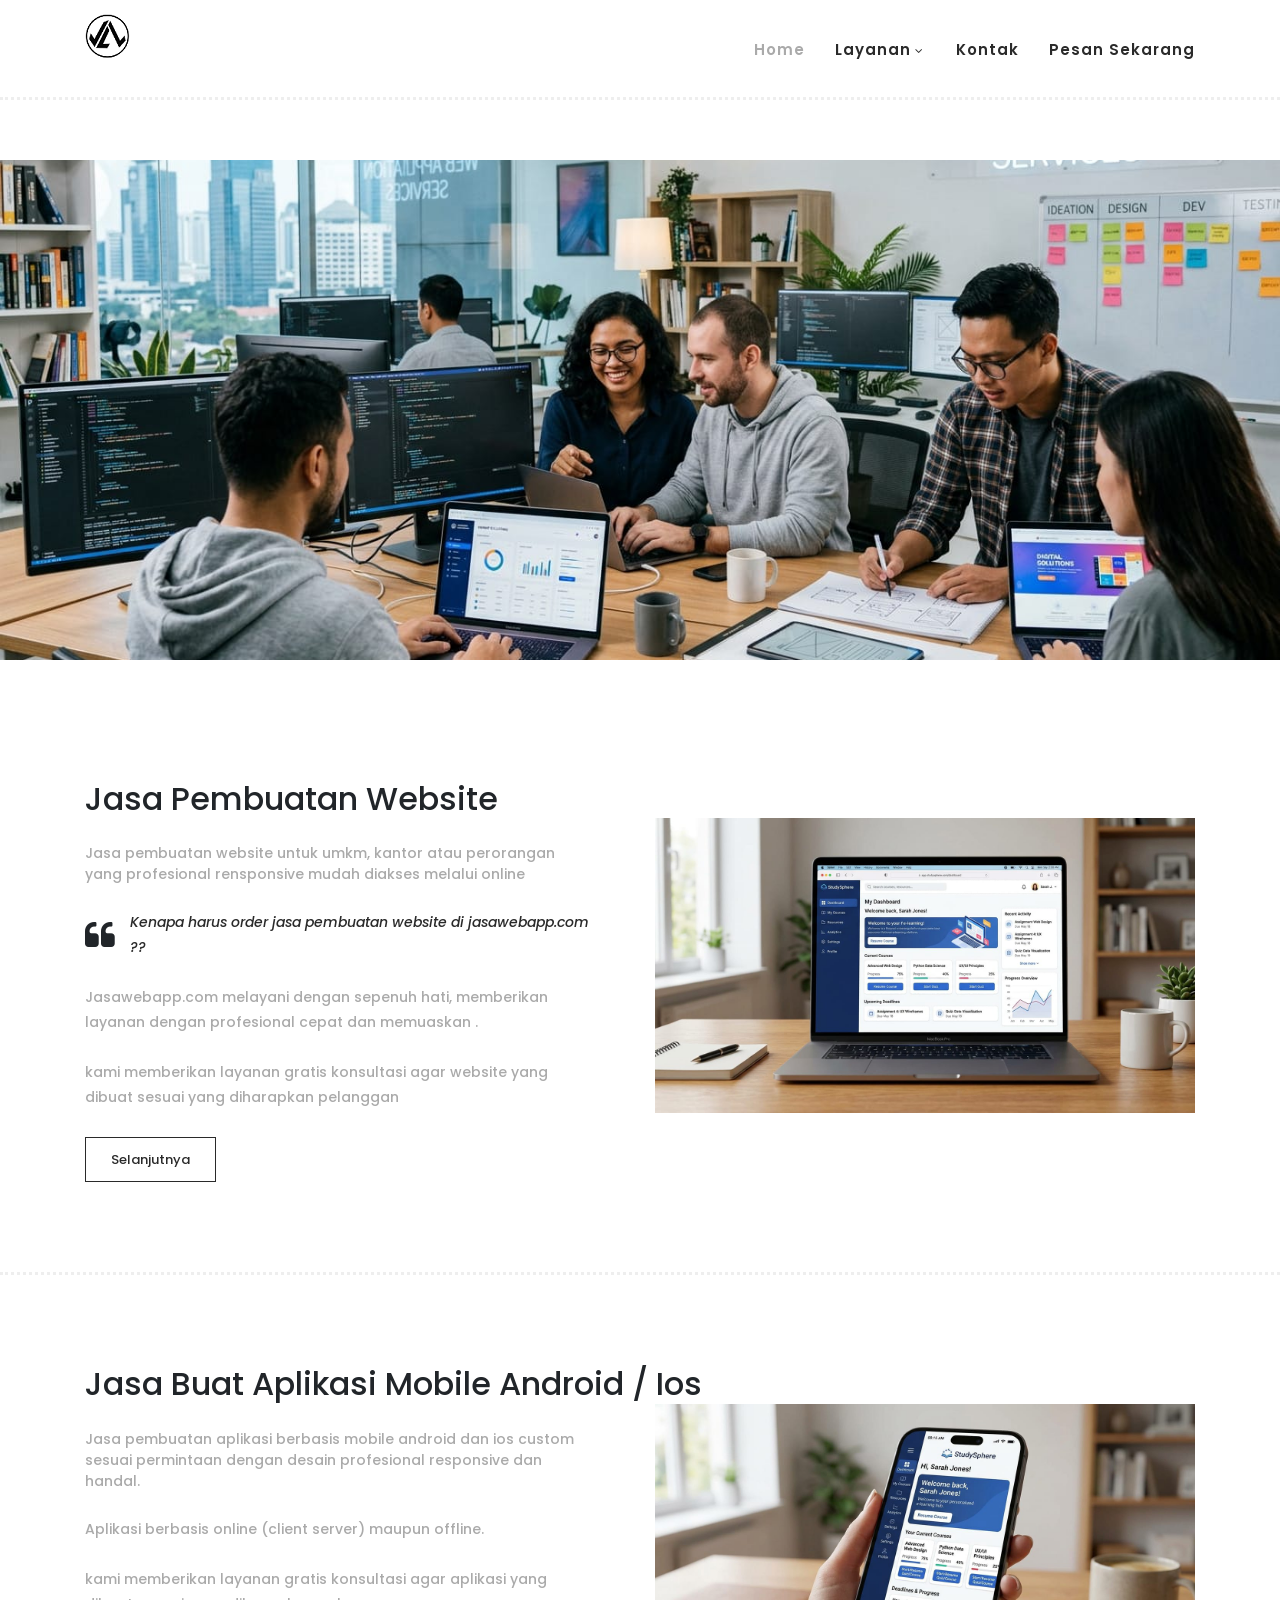
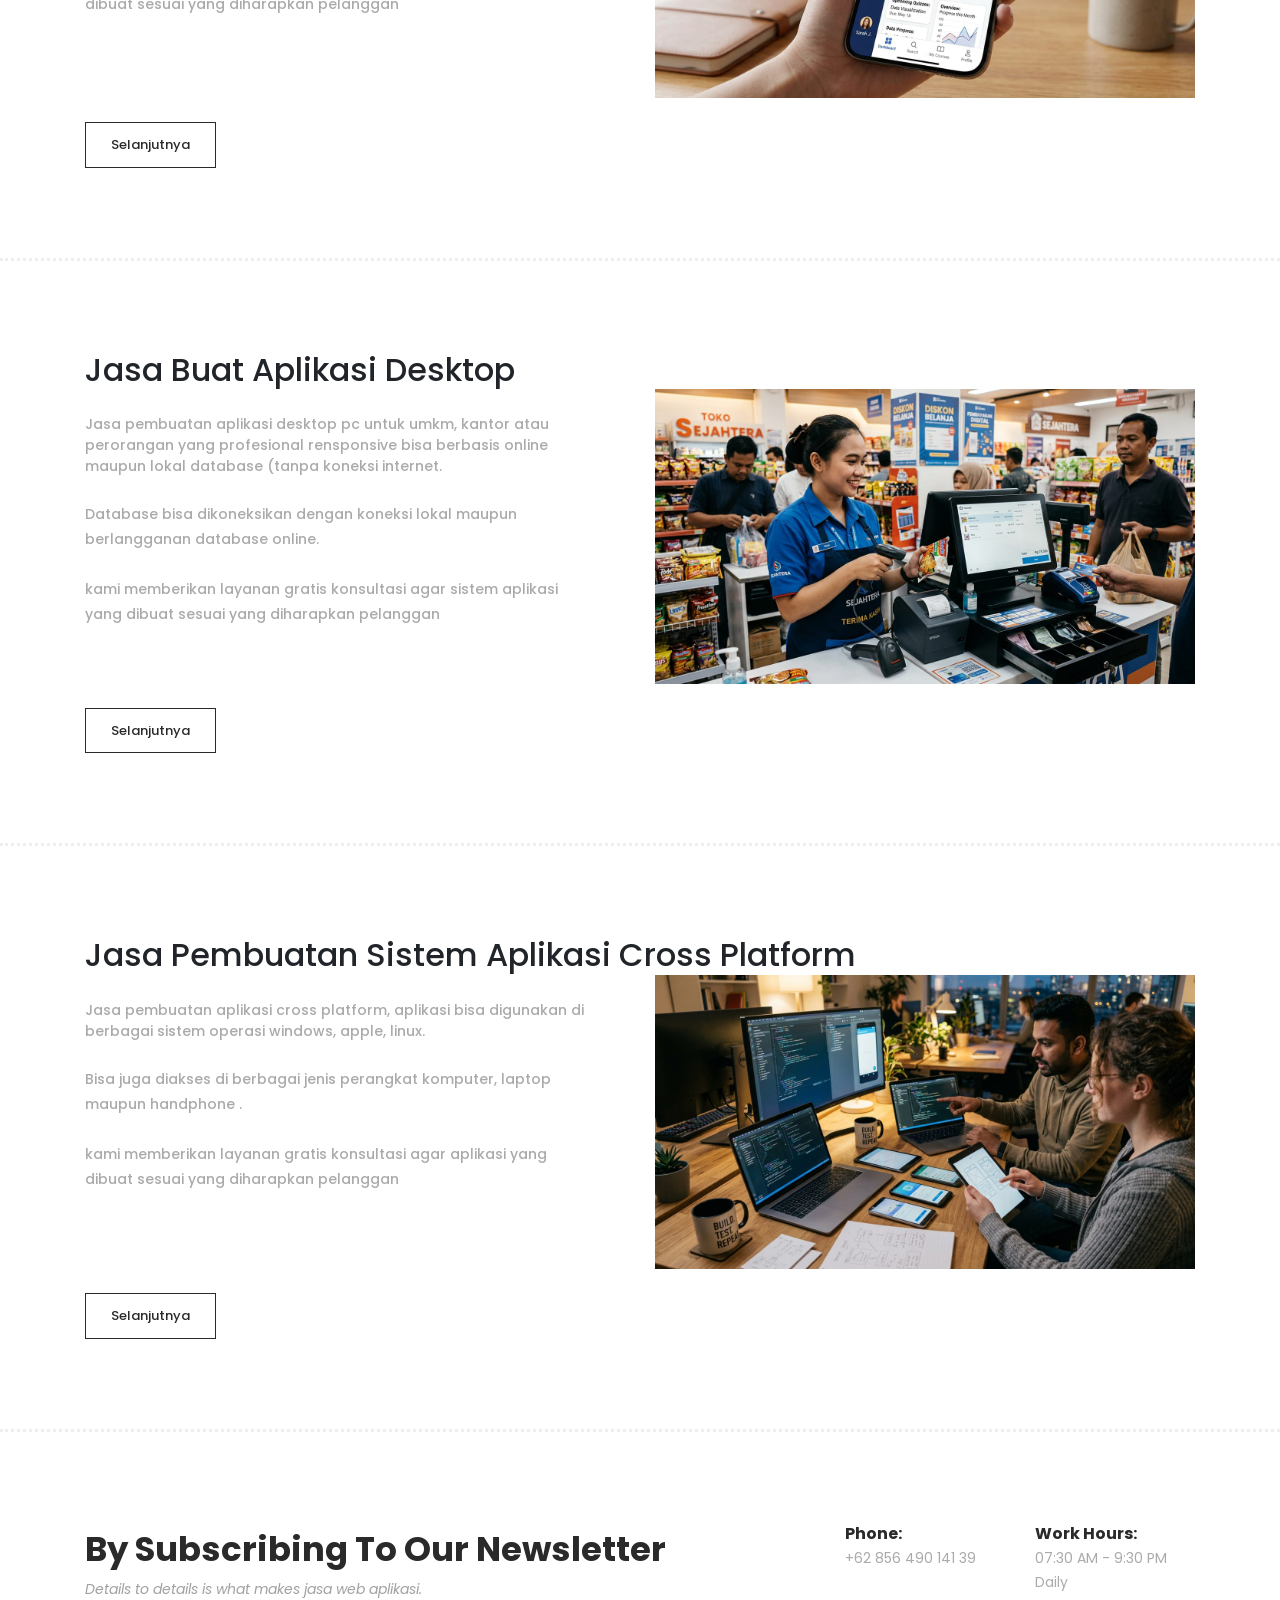
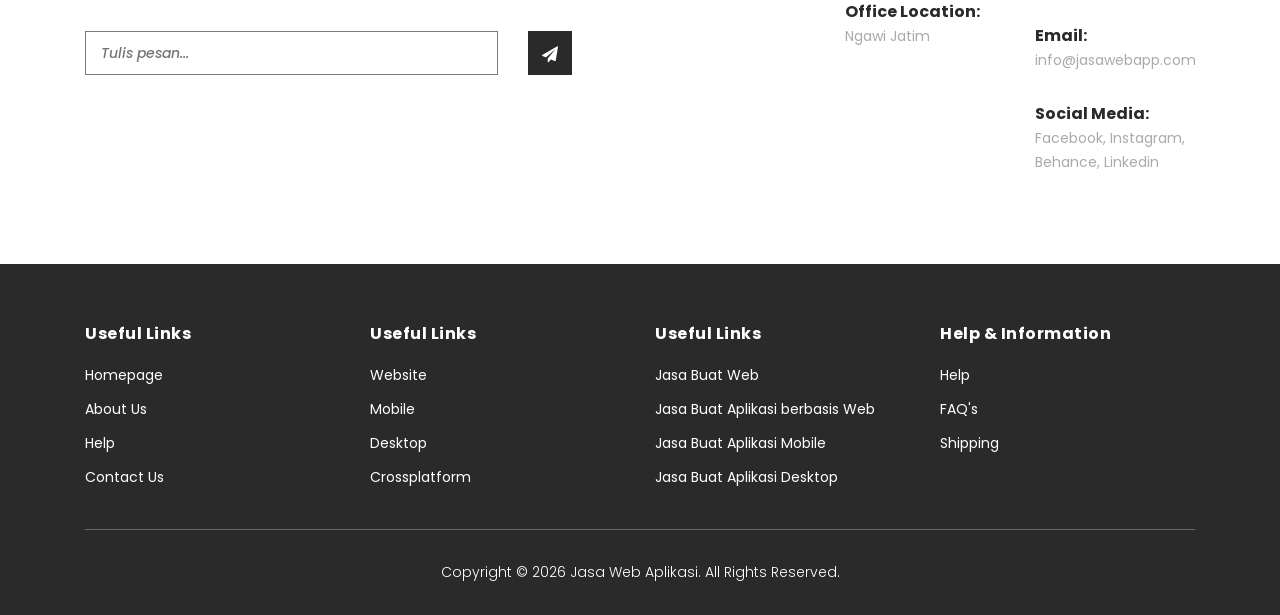
<file: index.html>
<!DOCTYPE html>
<html lang="en">

  <head>

    <meta charset="utf-8">
    <meta name="viewport" content="width=device-width, initial-scale=1, shrink-to-fit=no">
    <meta name="description" content="">
    <meta name="author" content="">
    <link href="https://fonts.googleapis.com/css?family=Poppins:100,200,300,400,500,600,700,800,900&display=swap" rel="stylesheet">

    <title>Jasa Web Aplikasi</title>


    <!-- Additional CSS Files -->
    <link rel="stylesheet" type="text/css" href="assets/css/bootstrap.min.css">

    <link rel="stylesheet" type="text/css" href="assets/css/font-awesome.css">

    <link rel="stylesheet" href="assets/css/templatemo-hexashop.css">

    <link rel="stylesheet" href="assets/css/owl-carousel.css">

    <link rel="stylesheet" href="assets/css/lightbox.css">
<!--

TemplateMo 571 Hexashop

https://templatemo.com/tm-571-hexashop

-->
    </head>
    
    <body>
    
    <!-- ***** Preloader Start ***** -->
    <div id="preloader">
        <div class="jumper">
            <div></div>
            <div></div>
            <div></div>
        </div>
    </div>  
    <!-- ***** Preloader End ***** -->
    
    
    <!-- ***** Header Area Start ***** -->
    <header class="header-area header-sticky">
        <div class="container">
            <div class="row">
                <div class="col-12">
                    <nav class="main-nav">
                        <!-- ***** Logo Start ***** -->
                        <a href="index.html" class="logo">
                            <img src="assets/gambar/logojwa.png">
                        </a>
                        <!-- ***** Logo End ***** -->
                        <!-- ***** Menu Start ***** -->
                        <ul class="nav">
                            <li class="scroll-to-section"><a href="#top" class="active">Home</a></li>
                            <li class="submenu">
                                <a href="javascript:;">Layanan</a>
                                <ul>
                                    <li><a href="https://wa.me/6285649014139">Jasa Buat Web</a></li>
                                     <li><a href="https://wa.me/6285649014139">Jasa Buat Aplikasi Berbasis Web</a></li>
                                    <li><a href="https://wa.me/6285649014139">Jasa Buat Sistem Aplikasi cross platform </a></li>
                                    <li><a href="https://wa.me/6285649014139">Jasa Buat Aplikasi Mobile Andorid / Ios </a></li>
                                    <li><a href="https://wa.me/6285649014139">Jasa Buat Aplikasi Desktop</a></li>
                                  
                                </ul>
                            </li>
                           
                            <li class="scroll-to-section"><a href="https://wa.me/6285649014139">Kontak</a></li>
                          <li class="scroll-to-section"><a href="https://wa.me/6285649014139">Pesan Sekarang</a></li>
                        </ul>        
                        <a class='menu-trigger'>
                            <span>Menu</span>
                        </a>
                        <!-- ***** Menu End ***** -->
                    </nav>
                </div>
            </div>
        </div>
    </header>
    <!-- ***** Header Area End ***** -->
     <!-- ***** Main Banner Area Start ***** -->
    <div class="page-heading" id="top">
        <div class="container">
            <div class="row">
                <div class="col-lg-12">
                    <div class="inner-content">
                       
                    </div>
                </div>
            </div>
        </div>
    </div>
    <!-- ***** Main Banner Area End ***** -->
    <!-- ***** Explore Area Starts ***** -->
    <section class="section" id="explore">
        <div class="container">
            
            <div class="row">
               <div class="col-lg-12">
                <h2>Jasa Pembuatan Website</h2>
                 </div></br>
                <div class="col-lg-6">
                  
                    <div class="left-content">
                      
                        <span> Jasa pembuatan website untuk umkm, kantor atau perorangan yang profesional rensponsive mudah diakses melalui online   </span>
                        <div class="quote">
                            <i class="fa fa-quote-left"></i><p>Kenapa harus order jasa pembuatan website di jasawebapp.com ??</p>
                        </div>
                        <p>Jasawebapp.com melayani dengan sepenuh hati, memberikan layanan dengan profesional cepat dan memuaskan .</p>
                        <p>kami memberikan layanan gratis konsultasi agar website yang dibuat sesuai yang diharapkan pelanggan</p>
                      
                    </div>
                </div>
                <div class="col-lg-6">
                    <div class="right-content">
                           <div class="second-image">
                                    <img src="assets/gambar/8.jpeg" alt="">
                                </div>
                          
                        </div>
                    </div>
                </br>
                 </div></br>
           
            <div class="main-border-button">
                            <a href="https://wa.me/6285649014139">Selanjutnya</a>
                        </div>
        
         
        </div>
    </section>
    <!-- ***** Explore Area Ends ***** -->

  <!-- ***** Explore Area Starts ***** -->
    <section class="section" id="explore">
        <div class="container">
            
            <div class="row">
               <div class="col-lg-12">
                <h2>Jasa Buat Aplikasi Mobile Android / Ios </h2>
                 </div></br>
                <div class="col-lg-6">
                  
                    <div class="left-content">
                      
                        <span> Jasa pembuatan aplikasi berbasis mobile android dan ios custom sesuai permintaan dengan desain profesional responsive dan handal.   </span>
                        <p>Aplikasi berbasis online (client server) maupun offline.</p>
                        <p>kami memberikan layanan gratis konsultasi agar aplikasi yang dibuat sesuai yang diharapkan pelanggan</p>
                      
                    </div>
                </div>
                <div class="col-lg-6">
                    <div class="right-content">
                           <div class="second-image">
                                    <img src="assets/gambar/9.jpeg" alt="">
                                </div>
                          
                        </div>
                    </div>
                </br>
                 </div></br>
           
            <div class="main-border-button">
                            <a href="https://wa.me/6285649014139">Selanjutnya</a>
                        </div>
        
         
        </div>
    </section>
    <!-- ***** Explore Area Ends ***** -->
        <!-- ***** Explore Area Starts ***** -->
    <section class="section" id="explore">
        <div class="container">
            
            <div class="row">
               <div class="col-lg-12">
                <h2>Jasa Buat Aplikasi Desktop</h2>
                 </div></br>
                <div class="col-lg-6">
                  
                    <div class="left-content">
                      
                        <span> Jasa pembuatan aplikasi desktop pc untuk umkm, kantor atau perorangan yang profesional rensponsive bisa berbasis online maupun lokal database (tanpa koneksi internet.</span>
                        <p>Database bisa dikoneksikan dengan koneksi lokal maupun berlangganan database online.</p>
                        <p>kami memberikan layanan gratis konsultasi agar sistem aplikasi yang dibuat sesuai yang diharapkan pelanggan</p>
                      
                    </div>
                </div>
                <div class="col-lg-6">
                    <div class="right-content">
                           <div class="second-image">
                                    <img src="assets/gambar/6.jpeg" alt="">
                                </div>
                          
                        </div>
                    </div>
                </br>
                 </div></br>
           
            <div class="main-border-button">
                            <a href="https://wa.me/6285649014139">Selanjutnya</a>
                        </div>
        
         
        </div>
    </section>
    <!-- ***** Explore Area Ends ***** -->
        <!-- ***** Explore Area Starts ***** -->
    <section class="section" id="explore">
        <div class="container">
            
            <div class="row">
               <div class="col-lg-12">
                <h2>Jasa Pembuatan Sistem Aplikasi Cross Platform</h2>
                 </div></br>
                <div class="col-lg-6">
                  
                    <div class="left-content">
                      
                        <span> Jasa pembuatan aplikasi cross platform, aplikasi bisa digunakan di berbagai sistem operasi windows, apple, linux.</span>
                        <p>Bisa juga diakses di berbagai jenis perangkat komputer, laptop maupun handphone .</p>
                        <p>kami memberikan layanan gratis konsultasi agar aplikasi yang dibuat sesuai yang diharapkan pelanggan</p>
                      
                    </div>
                </div>
                <div class="col-lg-6">
                    <div class="right-content">
                           <div class="second-image">
                                    <img src="assets/gambar/2.jpeg" alt="">
                                </div>
                          
                        </div>
                    </div>
                </br>
                 </div></br>
           
            <div class="main-border-button">
                            <a href="https://wa.me/6285649014139">Selanjutnya</a>
                        </div>
        
         
        </div>
    </section>
    <!-- ***** Explore Area Ends ***** -->




    <!-- ***** Subscribe Area Starts ***** -->
    <div class="subscribe">
        <div class="container">
            <div class="row">
                <div class="col-lg-8">
                    <div class="section-heading">
                        <h2>By Subscribing To Our Newsletter </h2>
                        <span>Details to details is what makes jasa web aplikasi.</span>
                    </div>
                    <form id="subscribe" action="" method="get">
                        <div class="row">
                          <div class="col-lg-7">
                            <fieldset>
                            <input id="pesan" placeholder="Tulis pesan..." >
                            </fieldset>
                          </div>
                          
                          <div class="col-lg-5">
                            <fieldset>
                              <button onclick="kirimWhatsApp()" class="main-dark-button"><i class="fa fa-paper-plane"></i></button>
                            </fieldset>
                          </div>

                           <script>
    function kirimWhatsApp() {
      const nomor = "6285649014139";
      const pesan = document.getElementById("pesan").value;

      const url = `https://wa.me/${nomor}?text=${encodeURIComponent(pesan)}`;

      window.open(url, "_blank");
    }
  </script>
                        </div>
                    </form>
                </div>
                <div class="col-lg-4">
                    <div class="row">
                        <div class="col-6">
                            <ul>
                               
                                <li>Phone:<br><span>+62 856 490 141 39</span></li>
                                <li>Office Location:<br><span>Ngawi Jatim</span></li>
                            </ul>
                        </div>
                        <div class="col-6">
                            <ul>
                                <li>Work Hours:<br><span>07:30 AM - 9:30 PM Daily</span></li>
                                <li>Email:<br><span>info@jasawebapp.com</span></li>
                                <li>Social Media:<br><span><a href="#">Facebook</a>, <a href="#">Instagram</a>, <a href="#">Behance</a>, <a href="#">Linkedin</a></span></li>
                            </ul>
                        </div>
                    </div>
                </div>
            </div>
        </div>
    </div>
    <!-- ***** Subscribe Area Ends ***** -->
    
    <!-- ***** Footer Start ***** -->
    <footer>
        <div class="container">
            <div class="row">
                <div class="col-lg-3">
                    <h4>Useful Links</h4>
                    <ul>
                        <li><a href="#">Homepage</a></li>
                        <li><a href="#">About Us</a></li>
                        <li><a href="#">Help</a></li>
                        <li><a href="#">Contact Us</a></li>
                    </ul>
                </div>
                <div class="col-lg-3">
                    <h4>Useful Links</h4>
                    <ul>
                        <li><a href="#">Website</a></li>
                        <li><a href="#">Mobile</a></li>
                        <li><a href="#">Desktop</a></li>
                        <li><a href="#">Crossplatform</a></li>
                    </ul>
                </div>
                <div class="col-lg-3">
                    <h4>Useful Links</h4>
                    <ul>
                        <li><a href="#">Jasa Buat Web</a></li>
                        <li><a href="#">Jasa Buat Aplikasi berbasis Web</a></li>
                        <li><a href="#">Jasa Buat Aplikasi Mobile</a></li>
                        <li><a href="#">Jasa Buat Aplikasi Desktop</a></li>
                    </ul>
                </div>
                <div class="col-lg-3">
                    <h4>Help &amp; Information</h4>
                    <ul>
                        <li><a href="#">Help</a></li>
                        <li><a href="#">FAQ's</a></li>
                        <li><a href="#">Shipping</a></li>
                  
                </div>
                <div class="col-lg-12">
                    <div class="under-footer">
                        <p>Copyright © 2026 Jasa Web Aplikasi. All Rights Reserved. </p>
                       
                    </div>
                </div>
            </div>
        </div>
    </footer>
    

    <!-- jQuery -->
    <script src="assets/js/jquery-2.1.0.min.js"></script>

    <!-- Bootstrap -->
    <script src="assets/js/popper.js"></script>
    <script src="assets/js/bootstrap.min.js"></script>

    <!-- Plugins -->
    <script src="assets/js/owl-carousel.js"></script>
    <script src="assets/js/accordions.js"></script>
    <script src="assets/js/datepicker.js"></script>
    <script src="assets/js/scrollreveal.min.js"></script>
    <script src="assets/js/waypoints.min.js"></script>
    <script src="assets/js/jquery.counterup.min.js"></script>
    <script src="assets/js/imgfix.min.js"></script> 
    <script src="assets/js/slick.js"></script> 
    <script src="assets/js/lightbox.js"></script> 
    <script src="assets/js/isotope.js"></script> 
    
    <!-- Global Init -->
    <script src="assets/js/custom.js"></script>

    <script>

        $(function() {
            var selectedClass = "";
            $("p").click(function(){
            selectedClass = $(this).attr("data-rel");
            $("#portfolio").fadeTo(50, 0.1);
                $("#portfolio div").not("."+selectedClass).fadeOut();
            setTimeout(function() {
              $("."+selectedClass).fadeIn();
              $("#portfolio").fadeTo(50, 1);
            }, 500);
                
            });
        });

    </script>

  </body>
</html>
</file>
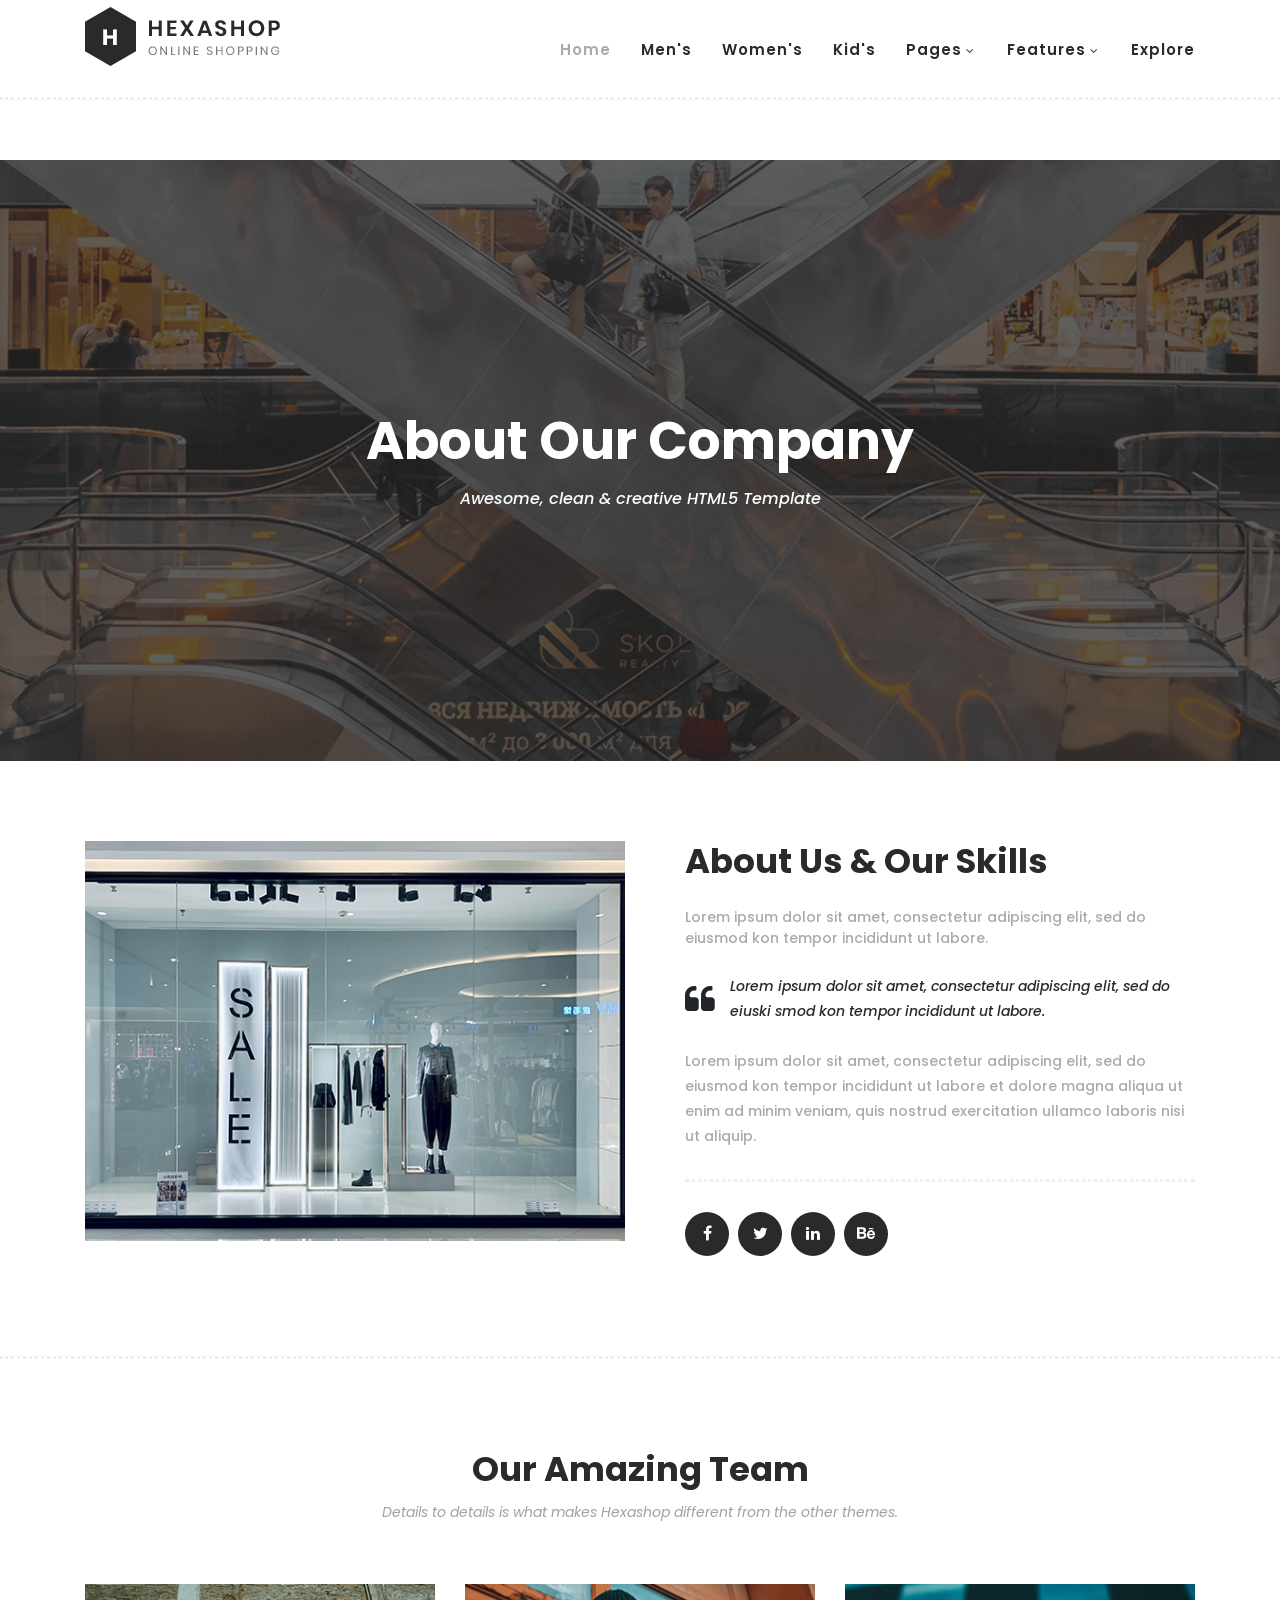
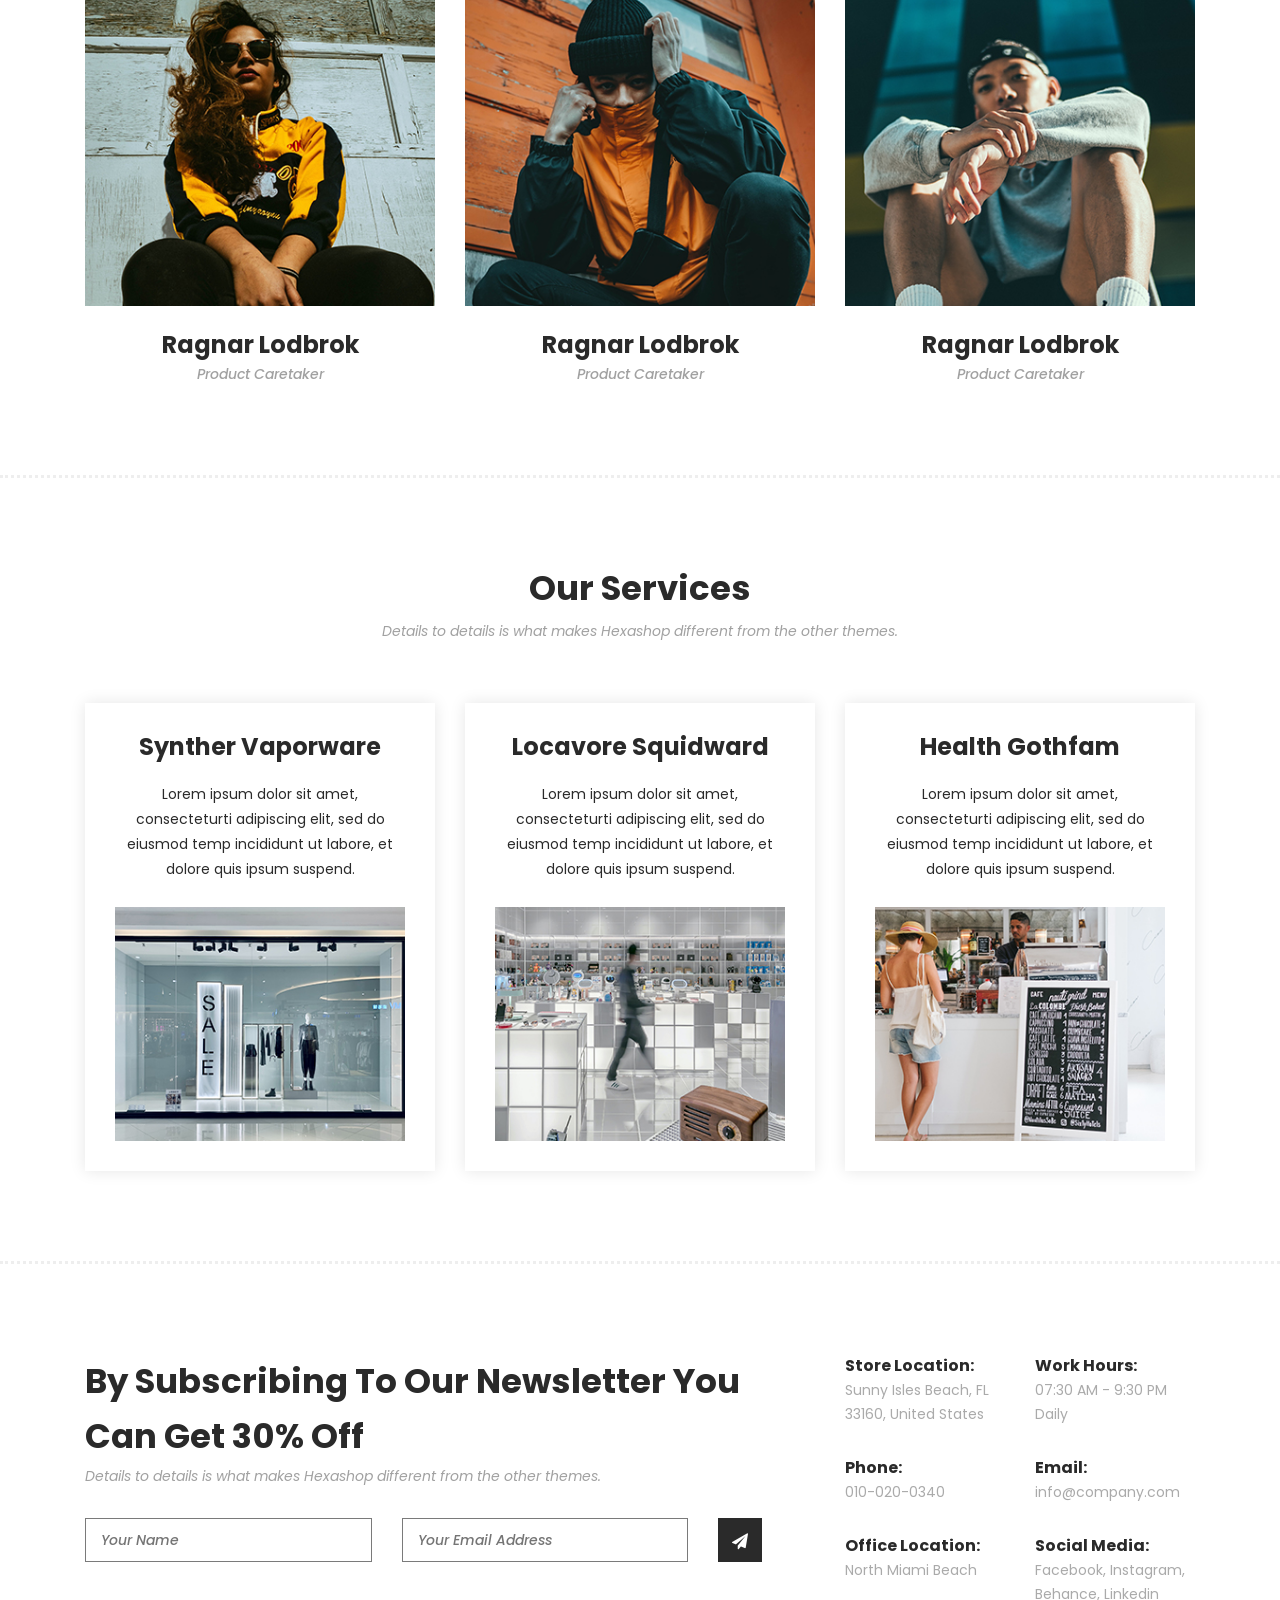
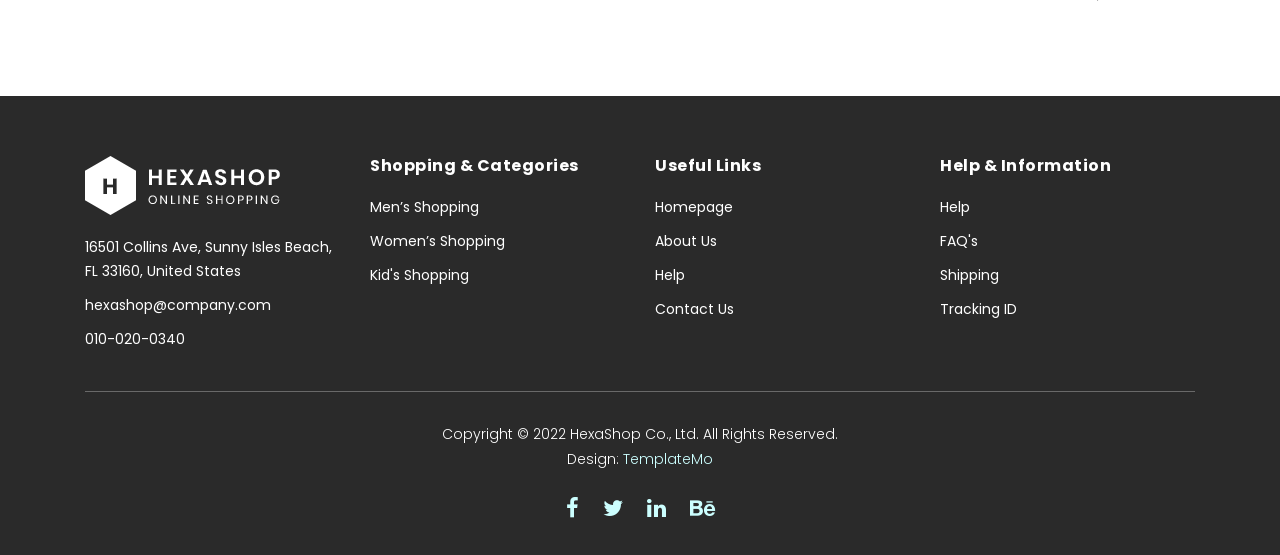
<file: about.html>
<!DOCTYPE html>
<html lang="en">

  <head>

    <meta charset="utf-8">
    <meta name="viewport" content="width=device-width, initial-scale=1, shrink-to-fit=no">
    <meta name="description" content="">
    <meta name="author" content="">
    <link href="https://fonts.googleapis.com/css?family=Poppins:100,200,300,400,500,600,700,800,900&display=swap" rel="stylesheet">

    <title>Hexashop - About Page</title>


    <!-- Additional CSS Files -->
    <link rel="stylesheet" type="text/css" href="assets/css/bootstrap.min.css">

    <link rel="stylesheet" type="text/css" href="assets/css/font-awesome.css">

    <link rel="stylesheet" href="assets/css/templatemo-hexashop.css">

    <link rel="stylesheet" href="assets/css/owl-carousel.css">

    <link rel="stylesheet" href="assets/css/lightbox.css">
<!--

TemplateMo 571 Hexashop

https://templatemo.com/tm-571-hexashop

-->
    </head>
    
    <body>
    
    <!-- ***** Preloader Start ***** -->
    <div id="preloader">
        <div class="jumper">
            <div></div>
            <div></div>
            <div></div>
        </div>
    </div>  
    <!-- ***** Preloader End ***** -->
    
    
    <!-- ***** Header Area Start ***** -->
    <header class="header-area header-sticky">
        <div class="container">
            <div class="row">
                <div class="col-12">
                    <nav class="main-nav">
                        <!-- ***** Logo Start ***** -->
                        <a href="index.html" class="logo">
                            <img src="assets/images/logo.png">
                        </a>
                        <!-- ***** Logo End ***** -->
                        <!-- ***** Menu Start ***** -->
                        <ul class="nav">
                            <li class="scroll-to-section"><a href="index.html" class="active">Home</a></li>
                            <li class="scroll-to-section"><a href="index.html">Men's</a></li>
                            <li class="scroll-to-section"><a href="index.html">Women's</a></li>
                            <li class="scroll-to-section"><a href="index.html">Kid's</a></li>
                            <li class="submenu">
                                <a href="javascript:;">Pages</a>
                                <ul>
                                    <li><a href="about.html">About Us</a></li>
                                    <li><a href="products.html">Products</a></li>
                                    <li><a href="single-product.html">Single Product</a></li>
                                    <li><a href="contact.html">Contact Us</a></li>
                                </ul>
                            </li>
                            <li class="submenu">
                                <a href="javascript:;">Features</a>
                                <ul>
                                    <li><a href="#">Features Page 1</a></li>
                                    <li><a href="#">Features Page 2</a></li>
                                    <li><a href="#">Features Page 3</a></li>
                                    <li><a rel="nofollow" href="https://templatemo.com/page/4" target="_blank">Template Page 4</a></li>
                                </ul>
                            </li>
                            <li class="scroll-to-section"><a href="index.html">Explore</a></li>
                        </ul>        
                        <a class='menu-trigger'>
                            <span>Menu</span>
                        </a>
                        <!-- ***** Menu End ***** -->
                    </nav>
                </div>
            </div>
        </div>
    </header>
    <!-- ***** Header Area End ***** -->

    <!-- ***** Main Banner Area Start ***** -->
    <div class="page-heading about-page-heading" id="top">
        <div class="container">
            <div class="row">
                <div class="col-lg-12">
                    <div class="inner-content">
                        <h2>About Our Company</h2>
                        <span>Awesome, clean &amp; creative HTML5 Template</span>
                    </div>
                </div>
            </div>
        </div>
    </div>
    <!-- ***** Main Banner Area End ***** -->

    <!-- ***** About Area Starts ***** -->
    <div class="about-us">
        <div class="container">
            <div class="row">
                <div class="col-lg-6">
                    <div class="left-image">
                        <img src="assets/images/about-left-image.jpg" alt="">
                    </div>
                </div>
                <div class="col-lg-6">
                    <div class="right-content">
                        <h4>About Us &amp; Our Skills</h4>
                        <span>Lorem ipsum dolor sit amet, consectetur adipiscing elit, sed do eiusmod kon tempor incididunt ut labore.</span>
                        <div class="quote">
                            <i class="fa fa-quote-left"></i><p>Lorem ipsum dolor sit amet, consectetur adipiscing elit, sed do eiuski smod kon tempor incididunt ut labore.</p>
                        </div>
                        <p>Lorem ipsum dolor sit amet, consectetur adipiscing elit, sed do eiusmod kon tempor incididunt ut labore et dolore magna aliqua ut enim ad minim veniam, quis nostrud exercitation ullamco laboris nisi ut aliquip.</p>
                        <ul>
                            <li><a href="#"><i class="fa fa-facebook"></i></a></li>
                            <li><a href="#"><i class="fa fa-twitter"></i></a></li>
                            <li><a href="#"><i class="fa fa-linkedin"></i></a></li>
                            <li><a href="#"><i class="fa fa-behance"></i></a></li>
                        </ul>
                    </div>
                </div>
            </div>
        </div>
    </div>
    <!-- ***** About Area Ends ***** -->

    <!-- ***** Our Team Area Starts ***** -->
    <section class="our-team">
        <div class="container">
            <div class="row">
                <div class="col-lg-12">
                    <div class="section-heading">
                        <h2>Our Amazing Team</h2>
                        <span>Details to details is what makes Hexashop different from the other themes.</span>
                    </div>
                </div>
                <div class="col-lg-4">
                    <div class="team-item">
                        <div class="thumb">
                            <div class="hover-effect">
                                <div class="inner-content">
                                    <ul>
                                        <li><a href="#"><i class="fa fa-facebook"></i></a></li>
                                        <li><a href="#"><i class="fa fa-twitter"></i></a></li>
                                        <li><a href="#"><i class="fa fa-linkedin"></i></a></li>
                                        <li><a href="#"><i class="fa fa-behance"></i></a></li>
                                    </ul>
                                </div>
                            </div>
                            <img src="assets/images/team-member-01.jpg">
                        </div>
                        <div class="down-content">
                            <h4>Ragnar Lodbrok</h4>
                            <span>Product Caretaker</span>
                        </div>
                    </div>
                </div>
                <div class="col-lg-4">
                    <div class="team-item">
                        <div class="thumb">
                            <div class="hover-effect">
                                <div class="inner-content">
                                    <ul>
                                        <li><a href="#"><i class="fa fa-facebook"></i></a></li>
                                        <li><a href="#"><i class="fa fa-twitter"></i></a></li>
                                        <li><a href="#"><i class="fa fa-linkedin"></i></a></li>
                                        <li><a href="#"><i class="fa fa-behance"></i></a></li>
                                    </ul>
                                </div>
                            </div>
                            <img src="assets/images/team-member-02.jpg">
                        </div>
                        <div class="down-content">
                            <h4>Ragnar Lodbrok</h4>
                            <span>Product Caretaker</span>
                        </div>
                    </div>
                </div>
                <div class="col-lg-4">
                    <div class="team-item">
                        <div class="thumb">
                            <div class="hover-effect">
                                <div class="inner-content">
                                    <ul>
                                        <li><a href="#"><i class="fa fa-facebook"></i></a></li>
                                        <li><a href="#"><i class="fa fa-twitter"></i></a></li>
                                        <li><a href="#"><i class="fa fa-linkedin"></i></a></li>
                                        <li><a href="#"><i class="fa fa-behance"></i></a></li>
                                    </ul>
                                </div>
                            </div>
                            <img src="assets/images/team-member-03.jpg">
                        </div>
                        <div class="down-content">
                            <h4>Ragnar Lodbrok</h4>
                            <span>Product Caretaker</span>
                        </div>
                    </div>
                </div>
            </div>
        </div>
    </section>
    <!-- ***** Our Team Area Ends ***** -->

    <!-- ***** Services Area Starts ***** -->
    <section class="our-services">
        <div class="container">
            <div class="row">
                <div class="col-lg-12">
                    <div class="section-heading">
                        <h2>Our Services</h2>
                        <span>Details to details is what makes Hexashop different from the other themes.</span>
                    </div>
                </div>
                <div class="col-lg-4">
                    <div class="service-item">
                        <h4>Synther Vaporware</h4>
                        <p>Lorem ipsum dolor sit amet, consecteturti adipiscing elit, sed do eiusmod temp incididunt ut labore, et dolore quis ipsum suspend.</p>
                        <img src="assets/images/service-01.jpg" alt="">
                    </div>
                </div>
                <div class="col-lg-4">
                    <div class="service-item">
                        <h4>Locavore Squidward</h4>
                        <p>Lorem ipsum dolor sit amet, consecteturti adipiscing elit, sed do eiusmod temp incididunt ut labore, et dolore quis ipsum suspend.</p>
                        <img src="assets/images/service-02.jpg" alt="">
                    </div>
                </div>
                <div class="col-lg-4">
                    <div class="service-item">
                        <h4>Health Gothfam</h4>
                        <p>Lorem ipsum dolor sit amet, consecteturti adipiscing elit, sed do eiusmod temp incididunt ut labore, et dolore quis ipsum suspend.</p>
                        <img src="assets/images/service-03.jpg" alt="">
                    </div>
                </div>
            </div>
        </div>
    </section>
    <!-- ***** Services Area Ends ***** -->

    <!-- ***** Subscribe Area Starts ***** -->
    <div class="subscribe">
        <div class="container">
            <div class="row">
                <div class="col-lg-8">
                    <div class="section-heading">
                        <h2>By Subscribing To Our Newsletter You Can Get 30% Off</h2>
                        <span>Details to details is what makes Hexashop different from the other themes.</span>
                    </div>
                    <form id="subscribe" action="" method="get">
                        <div class="row">
                          <div class="col-lg-5">
                            <fieldset>
                              <input name="name" type="text" id="name" placeholder="Your Name" required="">
                            </fieldset>
                          </div>
                          <div class="col-lg-5">
                            <fieldset>
                              <input name="email" type="text" id="email" pattern="[^ @]*@[^ @]*" placeholder="Your Email Address" required="">
                            </fieldset>
                          </div>
                          <div class="col-lg-2">
                            <fieldset>
                              <button type="submit" id="form-submit" class="main-dark-button"><i class="fa fa-paper-plane"></i></button>
                            </fieldset>
                          </div>
                        </div>
                    </form>
                </div>
                <div class="col-lg-4">
                    <div class="row">
                        <div class="col-6">
                            <ul>
                                <li>Store Location:<br><span>Sunny Isles Beach, FL 33160, United States</span></li>
                                <li>Phone:<br><span>010-020-0340</span></li>
                                <li>Office Location:<br><span>North Miami Beach</span></li>
                            </ul>
                        </div>
                        <div class="col-6">
                            <ul>
                                <li>Work Hours:<br><span>07:30 AM - 9:30 PM Daily</span></li>
                                <li>Email:<br><span>info@company.com</span></li>
                                <li>Social Media:<br><span><a href="#">Facebook</a>, <a href="#">Instagram</a>, <a href="#">Behance</a>, <a href="#">Linkedin</a></span></li>
                            </ul>
                        </div>
                    </div>
                </div>
            </div>
        </div>
    </div>
    <!-- ***** Subscribe Area Ends ***** -->

    <!-- ***** Footer Start ***** -->
    <footer>
        <div class="container">
            <div class="row">
                <div class="col-lg-3">
                    <div class="first-item">
                        <div class="logo">
                            <img src="assets/images/white-logo.png" alt="hexashop ecommerce templatemo">
                        </div>
                        <ul>
                            <li><a href="#">16501 Collins Ave, Sunny Isles Beach, FL 33160, United States</a></li>
                            <li><a href="#">hexashop@company.com</a></li>
                            <li><a href="#">010-020-0340</a></li>
                        </ul>
                    </div>
                </div>
                <div class="col-lg-3">
                    <h4>Shopping &amp; Categories</h4>
                    <ul>
                        <li><a href="#">Men’s Shopping</a></li>
                        <li><a href="#">Women’s Shopping</a></li>
                        <li><a href="#">Kid's Shopping</a></li>
                    </ul>
                </div>
                <div class="col-lg-3">
                    <h4>Useful Links</h4>
                    <ul>
                        <li><a href="#">Homepage</a></li>
                        <li><a href="#">About Us</a></li>
                        <li><a href="#">Help</a></li>
                        <li><a href="#">Contact Us</a></li>
                    </ul>
                </div>
                <div class="col-lg-3">
                    <h4>Help &amp; Information</h4>
                    <ul>
                        <li><a href="#">Help</a></li>
                        <li><a href="#">FAQ's</a></li>
                        <li><a href="#">Shipping</a></li>
                        <li><a href="#">Tracking ID</a></li>
                    </ul>
                </div>
                <div class="col-lg-12">
                    <div class="under-footer">
                        <p>Copyright © 2022 HexaShop Co., Ltd. All Rights Reserved. 
                        
                        <br>Design: <a href="https://templatemo.com" target="_parent" title="free css templates">TemplateMo</a></p>
                        <ul>
                            <li><a href="#"><i class="fa fa-facebook"></i></a></li>
                            <li><a href="#"><i class="fa fa-twitter"></i></a></li>
                            <li><a href="#"><i class="fa fa-linkedin"></i></a></li>
                            <li><a href="#"><i class="fa fa-behance"></i></a></li>
                        </ul>
                    </div>
                </div>
            </div>
        </div>
    </footer>
    

    <!-- jQuery -->
    <script src="assets/js/jquery-2.1.0.min.js"></script>

    <!-- Bootstrap -->
    <script src="assets/js/popper.js"></script>
    <script src="assets/js/bootstrap.min.js"></script>

    <!-- Plugins -->
    <script src="assets/js/owl-carousel.js"></script>
    <script src="assets/js/accordions.js"></script>
    <script src="assets/js/datepicker.js"></script>
    <script src="assets/js/scrollreveal.min.js"></script>
    <script src="assets/js/waypoints.min.js"></script>
    <script src="assets/js/jquery.counterup.min.js"></script>
    <script src="assets/js/imgfix.min.js"></script> 
    <script src="assets/js/slick.js"></script> 
    <script src="assets/js/lightbox.js"></script> 
    <script src="assets/js/isotope.js"></script> 
    
    <!-- Global Init -->
    <script src="assets/js/custom.js"></script>

    <script>

        $(function() {
            var selectedClass = "";
            $("p").click(function(){
            selectedClass = $(this).attr("data-rel");
            $("#portfolio").fadeTo(50, 0.1);
                $("#portfolio div").not("."+selectedClass).fadeOut();
            setTimeout(function() {
              $("."+selectedClass).fadeIn();
              $("#portfolio").fadeTo(50, 1);
            }, 500);
                
            });
        });

    </script>

  </body>

</html>
</file>
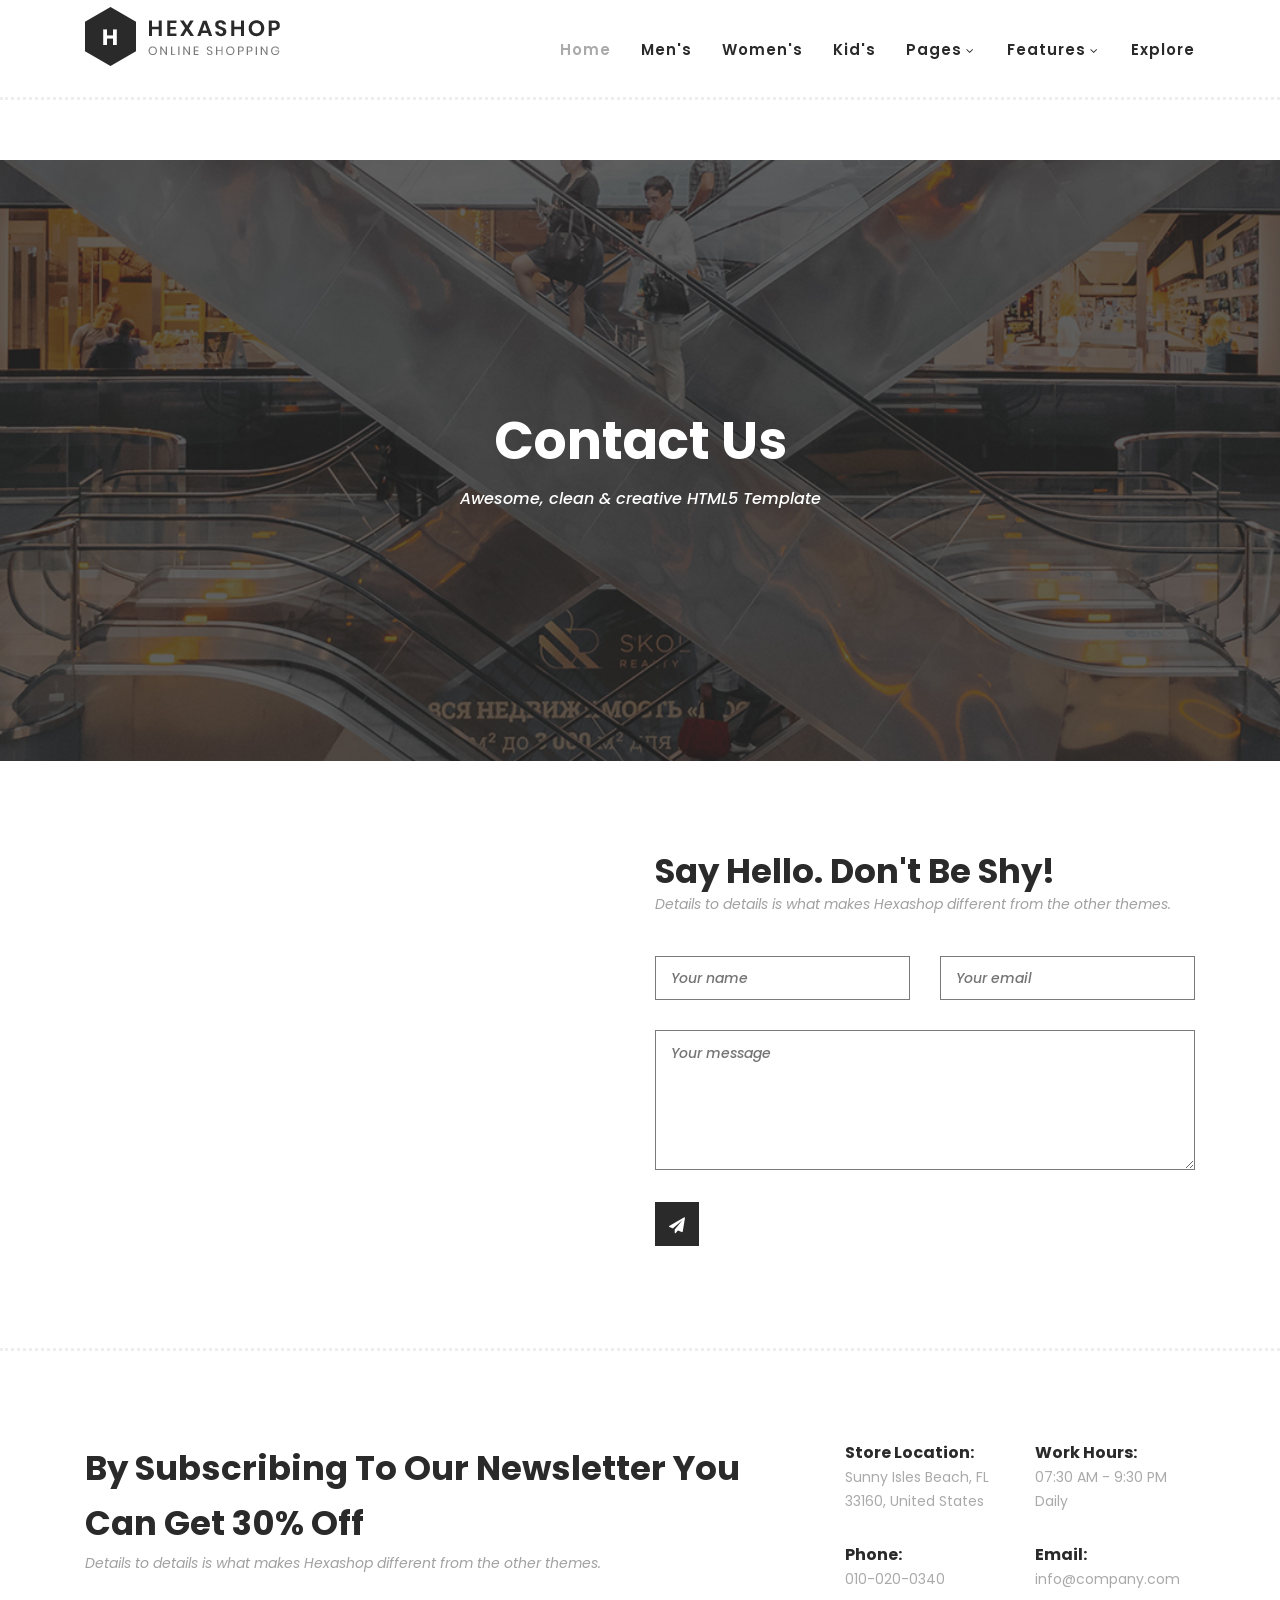
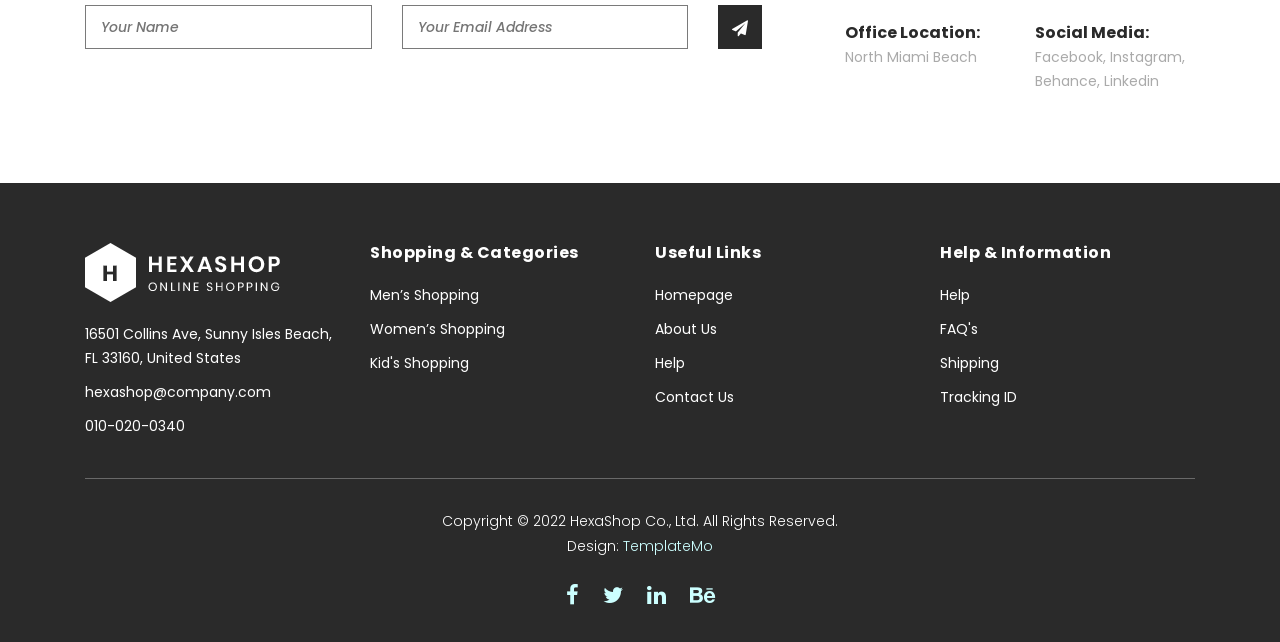
<file: contact.html>
<!DOCTYPE html>
<html lang="en">

  <head>

    <meta charset="utf-8">
    <meta name="viewport" content="width=device-width, initial-scale=1, shrink-to-fit=no">
    <meta name="description" content="">
    <meta name="author" content="">
    <link href="https://fonts.googleapis.com/css?family=Poppins:100,200,300,400,500,600,700,800,900&display=swap" rel="stylesheet">

    <title>Hexashop - Contact Page</title>


    <!-- Additional CSS Files -->
    <link rel="stylesheet" type="text/css" href="assets/css/bootstrap.min.css">

    <link rel="stylesheet" type="text/css" href="assets/css/font-awesome.css">

    <link rel="stylesheet" href="assets/css/templatemo-hexashop.css">

    <link rel="stylesheet" href="assets/css/owl-carousel.css">

    <link rel="stylesheet" href="assets/css/lightbox.css">
<!--

TemplateMo 571 Hexashop

https://templatemo.com/tm-571-hexashop

-->
    </head>
    
    <body>
    
    <!-- ***** Preloader Start ***** -->
    <div id="preloader">
        <div class="jumper">
            <div></div>
            <div></div>
            <div></div>
        </div>
    </div>  
    <!-- ***** Preloader End ***** -->
    
    
    <!-- ***** Header Area Start ***** -->
    <header class="header-area header-sticky">
        <div class="container">
            <div class="row">
                <div class="col-12">
                    <nav class="main-nav">
                        <!-- ***** Logo Start ***** -->
                        <a href="index.html" class="logo">
                            <img src="assets/images/logo.png">
                        </a>
                        <!-- ***** Logo End ***** -->
                        <!-- ***** Menu Start ***** -->
                        <ul class="nav">
                            <li class="scroll-to-section"><a href="index.html" class="active">Home</a></li>
                            <li class="scroll-to-section"><a href="index.html">Men's</a></li>
                            <li class="scroll-to-section"><a href="index.html">Women's</a></li>
                            <li class="scroll-to-section"><a href="index.html">Kid's</a></li>
                            <li class="submenu">
                                <a href="javascript:;">Pages</a>
                                <ul>
                                    <li><a href="about.html">About Us</a></li>
                                    <li><a href="products.html">Products</a></li>
                                    <li><a href="single-product.html">Single Product</a></li>
                                    <li><a href="contact.html">Contact Us</a></li>
                                </ul>
                            </li>
                            <li class="submenu">
                                <a href="javascript:;">Features</a>
                                <ul>
                                    <li><a href="#">Features Page 1</a></li>
                                    <li><a href="#">Features Page 2</a></li>
                                    <li><a href="#">Features Page 3</a></li>
                                    <li><a rel="nofollow" href="https://templatemo.com/page/4" target="_blank">Template Page 4</a></li>
                                </ul>
                            </li>
                            <li class="scroll-to-section"><a href="index.html">Explore</a></li>
                        </ul>        
                        <a class='menu-trigger'>
                            <span>Menu</span>
                        </a>
                        <!-- ***** Menu End ***** -->
                    </nav>
                </div>
            </div>
        </div>
    </header>
    <!-- ***** Header Area End ***** -->

    <!-- ***** Main Banner Area Start ***** -->
    <div class="page-heading about-page-heading" id="top">
        <div class="container">
            <div class="row">
                <div class="col-lg-12">
                    <div class="inner-content">
                        <h2>Contact Us</h2>
                        <span>Awesome, clean &amp; creative HTML5 Template</span>
                    </div>
                </div>
            </div>
        </div>
    </div>
    <!-- ***** Main Banner Area End ***** -->

    <!-- ***** Contact Area Starts ***** -->
    <div class="contact-us">
        <div class="container">
            <div class="row">
                <div class="col-lg-6">
                    <div id="map">
                      <iframe src="https://www.google.com/maps/embed?pb=!1m18!1m12!1m3!1d90186.37207676383!2d-80.13495239500924!3d25.9317678710111!2m3!1f0!2f0!3f0!3m2!1i1024!2i768!4f13.1!3m3!1m2!1s0x88d9ad1877e4a82d%3A0xa891714787d1fb5e!2sPier%20Park!5e1!3m2!1sen!2sth!4v1637512439384!5m2!1sen!2sth" width="100%" height="400px" frameborder="0" style="border:0" allowfullscreen></iframe>
                      <!-- You can simply copy and paste "Embed a map" code from Google Maps for any location. -->
                      
                    </div>
                </div>
                <div class="col-lg-6">
                    <div class="section-heading">
                        <h2>Say Hello. Don't Be Shy!</h2>
                        <span>Details to details is what makes Hexashop different from the other themes.</span>
                    </div>
                    <form id="contact" action="" method="post">
                        <div class="row">
                          <div class="col-lg-6">
                            <fieldset>
                              <input name="name" type="text" id="name" placeholder="Your name" required="">
                            </fieldset>
                          </div>
                          <div class="col-lg-6">
                            <fieldset>
                              <input name="email" type="text" id="email" placeholder="Your email" required="">
                            </fieldset>
                          </div>
                          <div class="col-lg-12">
                            <fieldset>
                              <textarea name="message" rows="6" id="message" placeholder="Your message" required=""></textarea>
                            </fieldset>
                          </div>
                          <div class="col-lg-12">
                            <fieldset>
                              <button type="submit" id="form-submit" class="main-dark-button"><i class="fa fa-paper-plane"></i></button>
                          </div>
                        </div>
                      </form>
                </div>
            </div>
        </div>
    </div>
    <!-- ***** Contact Area Ends ***** -->

    <!-- ***** Subscribe Area Starts ***** -->
    <div class="subscribe">
        <div class="container">
            <div class="row">
                <div class="col-lg-8">
                    <div class="section-heading">
                        <h2>By Subscribing To Our Newsletter You Can Get 30% Off</h2>
                        <span>Details to details is what makes Hexashop different from the other themes.</span>
                    </div>
                    <form id="subscribe" action="" method="get">
                        <div class="row">
                          <div class="col-lg-5">
                            <fieldset>
                              <input name="name" type="text" id="name" placeholder="Your Name" required="">
                            </fieldset>
                          </div>
                          <div class="col-lg-5">
                            <fieldset>
                              <input name="email" type="text" id="email" pattern="[^ @]*@[^ @]*" placeholder="Your Email Address" required="">
                            </fieldset>
                          </div>
                          <div class="col-lg-2">
                            <fieldset>
                              <button type="submit" id="form-submit" class="main-dark-button"><i class="fa fa-paper-plane"></i></button>
                            </fieldset>
                          </div>
                        </div>
                    </form>
                </div>
                <div class="col-lg-4">
                    <div class="row">
                        <div class="col-6">
                            <ul>
                                <li>Store Location:<br><span>Sunny Isles Beach, FL 33160, United States</span></li>
                                <li>Phone:<br><span>010-020-0340</span></li>
                                <li>Office Location:<br><span>North Miami Beach</span></li>
                            </ul>
                        </div>
                        <div class="col-6">
                            <ul>
                                <li>Work Hours:<br><span>07:30 AM - 9:30 PM Daily</span></li>
                                <li>Email:<br><span>info@company.com</span></li>
                                <li>Social Media:<br><span><a href="#">Facebook</a>, <a href="#">Instagram</a>, <a href="#">Behance</a>, <a href="#">Linkedin</a></span></li>
                            </ul>
                        </div>
                    </div>
                </div>
            </div>
        </div>
    </div>
    <!-- ***** Subscribe Area Ends ***** -->

    <!-- ***** Footer Start ***** -->
    <footer>
        <div class="container">
            <div class="row">
                <div class="col-lg-3">
                    <div class="first-item">
                        <div class="logo">
                            <img src="assets/images/white-logo.png" alt="hexashop ecommerce templatemo">
                        </div>
                        <ul>
                            <li><a href="#">16501 Collins Ave, Sunny Isles Beach, FL 33160, United States</a></li>
                            <li><a href="#">hexashop@company.com</a></li>
                            <li><a href="#">010-020-0340</a></li>
                        </ul>
                    </div>
                </div>
                <div class="col-lg-3">
                    <h4>Shopping &amp; Categories</h4>
                    <ul>
                        <li><a href="#">Men’s Shopping</a></li>
                        <li><a href="#">Women’s Shopping</a></li>
                        <li><a href="#">Kid's Shopping</a></li>
                    </ul>
                </div>
                <div class="col-lg-3">
                    <h4>Useful Links</h4>
                    <ul>
                        <li><a href="#">Homepage</a></li>
                        <li><a href="#">About Us</a></li>
                        <li><a href="#">Help</a></li>
                        <li><a href="#">Contact Us</a></li>
                    </ul>
                </div>
                <div class="col-lg-3">
                    <h4>Help &amp; Information</h4>
                    <ul>
                        <li><a href="#">Help</a></li>
                        <li><a href="#">FAQ's</a></li>
                        <li><a href="#">Shipping</a></li>
                        <li><a href="#">Tracking ID</a></li>
                    </ul>
                </div>
                <div class="col-lg-12">
                    <div class="under-footer">
                        <p>Copyright © 2022 HexaShop Co., Ltd. All Rights Reserved. 
                        
                        <br>Design: <a href="https://templatemo.com" target="_parent" title="free css templates">TemplateMo</a></p>
                        <ul>
                            <li><a href="#"><i class="fa fa-facebook"></i></a></li>
                            <li><a href="#"><i class="fa fa-twitter"></i></a></li>
                            <li><a href="#"><i class="fa fa-linkedin"></i></a></li>
                            <li><a href="#"><i class="fa fa-behance"></i></a></li>
                        </ul>
                    </div>
                </div>
            </div>
        </div>
    </footer>
    

    <!-- jQuery -->
    <script src="assets/js/jquery-2.1.0.min.js"></script>

    <!-- Bootstrap -->
    <script src="assets/js/popper.js"></script>
    <script src="assets/js/bootstrap.min.js"></script>

    <!-- Plugins -->
    <script src="assets/js/owl-carousel.js"></script>
    <script src="assets/js/accordions.js"></script>
    <script src="assets/js/datepicker.js"></script>
    <script src="assets/js/scrollreveal.min.js"></script>
    <script src="assets/js/waypoints.min.js"></script>
    <script src="assets/js/jquery.counterup.min.js"></script>
    <script src="assets/js/imgfix.min.js"></script> 
    <script src="assets/js/slick.js"></script> 
    <script src="assets/js/lightbox.js"></script> 
    <script src="assets/js/isotope.js"></script> 
    
    <!-- Global Init -->
    <script src="assets/js/custom.js"></script>

    <script>

        $(function() {
            var selectedClass = "";
            $("p").click(function(){
            selectedClass = $(this).attr("data-rel");
            $("#portfolio").fadeTo(50, 0.1);
                $("#portfolio div").not("."+selectedClass).fadeOut();
            setTimeout(function() {
              $("."+selectedClass).fadeIn();
              $("#portfolio").fadeTo(50, 1);
            }, 500);
                
            });
        });

    </script>

  </body>

</html>
</file>
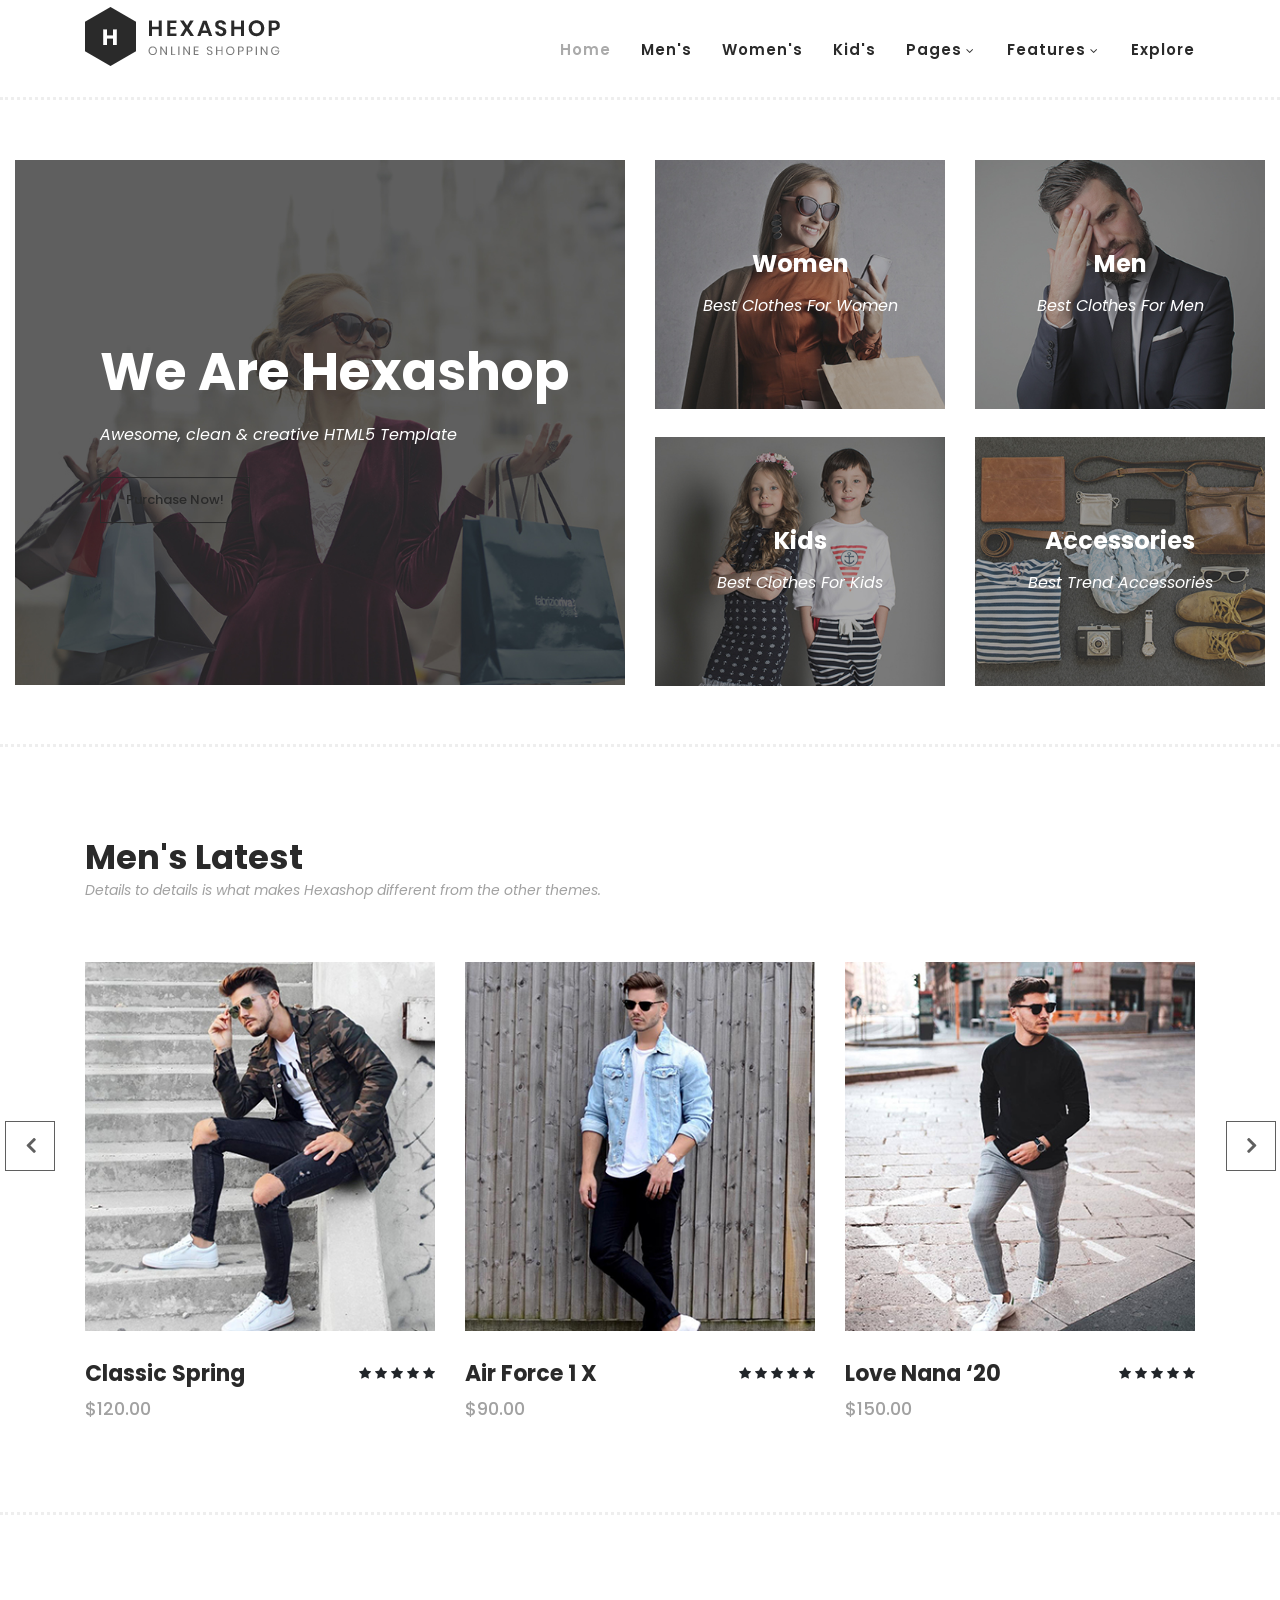
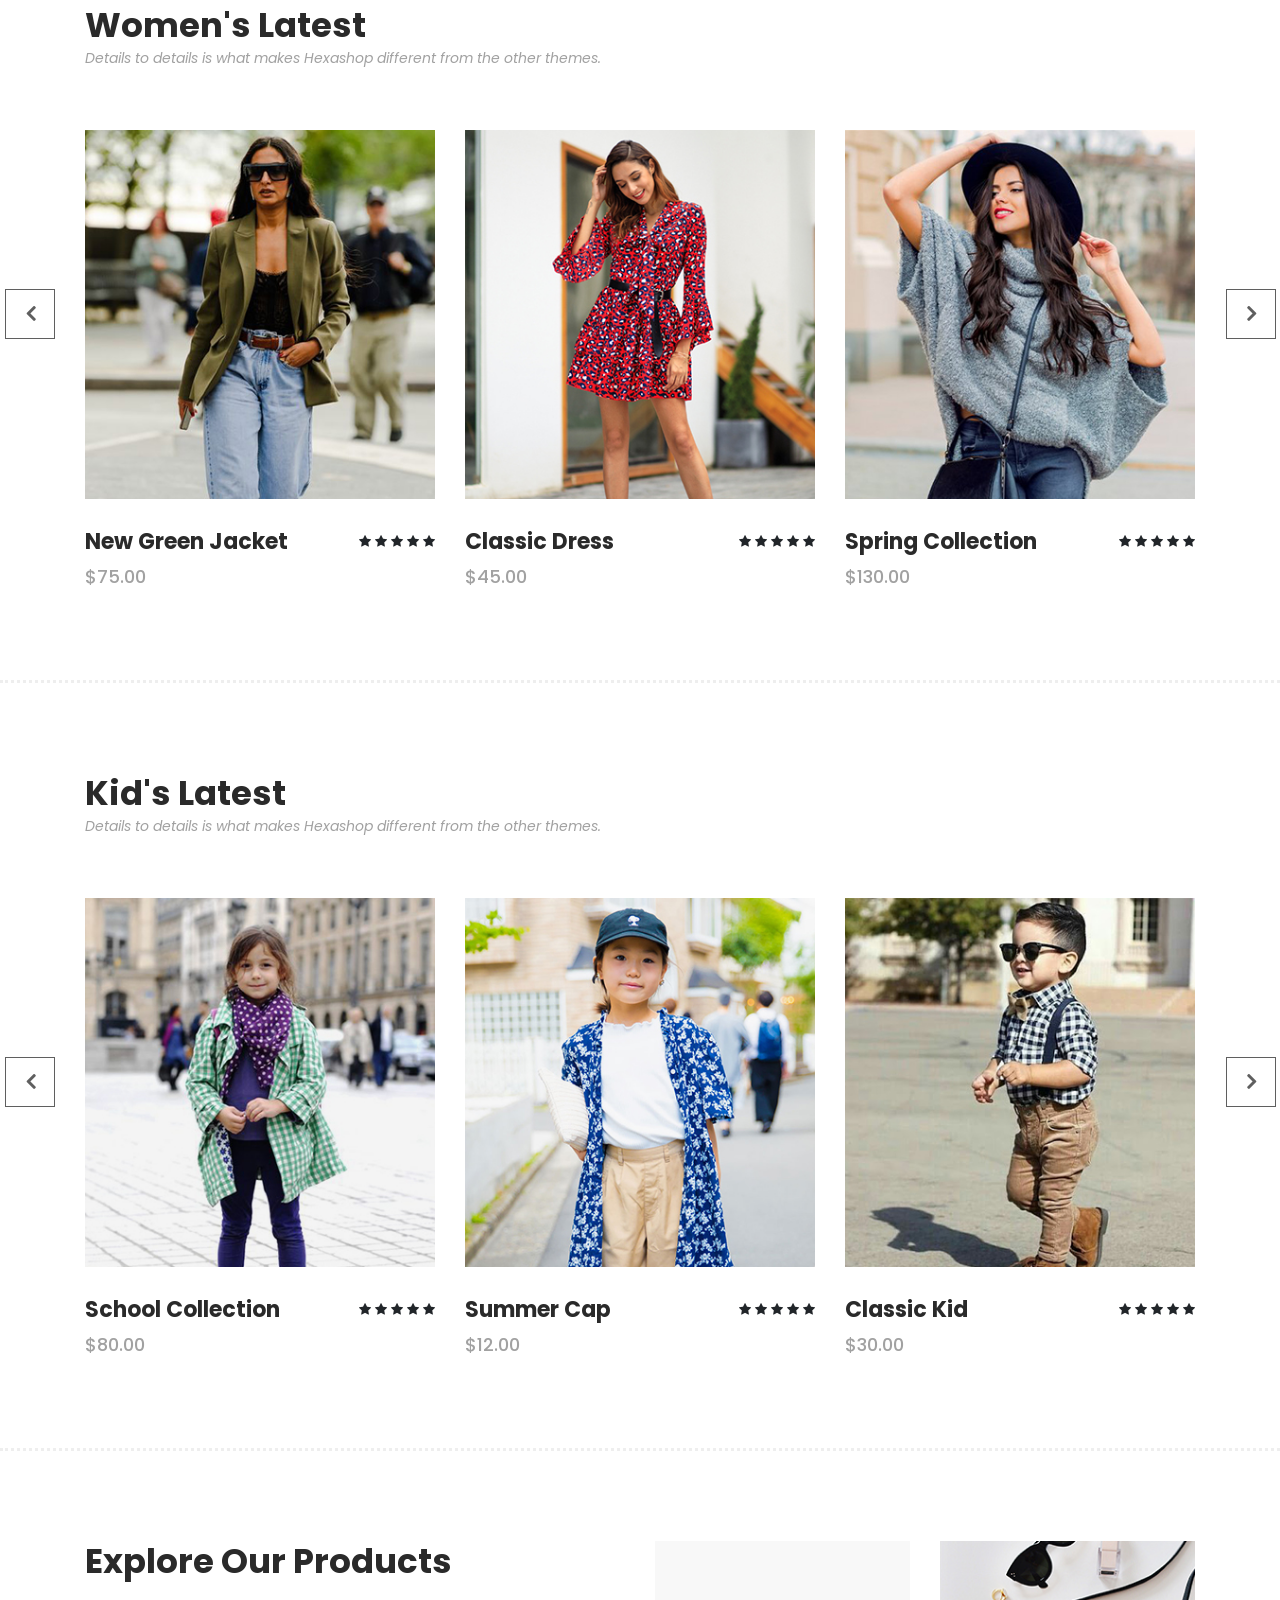
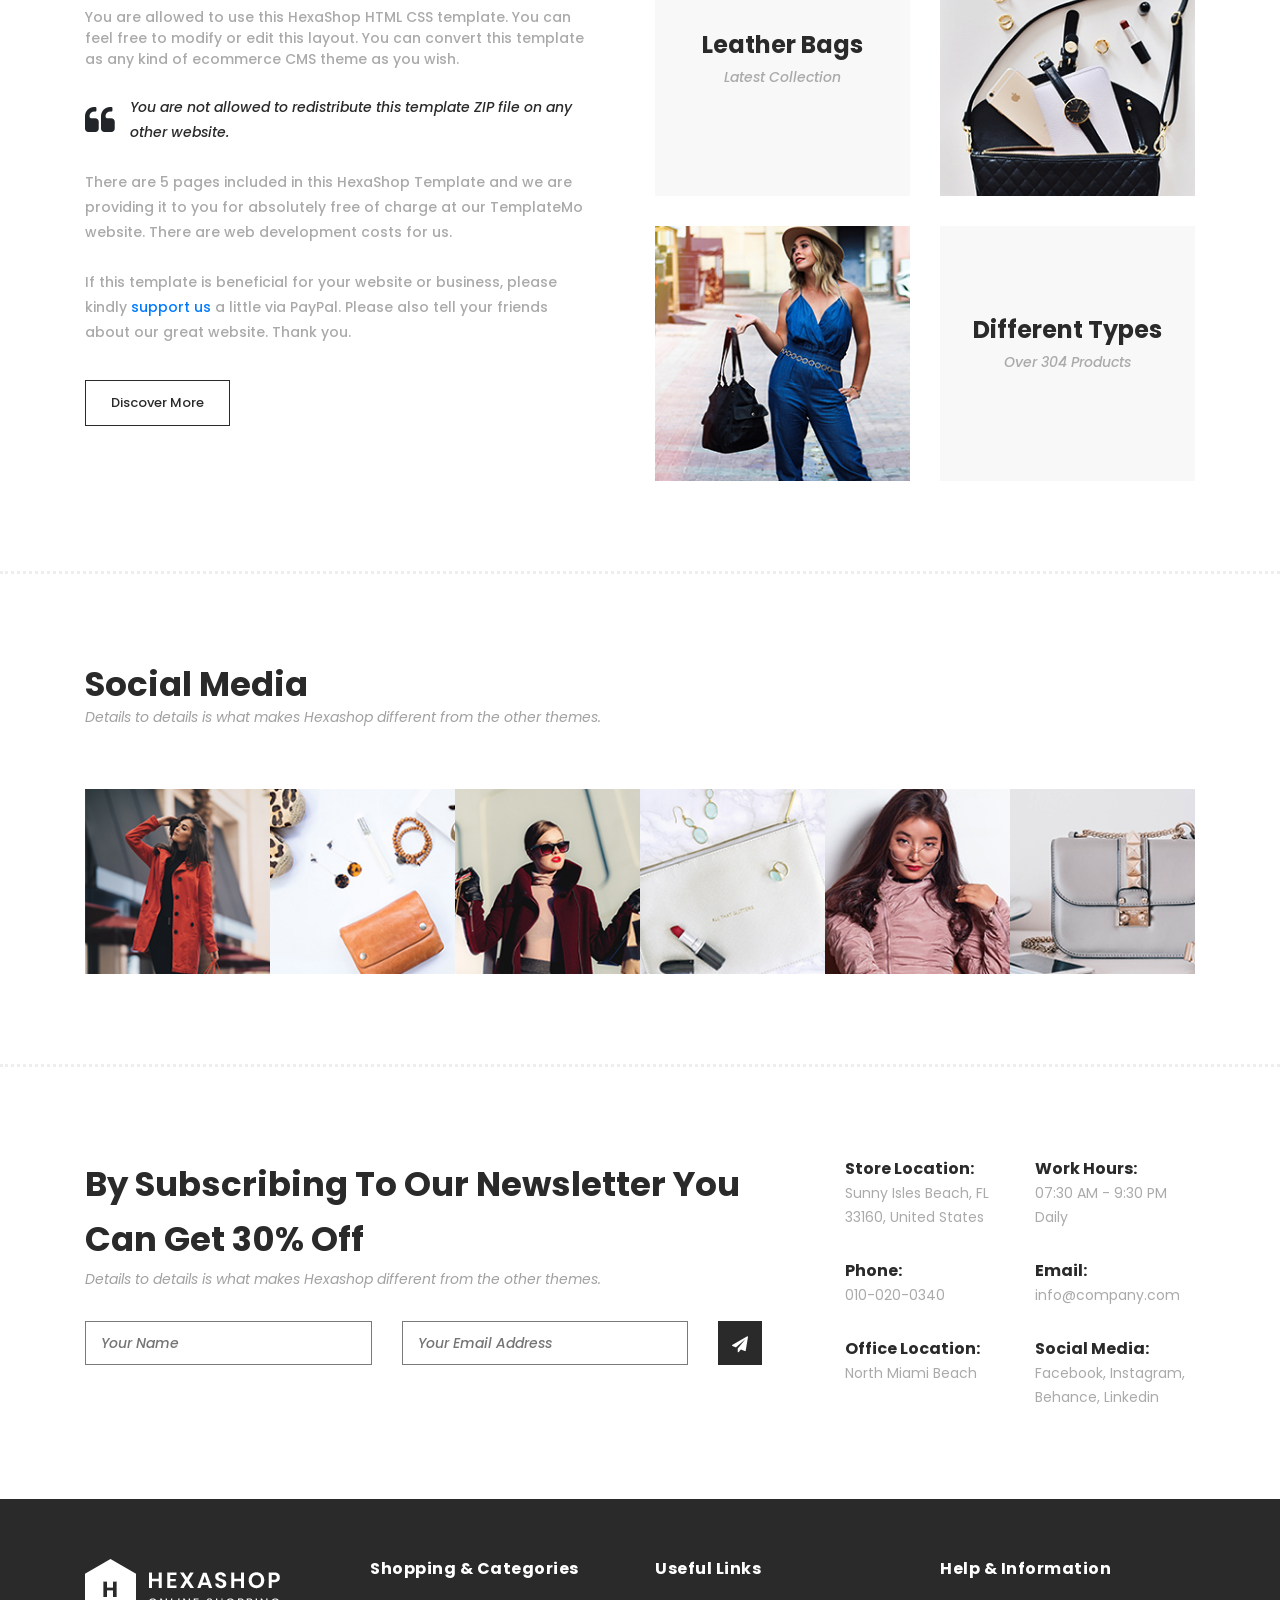
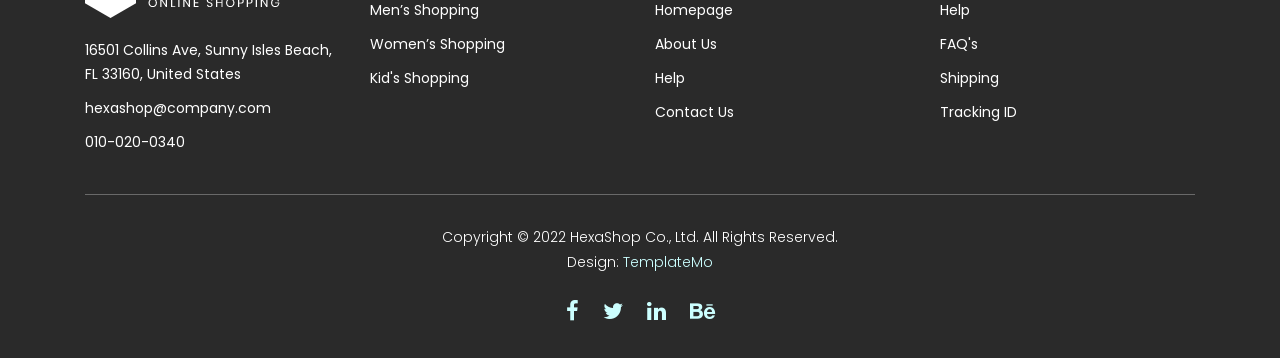
<file: indexx.html>
<!DOCTYPE html>
<html lang="en">

  <head>

    <meta charset="utf-8">
    <meta name="viewport" content="width=device-width, initial-scale=1, shrink-to-fit=no">
    <meta name="description" content="">
    <meta name="author" content="">
    <link href="https://fonts.googleapis.com/css?family=Poppins:100,200,300,400,500,600,700,800,900&display=swap" rel="stylesheet">

    <title>Hexashop Ecommerce HTML CSS Template</title>


    <!-- Additional CSS Files -->
    <link rel="stylesheet" type="text/css" href="assets/css/bootstrap.min.css">

    <link rel="stylesheet" type="text/css" href="assets/css/font-awesome.css">

    <link rel="stylesheet" href="assets/css/templatemo-hexashop.css">

    <link rel="stylesheet" href="assets/css/owl-carousel.css">

    <link rel="stylesheet" href="assets/css/lightbox.css">
<!--

TemplateMo 571 Hexashop

https://templatemo.com/tm-571-hexashop

-->
    </head>
    
    <body>
    
    <!-- ***** Preloader Start ***** -->
    <div id="preloader">
        <div class="jumper">
            <div></div>
            <div></div>
            <div></div>
        </div>
    </div>  
    <!-- ***** Preloader End ***** -->
    
    
    <!-- ***** Header Area Start ***** -->
    <header class="header-area header-sticky">
        <div class="container">
            <div class="row">
                <div class="col-12">
                    <nav class="main-nav">
                        <!-- ***** Logo Start ***** -->
                        <a href="index.html" class="logo">
                            <img src="assets/images/logo.png">
                        </a>
                        <!-- ***** Logo End ***** -->
                        <!-- ***** Menu Start ***** -->
                        <ul class="nav">
                            <li class="scroll-to-section"><a href="#top" class="active">Home</a></li>
                            <li class="scroll-to-section"><a href="#men">Men's</a></li>
                            <li class="scroll-to-section"><a href="#women">Women's</a></li>
                            <li class="scroll-to-section"><a href="#kids">Kid's</a></li>
                            <li class="submenu">
                                <a href="javascript:;">Pages</a>
                                <ul>
                                    <li><a href="about.html">About Us</a></li>
                                    <li><a href="products.html">Products</a></li>
                                    <li><a href="single-product.html">Single Product</a></li>
                                    <li><a href="contact.html">Contact Us</a></li>
                                </ul>
                            </li>
                            <li class="submenu">
                                <a href="javascript:;">Features</a>
                                <ul>
                                    <li><a href="#">Features Page 1</a></li>
                                    <li><a href="#">Features Page 2</a></li>
                                    <li><a href="#">Features Page 3</a></li>
                                    <li><a rel="nofollow" href="https://templatemo.com/page/4" target="_blank">Template Page 4</a></li>
                                </ul>
                            </li>
                            <li class="scroll-to-section"><a href="#explore">Explore</a></li>
                        </ul>        
                        <a class='menu-trigger'>
                            <span>Menu</span>
                        </a>
                        <!-- ***** Menu End ***** -->
                    </nav>
                </div>
            </div>
        </div>
    </header>
    <!-- ***** Header Area End ***** -->

    <!-- ***** Main Banner Area Start ***** -->
    <div class="main-banner" id="top">
        <div class="container-fluid">
            <div class="row">
                <div class="col-lg-6">
                    <div class="left-content">
                        <div class="thumb">
                            <div class="inner-content">
                                <h4>We Are Hexashop</h4>
                                <span>Awesome, clean &amp; creative HTML5 Template</span>
                                <div class="main-border-button">
                                    <a href="#">Purchase Now!</a>
                                </div>
                            </div>
                            <img src="assets/images/left-banner-image.jpg" alt="">
                        </div>
                    </div>
                </div>
                <div class="col-lg-6">
                    <div class="right-content">
                        <div class="row">
                            <div class="col-lg-6">
                                <div class="right-first-image">
                                    <div class="thumb">
                                        <div class="inner-content">
                                            <h4>Women</h4>
                                            <span>Best Clothes For Women</span>
                                        </div>
                                        <div class="hover-content">
                                            <div class="inner">
                                                <h4>Women</h4>
                                                <p>Lorem ipsum dolor sit amet, conservisii ctetur adipiscing elit incid.</p>
                                                <div class="main-border-button">
                                                    <a href="#">Discover More</a>
                                                </div>
                                            </div>
                                        </div>
                                        <img src="assets/images/baner-right-image-01.jpg">
                                    </div>
                                </div>
                            </div>
                            <div class="col-lg-6">
                                <div class="right-first-image">
                                    <div class="thumb">
                                        <div class="inner-content">
                                            <h4>Men</h4>
                                            <span>Best Clothes For Men</span>
                                        </div>
                                        <div class="hover-content">
                                            <div class="inner">
                                                <h4>Men</h4>
                                                <p>Lorem ipsum dolor sit amet, conservisii ctetur adipiscing elit incid.</p>
                                                <div class="main-border-button">
                                                    <a href="#">Discover More</a>
                                                </div>
                                            </div>
                                        </div>
                                        <img src="assets/images/baner-right-image-02.jpg">
                                    </div>
                                </div>
                            </div>
                            <div class="col-lg-6">
                                <div class="right-first-image">
                                    <div class="thumb">
                                        <div class="inner-content">
                                            <h4>Kids</h4>
                                            <span>Best Clothes For Kids</span>
                                        </div>
                                        <div class="hover-content">
                                            <div class="inner">
                                                <h4>Kids</h4>
                                                <p>Lorem ipsum dolor sit amet, conservisii ctetur adipiscing elit incid.</p>
                                                <div class="main-border-button">
                                                    <a href="#">Discover More</a>
                                                </div>
                                            </div>
                                        </div>
                                        <img src="assets/images/baner-right-image-03.jpg">
                                    </div>
                                </div>
                            </div>
                            <div class="col-lg-6">
                                <div class="right-first-image">
                                    <div class="thumb">
                                        <div class="inner-content">
                                            <h4>Accessories</h4>
                                            <span>Best Trend Accessories</span>
                                        </div>
                                        <div class="hover-content">
                                            <div class="inner">
                                                <h4>Accessories</h4>
                                                <p>Lorem ipsum dolor sit amet, conservisii ctetur adipiscing elit incid.</p>
                                                <div class="main-border-button">
                                                    <a href="#">Discover More</a>
                                                </div>
                                            </div>
                                        </div>
                                        <img src="assets/images/baner-right-image-04.jpg">
                                    </div>
                                </div>
                            </div>
                        </div>
                    </div>
                </div>
            </div>
        </div>
    </div>
    <!-- ***** Main Banner Area End ***** -->

    <!-- ***** Men Area Starts ***** -->
    <section class="section" id="men">
        <div class="container">
            <div class="row">
                <div class="col-lg-6">
                    <div class="section-heading">
                        <h2>Men's Latest</h2>
                        <span>Details to details is what makes Hexashop different from the other themes.</span>
                    </div>
                </div>
            </div>
        </div>
        <div class="container">
            <div class="row">
                <div class="col-lg-12">
                    <div class="men-item-carousel">
                        <div class="owl-men-item owl-carousel">
                            <div class="item">
                                <div class="thumb">
                                    <div class="hover-content">
                                        <ul>
                                            <li><a href="single-product.html"><i class="fa fa-eye"></i></a></li>
                                            <li><a href="single-product.html"><i class="fa fa-star"></i></a></li>
                                            <li><a href="single-product.html"><i class="fa fa-shopping-cart"></i></a></li>
                                        </ul>
                                    </div>
                                    <img src="assets/images/men-01.jpg" alt="">
                                </div>
                                <div class="down-content">
                                    <h4>Classic Spring</h4>
                                    <span>$120.00</span>
                                    <ul class="stars">
                                        <li><i class="fa fa-star"></i></li>
                                        <li><i class="fa fa-star"></i></li>
                                        <li><i class="fa fa-star"></i></li>
                                        <li><i class="fa fa-star"></i></li>
                                        <li><i class="fa fa-star"></i></li>
                                    </ul>
                                </div>
                            </div>
                            <div class="item">
                                <div class="thumb">
                                    <div class="hover-content">
                                        <ul>
                                            <li><a href="single-product.html"><i class="fa fa-eye"></i></a></li>
                                            <li><a href="single-product.html"><i class="fa fa-star"></i></a></li>
                                            <li><a href="single-product.html"><i class="fa fa-shopping-cart"></i></a></li>
                                        </ul>
                                    </div>
                                    <img src="assets/images/men-02.jpg" alt="">
                                </div>
                                <div class="down-content">
                                    <h4>Air Force 1 X</h4>
                                    <span>$90.00</span>
                                    <ul class="stars">
                                        <li><i class="fa fa-star"></i></li>
                                        <li><i class="fa fa-star"></i></li>
                                        <li><i class="fa fa-star"></i></li>
                                        <li><i class="fa fa-star"></i></li>
                                        <li><i class="fa fa-star"></i></li>
                                    </ul>
                                </div>
                            </div>
                            <div class="item">
                                <div class="thumb">
                                    <div class="hover-content">
                                        <ul>
                                            <li><a href="single-product.html"><i class="fa fa-eye"></i></a></li>
                                            <li><a href="single-product.html"><i class="fa fa-star"></i></a></li>
                                            <li><a href="single-product.html"><i class="fa fa-shopping-cart"></i></a></li>
                                        </ul>
                                    </div>
                                    <img src="assets/images/men-03.jpg" alt="">
                                </div>
                                <div class="down-content">
                                    <h4>Love Nana ‘20</h4>
                                    <span>$150.00</span>
                                    <ul class="stars">
                                        <li><i class="fa fa-star"></i></li>
                                        <li><i class="fa fa-star"></i></li>
                                        <li><i class="fa fa-star"></i></li>
                                        <li><i class="fa fa-star"></i></li>
                                        <li><i class="fa fa-star"></i></li>
                                    </ul>
                                </div>
                            </div>
                            <div class="item">
                                <div class="thumb">
                                    <div class="hover-content">
                                        <ul>
                                            <li><a href="single-product.html"><i class="fa fa-eye"></i></a></li>
                                            <li><a href="single-product.html"><i class="fa fa-star"></i></a></li>
                                            <li><a href="single-product.html"><i class="fa fa-shopping-cart"></i></a></li>
                                        </ul>
                                    </div>
                                    <img src="assets/images/men-01.jpg" alt="">
                                </div>
                                <div class="down-content">
                                    <h4>Classic Spring</h4>
                                    <span>$120.00</span>
                                    <ul class="stars">
                                        <li><i class="fa fa-star"></i></li>
                                        <li><i class="fa fa-star"></i></li>
                                        <li><i class="fa fa-star"></i></li>
                                        <li><i class="fa fa-star"></i></li>
                                        <li><i class="fa fa-star"></i></li>
                                    </ul>
                                </div>
                            </div>
                        </div>
                    </div>
                </div>
            </div>
        </div>
    </section>
    <!-- ***** Men Area Ends ***** -->

    <!-- ***** Women Area Starts ***** -->
    <section class="section" id="women">
        <div class="container">
            <div class="row">
                <div class="col-lg-6">
                    <div class="section-heading">
                        <h2>Women's Latest</h2>
                        <span>Details to details is what makes Hexashop different from the other themes.</span>
                    </div>
                </div>
            </div>
        </div>
        <div class="container">
            <div class="row">
                <div class="col-lg-12">
                    <div class="women-item-carousel">
                        <div class="owl-women-item owl-carousel">
                            <div class="item">
                                <div class="thumb">
                                    <div class="hover-content">
                                        <ul>
                                            <li><a href="single-product.html"><i class="fa fa-eye"></i></a></li>
                                            <li><a href="single-product.html"><i class="fa fa-star"></i></a></li>
                                            <li><a href="single-product.html"><i class="fa fa-shopping-cart"></i></a></li>
                                        </ul>
                                    </div>
                                    <img src="assets/images/women-01.jpg" alt="">
                                </div>
                                <div class="down-content">
                                    <h4>New Green Jacket</h4>
                                    <span>$75.00</span>
                                    <ul class="stars">
                                        <li><i class="fa fa-star"></i></li>
                                        <li><i class="fa fa-star"></i></li>
                                        <li><i class="fa fa-star"></i></li>
                                        <li><i class="fa fa-star"></i></li>
                                        <li><i class="fa fa-star"></i></li>
                                    </ul>
                                </div>
                            </div>
                            <div class="item">
                                <div class="thumb">
                                    <div class="hover-content">
                                        <ul>
                                            <li><a href="single-product.html"><i class="fa fa-eye"></i></a></li>
                                            <li><a href="single-product.html"><i class="fa fa-star"></i></a></li>
                                            <li><a href="single-product.html"><i class="fa fa-shopping-cart"></i></a></li>
                                        </ul>
                                    </div>
                                    <img src="assets/images/women-02.jpg" alt="">
                                </div>
                                <div class="down-content">
                                    <h4>Classic Dress</h4>
                                    <span>$45.00</span>
                                    <ul class="stars">
                                        <li><i class="fa fa-star"></i></li>
                                        <li><i class="fa fa-star"></i></li>
                                        <li><i class="fa fa-star"></i></li>
                                        <li><i class="fa fa-star"></i></li>
                                        <li><i class="fa fa-star"></i></li>
                                    </ul>
                                </div>
                            </div>
                            <div class="item">
                                <div class="thumb">
                                    <div class="hover-content">
                                        <ul>
                                            <li><a href="single-product.html"><i class="fa fa-eye"></i></a></li>
                                            <li><a href="single-product.html"><i class="fa fa-star"></i></a></li>
                                            <li><a href="single-product.html"><i class="fa fa-shopping-cart"></i></a></li>
                                        </ul>
                                    </div>
                                    <img src="assets/images/women-03.jpg" alt="">
                                </div>
                                <div class="down-content">
                                    <h4>Spring Collection</h4>
                                    <span>$130.00</span>
                                    <ul class="stars">
                                        <li><i class="fa fa-star"></i></li>
                                        <li><i class="fa fa-star"></i></li>
                                        <li><i class="fa fa-star"></i></li>
                                        <li><i class="fa fa-star"></i></li>
                                        <li><i class="fa fa-star"></i></li>
                                    </ul>
                                </div>
                            </div>
                            <div class="item">
                                <div class="thumb">
                                    <div class="hover-content">
                                        <ul>
                                            <li><a href="single-product.html"><i class="fa fa-eye"></i></a></li>
                                            <li><a href="single-product.html"><i class="fa fa-star"></i></a></li>
                                            <li><a href="single-product.html"><i class="fa fa-shopping-cart"></i></a></li>
                                        </ul>
                                    </div>
                                    <img src="assets/images/women-01.jpg" alt="">
                                </div>
                                <div class="down-content">
                                    <h4>Classic Spring</h4>
                                    <span>$120.00</span>
                                    <ul class="stars">
                                        <li><i class="fa fa-star"></i></li>
                                        <li><i class="fa fa-star"></i></li>
                                        <li><i class="fa fa-star"></i></li>
                                        <li><i class="fa fa-star"></i></li>
                                        <li><i class="fa fa-star"></i></li>
                                    </ul>
                                </div>
                            </div>
                        </div>
                    </div>
                </div>
            </div>
        </div>
    </section>
    <!-- ***** Women Area Ends ***** -->

    <!-- ***** Kids Area Starts ***** -->
    <section class="section" id="kids">
        <div class="container">
            <div class="row">
                <div class="col-lg-6">
                    <div class="section-heading">
                        <h2>Kid's Latest</h2>
                        <span>Details to details is what makes Hexashop different from the other themes.</span>
                    </div>
                </div>
            </div>
        </div>
        <div class="container">
            <div class="row">
                <div class="col-lg-12">
                    <div class="kid-item-carousel">
                        <div class="owl-kid-item owl-carousel">
                            <div class="item">
                                <div class="thumb">
                                    <div class="hover-content">
                                        <ul>
                                            <li><a href="single-product.html"><i class="fa fa-eye"></i></a></li>
                                            <li><a href="single-product.html"><i class="fa fa-star"></i></a></li>
                                            <li><a href="single-product.html"><i class="fa fa-shopping-cart"></i></a></li>
                                        </ul>
                                    </div>
                                    <img src="assets/images/kid-01.jpg" alt="">
                                </div>
                                <div class="down-content">
                                    <h4>School Collection</h4>
                                    <span>$80.00</span>
                                    <ul class="stars">
                                        <li><i class="fa fa-star"></i></li>
                                        <li><i class="fa fa-star"></i></li>
                                        <li><i class="fa fa-star"></i></li>
                                        <li><i class="fa fa-star"></i></li>
                                        <li><i class="fa fa-star"></i></li>
                                    </ul>
                                </div>
                            </div>
                            <div class="item">
                                <div class="thumb">
                                    <div class="hover-content">
                                        <ul>
                                            <li><a href="single-product.html"><i class="fa fa-eye"></i></a></li>
                                            <li><a href="single-product.html"><i class="fa fa-star"></i></a></li>
                                            <li><a href="single-product.html"><i class="fa fa-shopping-cart"></i></a></li>
                                        </ul>
                                    </div>
                                    <img src="assets/images/kid-02.jpg" alt="">
                                </div>
                                <div class="down-content">
                                    <h4>Summer Cap</h4>
                                    <span>$12.00</span>
                                    <ul class="stars">
                                        <li><i class="fa fa-star"></i></li>
                                        <li><i class="fa fa-star"></i></li>
                                        <li><i class="fa fa-star"></i></li>
                                        <li><i class="fa fa-star"></i></li>
                                        <li><i class="fa fa-star"></i></li>
                                    </ul>
                                </div>
                            </div>
                            <div class="item">
                                <div class="thumb">
                                    <div class="hover-content">
                                        <ul>
                                            <li><a href="single-product.html"><i class="fa fa-eye"></i></a></li>
                                            <li><a href="single-product.html"><i class="fa fa-star"></i></a></li>
                                            <li><a href="single-product.html"><i class="fa fa-shopping-cart"></i></a></li>
                                        </ul>
                                    </div>
                                    <img src="assets/images/kid-03.jpg" alt="">
                                </div>
                                <div class="down-content">
                                    <h4>Classic Kid</h4>
                                    <span>$30.00</span>
                                    <ul class="stars">
                                        <li><i class="fa fa-star"></i></li>
                                        <li><i class="fa fa-star"></i></li>
                                        <li><i class="fa fa-star"></i></li>
                                        <li><i class="fa fa-star"></i></li>
                                        <li><i class="fa fa-star"></i></li>
                                    </ul>
                                </div>
                            </div>
                            <div class="item">
                                <div class="thumb">
                                    <div class="hover-content">
                                        <ul>
                                            <li><a href="single-product.html"><i class="fa fa-eye"></i></a></li>
                                            <li><a href="single-product.html"><i class="fa fa-star"></i></a></li>
                                            <li><a href="single-product.html"><i class="fa fa-shopping-cart"></i></a></li>
                                        </ul>
                                    </div>
                                    <img src="assets/images/kid-01.jpg" alt="">
                                </div>
                                <div class="down-content">
                                    <h4>Classic Spring</h4>
                                    <span>$120.00</span>
                                    <ul class="stars">
                                        <li><i class="fa fa-star"></i></li>
                                        <li><i class="fa fa-star"></i></li>
                                        <li><i class="fa fa-star"></i></li>
                                        <li><i class="fa fa-star"></i></li>
                                        <li><i class="fa fa-star"></i></li>
                                    </ul>
                                </div>
                            </div>
                        </div>
                    </div>
                </div>
            </div>
        </div>
    </section>
    <!-- ***** Kids Area Ends ***** -->

    <!-- ***** Explore Area Starts ***** -->
    <section class="section" id="explore">
        <div class="container">
            <div class="row">
                <div class="col-lg-6">
                    <div class="left-content">
                        <h2>Explore Our Products</h2>
                        <span>You are allowed to use this HexaShop HTML CSS template. You can feel free to modify or edit this layout. You can convert this template as any kind of ecommerce CMS theme as you wish.</span>
                        <div class="quote">
                            <i class="fa fa-quote-left"></i><p>You are not allowed to redistribute this template ZIP file on any other website.</p>
                        </div>
                        <p>There are 5 pages included in this HexaShop Template and we are providing it to you for absolutely free of charge at our TemplateMo website. There are web development costs for us.</p>
                        <p>If this template is beneficial for your website or business, please kindly <a rel="nofollow" href="https://paypal.me/templatemo" target="_blank">support us</a> a little via PayPal. Please also tell your friends about our great website. Thank you.</p>
                        <div class="main-border-button">
                            <a href="products.html">Discover More</a>
                        </div>
                    </div>
                </div>
                <div class="col-lg-6">
                    <div class="right-content">
                        <div class="row">
                            <div class="col-lg-6">
                                <div class="leather">
                                    <h4>Leather Bags</h4>
                                    <span>Latest Collection</span>
                                </div>
                            </div>
                            <div class="col-lg-6">
                                <div class="first-image">
                                    <img src="assets/images/explore-image-01.jpg" alt="">
                                </div>
                            </div>
                            <div class="col-lg-6">
                                <div class="second-image">
                                    <img src="assets/images/explore-image-02.jpg" alt="">
                                </div>
                            </div>
                            <div class="col-lg-6">
                                <div class="types">
                                    <h4>Different Types</h4>
                                    <span>Over 304 Products</span>
                                </div>
                            </div>
                        </div>
                    </div>
                </div>
            </div>
        </div>
    </section>
    <!-- ***** Explore Area Ends ***** -->

    <!-- ***** Social Area Starts ***** -->
    <section class="section" id="social">
        <div class="container">
            <div class="row">
                <div class="col-lg-12">
                    <div class="section-heading">
                        <h2>Social Media</h2>
                        <span>Details to details is what makes Hexashop different from the other themes.</span>
                    </div>
                </div>
            </div>
        </div>
        <div class="container">
            <div class="row images">
                <div class="col-2">
                    <div class="thumb">
                        <div class="icon">
                            <a href="http://instagram.com">
                                <h6>Fashion</h6>
                                <i class="fa fa-instagram"></i>
                            </a>
                        </div>
                        <img src="assets/images/instagram-01.jpg" alt="">
                    </div>
                </div>
                <div class="col-2">
                    <div class="thumb">
                        <div class="icon">
                            <a href="http://instagram.com">
                                <h6>New</h6>
                                <i class="fa fa-instagram"></i>
                            </a>
                        </div>
                        <img src="assets/images/instagram-02.jpg" alt="">
                    </div>
                </div>
                <div class="col-2">
                    <div class="thumb">
                        <div class="icon">
                            <a href="http://instagram.com">
                                <h6>Brand</h6>
                                <i class="fa fa-instagram"></i>
                            </a>
                        </div>
                        <img src="assets/images/instagram-03.jpg" alt="">
                    </div>
                </div>
                <div class="col-2">
                    <div class="thumb">
                        <div class="icon">
                            <a href="http://instagram.com">
                                <h6>Makeup</h6>
                                <i class="fa fa-instagram"></i>
                            </a>
                        </div>
                        <img src="assets/images/instagram-04.jpg" alt="">
                    </div>
                </div>
                <div class="col-2">
                    <div class="thumb">
                        <div class="icon">
                            <a href="http://instagram.com">
                                <h6>Leather</h6>
                                <i class="fa fa-instagram"></i>
                            </a>
                        </div>
                        <img src="assets/images/instagram-05.jpg" alt="">
                    </div>
                </div>
                <div class="col-2">
                    <div class="thumb">
                        <div class="icon">
                            <a href="http://instagram.com">
                                <h6>Bag</h6>
                                <i class="fa fa-instagram"></i>
                            </a>
                        </div>
                        <img src="assets/images/instagram-06.jpg" alt="">
                    </div>
                </div>
            </div>
        </div>
    </section>
    <!-- ***** Social Area Ends ***** -->

    <!-- ***** Subscribe Area Starts ***** -->
    <div class="subscribe">
        <div class="container">
            <div class="row">
                <div class="col-lg-8">
                    <div class="section-heading">
                        <h2>By Subscribing To Our Newsletter You Can Get 30% Off</h2>
                        <span>Details to details is what makes Hexashop different from the other themes.</span>
                    </div>
                    <form id="subscribe" action="" method="get">
                        <div class="row">
                          <div class="col-lg-5">
                            <fieldset>
                              <input name="name" type="text" id="name" placeholder="Your Name" required="">
                            </fieldset>
                          </div>
                          <div class="col-lg-5">
                            <fieldset>
                              <input name="email" type="text" id="email" pattern="[^ @]*@[^ @]*" placeholder="Your Email Address" required="">
                            </fieldset>
                          </div>
                          <div class="col-lg-2">
                            <fieldset>
                              <button type="submit" id="form-submit" class="main-dark-button"><i class="fa fa-paper-plane"></i></button>
                            </fieldset>
                          </div>
                        </div>
                    </form>
                </div>
                <div class="col-lg-4">
                    <div class="row">
                        <div class="col-6">
                            <ul>
                                <li>Store Location:<br><span>Sunny Isles Beach, FL 33160, United States</span></li>
                                <li>Phone:<br><span>010-020-0340</span></li>
                                <li>Office Location:<br><span>North Miami Beach</span></li>
                            </ul>
                        </div>
                        <div class="col-6">
                            <ul>
                                <li>Work Hours:<br><span>07:30 AM - 9:30 PM Daily</span></li>
                                <li>Email:<br><span>info@company.com</span></li>
                                <li>Social Media:<br><span><a href="#">Facebook</a>, <a href="#">Instagram</a>, <a href="#">Behance</a>, <a href="#">Linkedin</a></span></li>
                            </ul>
                        </div>
                    </div>
                </div>
            </div>
        </div>
    </div>
    <!-- ***** Subscribe Area Ends ***** -->
    
    <!-- ***** Footer Start ***** -->
    <footer>
        <div class="container">
            <div class="row">
                <div class="col-lg-3">
                    <div class="first-item">
                        <div class="logo">
                            <img src="assets/images/white-logo.png" alt="hexashop ecommerce templatemo">
                        </div>
                        <ul>
                            <li><a href="#">16501 Collins Ave, Sunny Isles Beach, FL 33160, United States</a></li>
                            <li><a href="#">hexashop@company.com</a></li>
                            <li><a href="#">010-020-0340</a></li>
                        </ul>
                    </div>
                </div>
                <div class="col-lg-3">
                    <h4>Shopping &amp; Categories</h4>
                    <ul>
                        <li><a href="#">Men’s Shopping</a></li>
                        <li><a href="#">Women’s Shopping</a></li>
                        <li><a href="#">Kid's Shopping</a></li>
                    </ul>
                </div>
                <div class="col-lg-3">
                    <h4>Useful Links</h4>
                    <ul>
                        <li><a href="#">Homepage</a></li>
                        <li><a href="#">About Us</a></li>
                        <li><a href="#">Help</a></li>
                        <li><a href="#">Contact Us</a></li>
                    </ul>
                </div>
                <div class="col-lg-3">
                    <h4>Help &amp; Information</h4>
                    <ul>
                        <li><a href="#">Help</a></li>
                        <li><a href="#">FAQ's</a></li>
                        <li><a href="#">Shipping</a></li>
                        <li><a href="#">Tracking ID</a></li>
                    </ul>
                </div>
                <div class="col-lg-12">
                    <div class="under-footer">
                        <p>Copyright © 2022 HexaShop Co., Ltd. All Rights Reserved. 
                        
                        <br>Design: <a href="https://templatemo.com" target="_parent" title="free css templates">TemplateMo</a></p>
                        <ul>
                            <li><a href="#"><i class="fa fa-facebook"></i></a></li>
                            <li><a href="#"><i class="fa fa-twitter"></i></a></li>
                            <li><a href="#"><i class="fa fa-linkedin"></i></a></li>
                            <li><a href="#"><i class="fa fa-behance"></i></a></li>
                        </ul>
                    </div>
                </div>
            </div>
        </div>
    </footer>
    

    <!-- jQuery -->
    <script src="assets/js/jquery-2.1.0.min.js"></script>

    <!-- Bootstrap -->
    <script src="assets/js/popper.js"></script>
    <script src="assets/js/bootstrap.min.js"></script>

    <!-- Plugins -->
    <script src="assets/js/owl-carousel.js"></script>
    <script src="assets/js/accordions.js"></script>
    <script src="assets/js/datepicker.js"></script>
    <script src="assets/js/scrollreveal.min.js"></script>
    <script src="assets/js/waypoints.min.js"></script>
    <script src="assets/js/jquery.counterup.min.js"></script>
    <script src="assets/js/imgfix.min.js"></script> 
    <script src="assets/js/slick.js"></script> 
    <script src="assets/js/lightbox.js"></script> 
    <script src="assets/js/isotope.js"></script> 
    
    <!-- Global Init -->
    <script src="assets/js/custom.js"></script>

    <script>

        $(function() {
            var selectedClass = "";
            $("p").click(function(){
            selectedClass = $(this).attr("data-rel");
            $("#portfolio").fadeTo(50, 0.1);
                $("#portfolio div").not("."+selectedClass).fadeOut();
            setTimeout(function() {
              $("."+selectedClass).fadeIn();
              $("#portfolio").fadeTo(50, 1);
            }, 500);
                
            });
        });

    </script>

  </body>
</html>
</file>
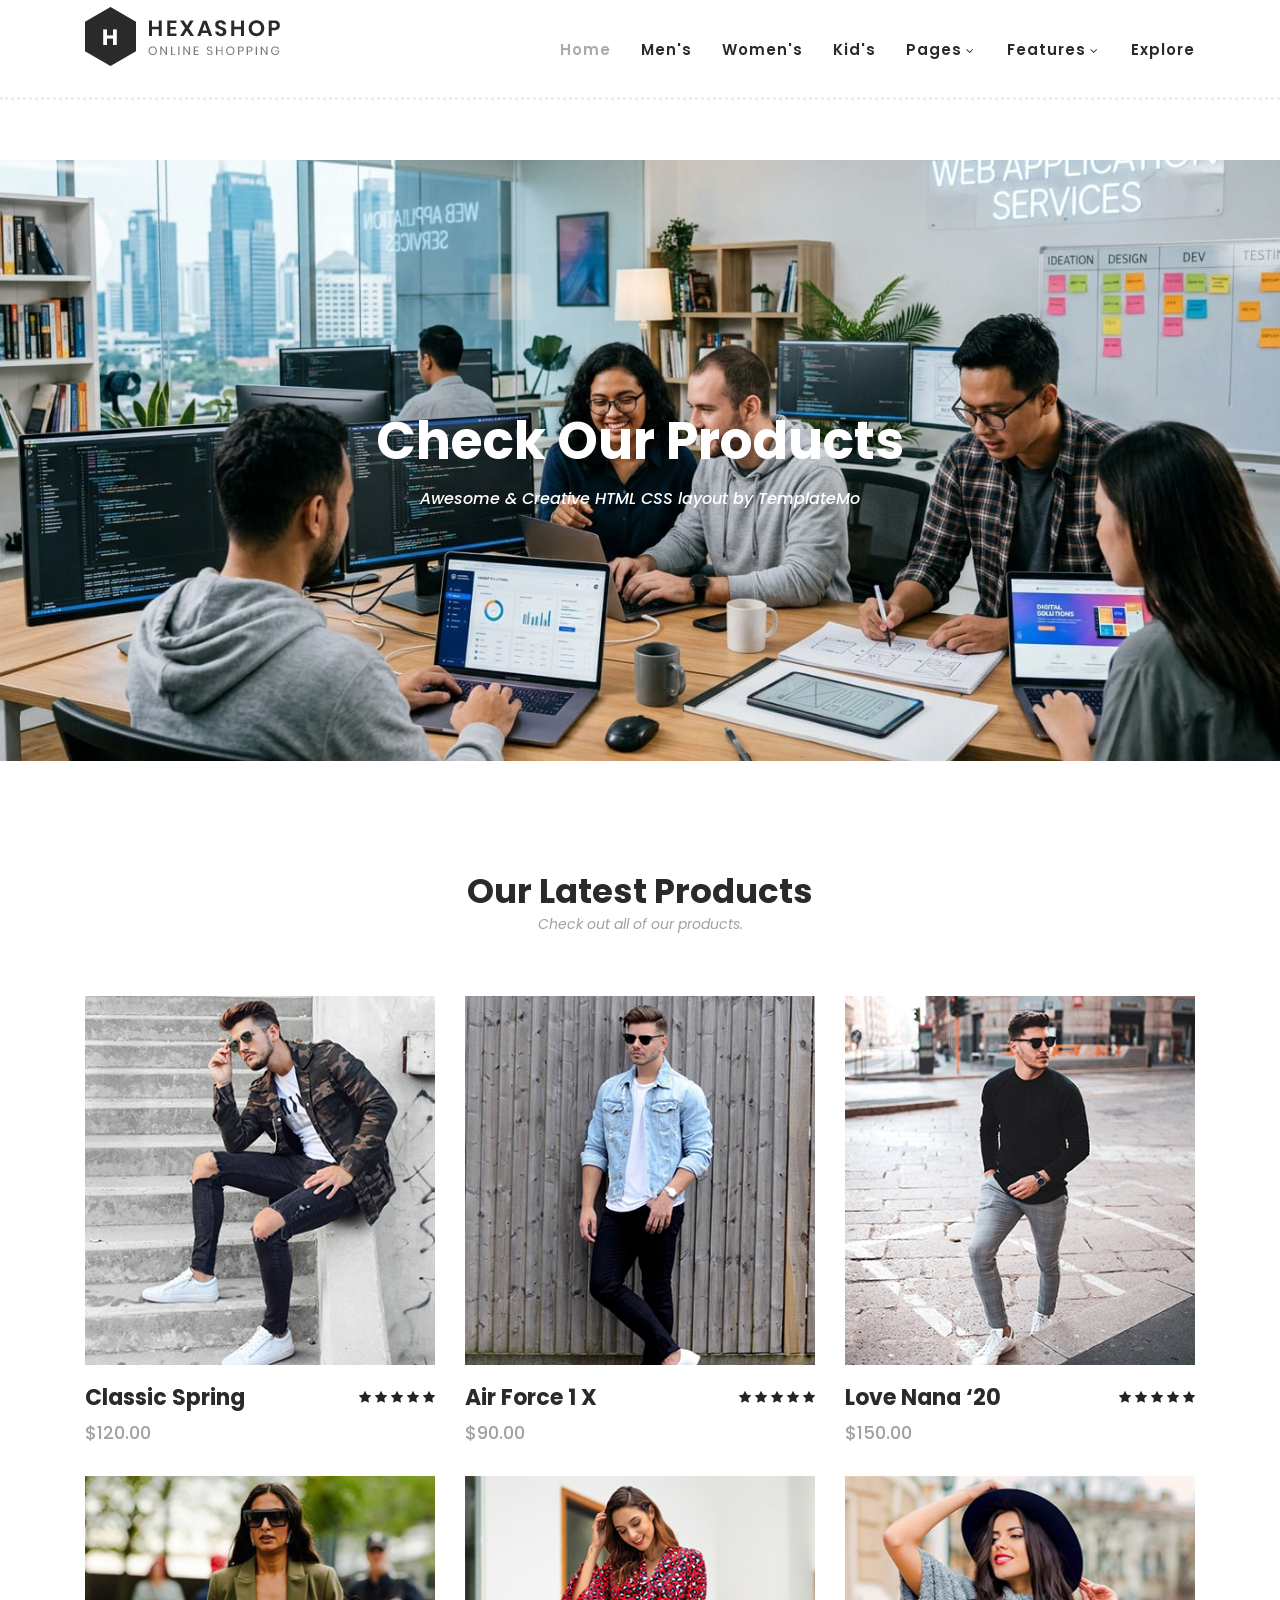
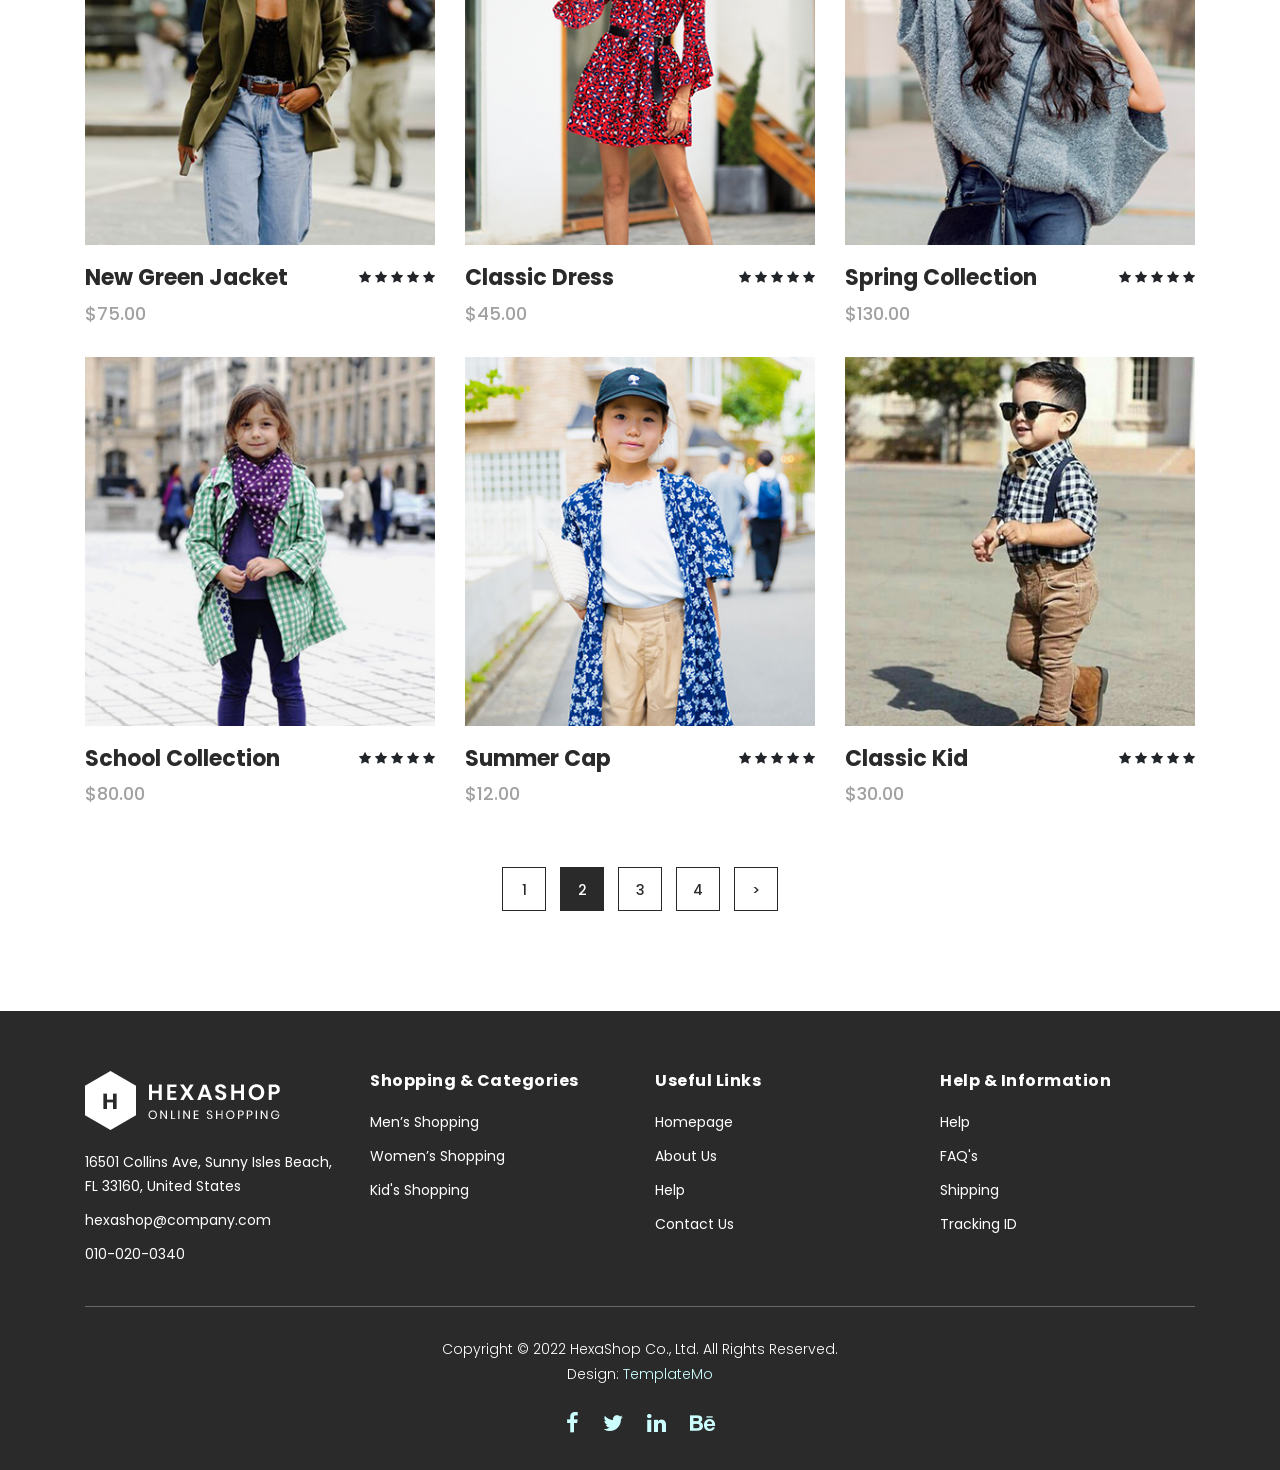
<file: products.html>
<!DOCTYPE html>
<html lang="en">

  <head>

    <meta charset="utf-8">
    <meta name="viewport" content="width=device-width, initial-scale=1, shrink-to-fit=no">
    <meta name="description" content="">
    <meta name="author" content="">
    <link href="https://fonts.googleapis.com/css?family=Poppins:100,200,300,400,500,600,700,800,900&display=swap" rel="stylesheet">

    <title>Hexashop - Product Listing Page</title>


    <!-- Additional CSS Files -->
    <link rel="stylesheet" type="text/css" href="assets/css/bootstrap.min.css">

    <link rel="stylesheet" type="text/css" href="assets/css/font-awesome.css">

    <link rel="stylesheet" href="assets/css/templatemo-hexashop.css">

    <link rel="stylesheet" href="assets/css/owl-carousel.css">

    <link rel="stylesheet" href="assets/css/lightbox.css">
<!--

TemplateMo 571 Hexashop

https://templatemo.com/tm-571-hexashop

-->
    </head>
    
    <body>
    
    <!-- ***** Preloader Start ***** -->
    <div id="preloader">
        <div class="jumper">
            <div></div>
            <div></div>
            <div></div>
        </div>
    </div>  
    <!-- ***** Preloader End ***** -->
    
    
    <!-- ***** Header Area Start ***** -->
    <header class="header-area header-sticky">
        <div class="container">
            <div class="row">
                <div class="col-12">
                    <nav class="main-nav">
                        <!-- ***** Logo Start ***** -->
                        <a href="index.html" class="logo">
                            <img src="assets/images/logo.png">
                        </a>
                        <!-- ***** Logo End ***** -->
                        <!-- ***** Menu Start ***** -->
                        <ul class="nav">
                            <li class="scroll-to-section"><a href="index.html" class="active">Home</a></li>
                            <li class="scroll-to-section"><a href="index.html">Men's</a></li>
                            <li class="scroll-to-section"><a href="index.html">Women's</a></li>
                            <li class="scroll-to-section"><a href="index.html">Kid's</a></li>
                            <li class="submenu">
                                <a href="javascript:;">Pages</a>
                                <ul>
                                    <li><a href="about.html">About Us</a></li>
                                    <li><a href="products.html">Products</a></li>
                                    <li><a href="single-product.html">Single Product</a></li>
                                    <li><a href="contact.html">Contact Us</a></li>
                                </ul>
                            </li>
                            <li class="submenu">
                                <a href="javascript:;">Features</a>
                                <ul>
                                    <li><a href="#">Features Page 1</a></li>
                                    <li><a href="#">Features Page 2</a></li>
                                    <li><a href="#">Features Page 3</a></li>
                                    <li><a rel="nofollow" href="https://templatemo.com/page/4" target="_blank">Template Page 4</a></li>
                                </ul>
                            </li>
                            <li class="scroll-to-section"><a href="index.html">Explore</a></li>
                        </ul>        
                        <a class='menu-trigger'>
                            <span>Menu</span>
                        </a>
                        <!-- ***** Menu End ***** -->
                    </nav>
                </div>
            </div>
        </div>
    </header>
    <!-- ***** Header Area End ***** -->

    <!-- ***** Main Banner Area Start ***** -->
    <div class="page-heading" id="top">
        <div class="container">
            <div class="row">
                <div class="col-lg-12">
                    <div class="inner-content">
                        <h2>Check Our Products</h2>
                        <span>Awesome &amp; Creative HTML CSS layout by TemplateMo</span>
                    </div>
                </div>
            </div>
        </div>
    </div>
    <!-- ***** Main Banner Area End ***** -->


    <!-- ***** Products Area Starts ***** -->
    <section class="section" id="products">
        <div class="container">
            <div class="row">
                <div class="col-lg-12">
                    <div class="section-heading">
                        <h2>Our Latest Products</h2>
                        <span>Check out all of our products.</span>
                    </div>
                </div>
            </div>
        </div>
        <div class="container">
            <div class="row">
                <div class="col-lg-4">
                    <div class="item">
                        <div class="thumb">
                            <div class="hover-content">
                                <ul>
                                    <li><a href="single-product.html"><i class="fa fa-eye"></i></a></li>
                                    <li><a href="single-product.html"><i class="fa fa-star"></i></a></li>
                                    <li><a href="single-product.html"><i class="fa fa-shopping-cart"></i></a></li>
                                </ul>
                            </div>
                            <img src="assets/images/men-01.jpg" alt="">
                        </div>
                        <div class="down-content">
                            <h4>Classic Spring</h4>
                            <span>$120.00</span>
                            <ul class="stars">
                                <li><i class="fa fa-star"></i></li>
                                <li><i class="fa fa-star"></i></li>
                                <li><i class="fa fa-star"></i></li>
                                <li><i class="fa fa-star"></i></li>
                                <li><i class="fa fa-star"></i></li>
                            </ul>
                        </div>
                    </div>
                </div>
                <div class="col-lg-4">
                    <div class="item">
                        <div class="thumb">
                            <div class="hover-content">
                                <ul>
                                    <li><a href="single-product.html"><i class="fa fa-eye"></i></a></li>
                                    <li><a href="single-product.html"><i class="fa fa-star"></i></a></li>
                                    <li><a href="single-product.html"><i class="fa fa-shopping-cart"></i></a></li>
                                </ul>
                            </div>
                            <img src="assets/images/men-02.jpg" alt="">
                        </div>
                        <div class="down-content">
                            <h4>Air Force 1 X</h4>
                            <span>$90.00</span>
                            <ul class="stars">
                                <li><i class="fa fa-star"></i></li>
                                <li><i class="fa fa-star"></i></li>
                                <li><i class="fa fa-star"></i></li>
                                <li><i class="fa fa-star"></i></li>
                                <li><i class="fa fa-star"></i></li>
                            </ul>
                        </div>
                    </div>
                </div>
                <div class="col-lg-4">
                    <div class="item">
                        <div class="thumb">
                            <div class="hover-content">
                                <ul>
                                    <li><a href="single-product.html"><i class="fa fa-eye"></i></a></li>
                                    <li><a href="single-product.html"><i class="fa fa-star"></i></a></li>
                                    <li><a href="single-product.html"><i class="fa fa-shopping-cart"></i></a></li>
                                </ul>
                            </div>
                            <img src="assets/images/men-03.jpg" alt="">
                        </div>
                        <div class="down-content">
                            <h4>Love Nana ‘20</h4>
                            <span>$150.00</span>
                            <ul class="stars">
                                <li><i class="fa fa-star"></i></li>
                                <li><i class="fa fa-star"></i></li>
                                <li><i class="fa fa-star"></i></li>
                                <li><i class="fa fa-star"></i></li>
                                <li><i class="fa fa-star"></i></li>
                            </ul>
                        </div>
                    </div>
                </div>
                <div class="col-lg-4">
                    <div class="item">
                        <div class="thumb">
                            <div class="hover-content">
                                <ul>
                                    <li><a href="single-product.html"><i class="fa fa-eye"></i></a></li>
                                    <li><a href="single-product.html"><i class="fa fa-star"></i></a></li>
                                    <li><a href="single-product.html"><i class="fa fa-shopping-cart"></i></a></li>
                                </ul>
                            </div>
                            <img src="assets/images/women-01.jpg" alt="">
                        </div>
                        <div class="down-content">
                            <h4>New Green Jacket</h4>
                            <span>$75.00</span>
                            <ul class="stars">
                                <li><i class="fa fa-star"></i></li>
                                <li><i class="fa fa-star"></i></li>
                                <li><i class="fa fa-star"></i></li>
                                <li><i class="fa fa-star"></i></li>
                                <li><i class="fa fa-star"></i></li>
                            </ul>
                        </div>
                    </div>
                </div>
                <div class="col-lg-4">
                    <div class="item">
                        <div class="thumb">
                            <div class="hover-content">
                                <ul>
                                    <li><a href="single-product.html"><i class="fa fa-eye"></i></a></li>
                                    <li><a href="single-product.html"><i class="fa fa-star"></i></a></li>
                                    <li><a href="single-product.html"><i class="fa fa-shopping-cart"></i></a></li>
                                </ul>
                            </div>
                            <img src="assets/images/women-02.jpg" alt="">
                        </div>
                        <div class="down-content">
                            <h4>Classic Dress</h4>
                            <span>$45.00</span>
                            <ul class="stars">
                                <li><i class="fa fa-star"></i></li>
                                <li><i class="fa fa-star"></i></li>
                                <li><i class="fa fa-star"></i></li>
                                <li><i class="fa fa-star"></i></li>
                                <li><i class="fa fa-star"></i></li>
                            </ul>
                        </div>
                    </div>
                </div>
                <div class="col-lg-4">
                    <div class="item">
                        <div class="thumb">
                            <div class="hover-content">
                                <ul>
                                    <li><a href="single-product.html"><i class="fa fa-eye"></i></a></li>
                                    <li><a href="single-product.html"><i class="fa fa-star"></i></a></li>
                                    <li><a href="single-product.html"><i class="fa fa-shopping-cart"></i></a></li>
                                </ul>
                            </div>
                            <img src="assets/images/women-03.jpg" alt="">
                        </div>
                        <div class="down-content">
                            <h4>Spring Collection</h4>
                            <span>$130.00</span>
                            <ul class="stars">
                                <li><i class="fa fa-star"></i></li>
                                <li><i class="fa fa-star"></i></li>
                                <li><i class="fa fa-star"></i></li>
                                <li><i class="fa fa-star"></i></li>
                                <li><i class="fa fa-star"></i></li>
                            </ul>
                        </div>
                    </div>
                </div>
                <div class="col-lg-4">
                    <div class="item">
                        <div class="thumb">
                            <div class="hover-content">
                                <ul>
                                    <li><a href="single-product.html"><i class="fa fa-eye"></i></a></li>
                                    <li><a href="single-product.html"><i class="fa fa-star"></i></a></li>
                                    <li><a href="single-product.html"><i class="fa fa-shopping-cart"></i></a></li>
                                </ul>
                            </div>
                            <img src="assets/images/kid-01.jpg" alt="">
                        </div>
                        <div class="down-content">
                            <h4>School Collection</h4>
                            <span>$80.00</span>
                            <ul class="stars">
                                <li><i class="fa fa-star"></i></li>
                                <li><i class="fa fa-star"></i></li>
                                <li><i class="fa fa-star"></i></li>
                                <li><i class="fa fa-star"></i></li>
                                <li><i class="fa fa-star"></i></li>
                            </ul>
                        </div>
                    </div>
                </div>
                <div class="col-lg-4">
                    <div class="item">
                        <div class="thumb">
                            <div class="hover-content">
                                <ul>
                                    <li><a href="single-product.html"><i class="fa fa-eye"></i></a></li>
                                    <li><a href="single-product.html"><i class="fa fa-star"></i></a></li>
                                    <li><a href="single-product.html"><i class="fa fa-shopping-cart"></i></a></li>
                                </ul>
                            </div>
                            <img src="assets/images/kid-02.jpg" alt="">
                        </div>
                        <div class="down-content">
                            <h4>Summer Cap</h4>
                            <span>$12.00</span>
                            <ul class="stars">
                                <li><i class="fa fa-star"></i></li>
                                <li><i class="fa fa-star"></i></li>
                                <li><i class="fa fa-star"></i></li>
                                <li><i class="fa fa-star"></i></li>
                                <li><i class="fa fa-star"></i></li>
                            </ul>
                        </div>
                    </div>
                </div>
                <div class="col-lg-4">
                    <div class="item">
                        <div class="thumb">
                            <div class="hover-content">
                                <ul>
                                    <li><a href="single-product.html"><i class="fa fa-eye"></i></a></li>
                                    <li><a href="single-product.html"><i class="fa fa-star"></i></a></li>
                                    <li><a href="single-product.html"><i class="fa fa-shopping-cart"></i></a></li>
                                </ul>
                            </div>
                            <img src="assets/images/kid-03.jpg" alt="">
                        </div>
                        <div class="down-content">
                            <h4>Classic Kid</h4>
                            <span>$30.00</span>
                            <ul class="stars">
                                <li><i class="fa fa-star"></i></li>
                                <li><i class="fa fa-star"></i></li>
                                <li><i class="fa fa-star"></i></li>
                                <li><i class="fa fa-star"></i></li>
                                <li><i class="fa fa-star"></i></li>
                            </ul>
                        </div>
                    </div>
                </div>
                <div class="col-lg-12">
                    <div class="pagination">
                        <ul>
                            <li>
                                <a href="#">1</a>
                            </li>
                            <li class="active">
                                <a href="#">2</a>
                            </li>
                            <li>
                                <a href="#">3</a>
                            </li>
                            <li>
                                <a href="#">4</a>
                            </li>
                            <li>
                                <a href="#">></a>
                            </li>
                        </ul>
                    </div>
                </div>
            </div>
        </div>
    </section>
    <!-- ***** Products Area Ends ***** -->
    
    <!-- ***** Footer Start ***** -->
    <footer>
        <div class="container">
            <div class="row">
                <div class="col-lg-3">
                    <div class="first-item">
                        <div class="logo">
                            <img src="assets/images/white-logo.png" alt="hexashop ecommerce templatemo">
                        </div>
                        <ul>
                            <li><a href="#">16501 Collins Ave, Sunny Isles Beach, FL 33160, United States</a></li>
                            <li><a href="#">hexashop@company.com</a></li>
                            <li><a href="#">010-020-0340</a></li>
                        </ul>
                    </div>
                </div>
                <div class="col-lg-3">
                    <h4>Shopping &amp; Categories</h4>
                    <ul>
                        <li><a href="#">Men’s Shopping</a></li>
                        <li><a href="#">Women’s Shopping</a></li>
                        <li><a href="#">Kid's Shopping</a></li>
                    </ul>
                </div>
                <div class="col-lg-3">
                    <h4>Useful Links</h4>
                    <ul>
                        <li><a href="#">Homepage</a></li>
                        <li><a href="#">About Us</a></li>
                        <li><a href="#">Help</a></li>
                        <li><a href="#">Contact Us</a></li>
                    </ul>
                </div>
                <div class="col-lg-3">
                    <h4>Help &amp; Information</h4>
                    <ul>
                        <li><a href="#">Help</a></li>
                        <li><a href="#">FAQ's</a></li>
                        <li><a href="#">Shipping</a></li>
                        <li><a href="#">Tracking ID</a></li>
                    </ul>
                </div>
                <div class="col-lg-12">
                    <div class="under-footer">
                        <p>Copyright © 2022 HexaShop Co., Ltd. All Rights Reserved. 
                        
                        <br>Design: <a href="https://templatemo.com" target="_parent" title="free css templates">TemplateMo</a></p>
                        <ul>
                            <li><a href="#"><i class="fa fa-facebook"></i></a></li>
                            <li><a href="#"><i class="fa fa-twitter"></i></a></li>
                            <li><a href="#"><i class="fa fa-linkedin"></i></a></li>
                            <li><a href="#"><i class="fa fa-behance"></i></a></li>
                        </ul>
                    </div>
                </div>
            </div>
        </div>
    </footer>
    

    <!-- jQuery -->
    <script src="assets/js/jquery-2.1.0.min.js"></script>

    <!-- Bootstrap -->
    <script src="assets/js/popper.js"></script>
    <script src="assets/js/bootstrap.min.js"></script>

    <!-- Plugins -->
    <script src="assets/js/owl-carousel.js"></script>
    <script src="assets/js/accordions.js"></script>
    <script src="assets/js/datepicker.js"></script>
    <script src="assets/js/scrollreveal.min.js"></script>
    <script src="assets/js/waypoints.min.js"></script>
    <script src="assets/js/jquery.counterup.min.js"></script>
    <script src="assets/js/imgfix.min.js"></script> 
    <script src="assets/js/slick.js"></script> 
    <script src="assets/js/lightbox.js"></script> 
    <script src="assets/js/isotope.js"></script> 
    
    <!-- Global Init -->
    <script src="assets/js/custom.js"></script>

    <script>

        $(function() {
            var selectedClass = "";
            $("p").click(function(){
            selectedClass = $(this).attr("data-rel");
            $("#portfolio").fadeTo(50, 0.1);
                $("#portfolio div").not("."+selectedClass).fadeOut();
            setTimeout(function() {
              $("."+selectedClass).fadeIn();
              $("#portfolio").fadeTo(50, 1);
            }, 500);
                
            });
        });

    </script>

  </body>

</html>
</file>
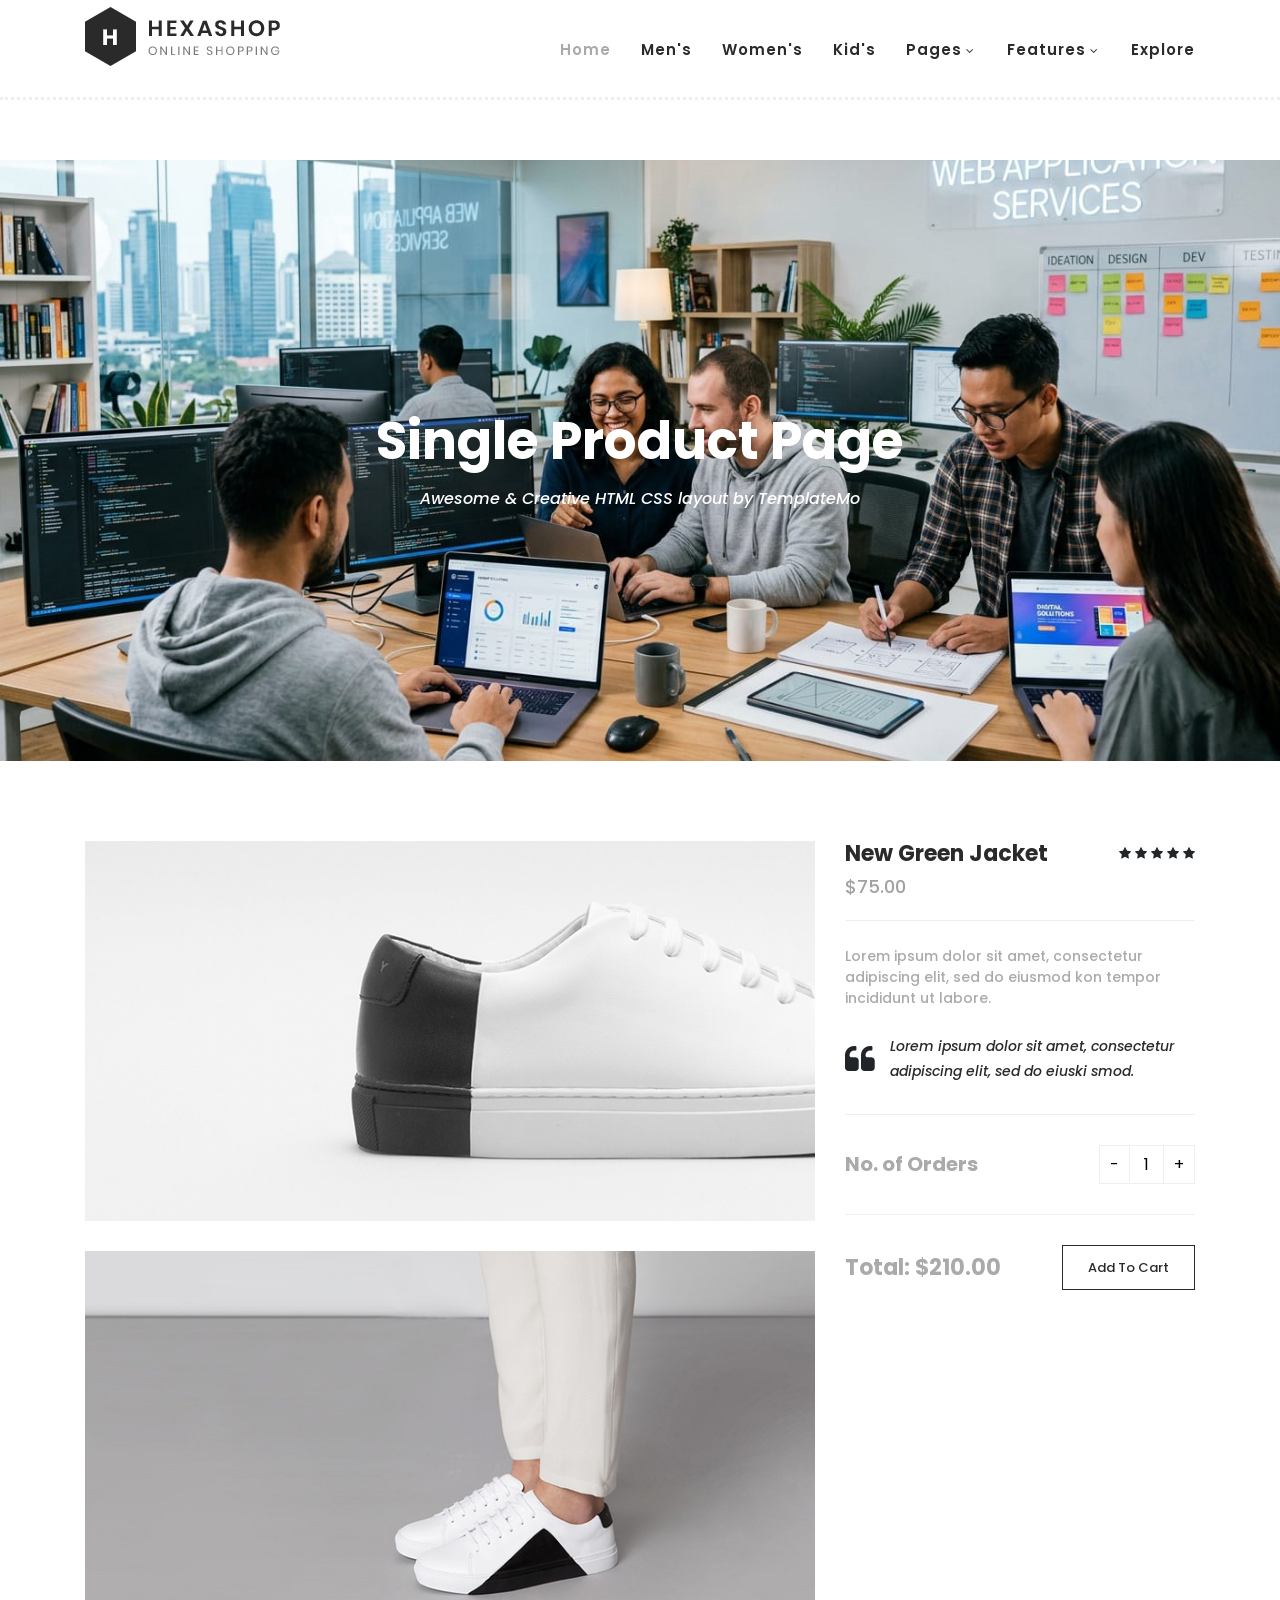
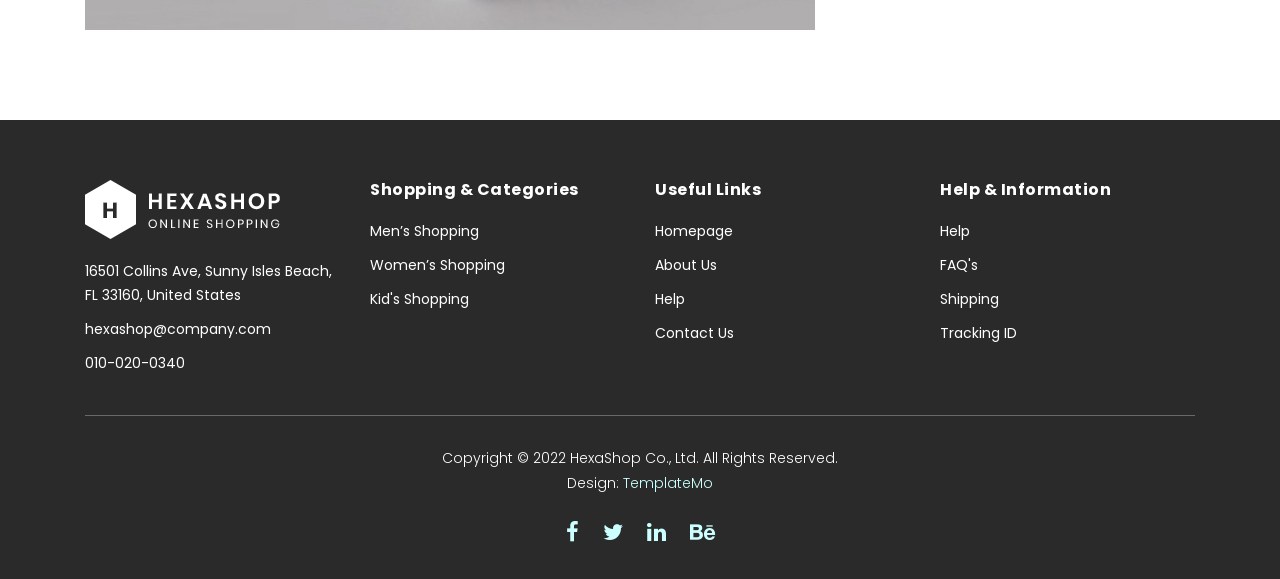
<file: single-product.html>
<!DOCTYPE html>
<html lang="en">

  <head>

    <meta charset="utf-8">
    <meta name="viewport" content="width=device-width, initial-scale=1, shrink-to-fit=no">
    <meta name="description" content="">
    <meta name="author" content="">
    <link href="https://fonts.googleapis.com/css?family=Poppins:100,200,300,400,500,600,700,800,900&display=swap" rel="stylesheet">

    <title>Hexashop - Product Detail Page</title>


    <!-- Additional CSS Files -->
    <link rel="stylesheet" type="text/css" href="assets/css/bootstrap.min.css">

    <link rel="stylesheet" type="text/css" href="assets/css/font-awesome.css">

    <link rel="stylesheet" href="assets/css/templatemo-hexashop.css">

    <link rel="stylesheet" href="assets/css/owl-carousel.css">

    <link rel="stylesheet" href="assets/css/lightbox.css">
<!--

TemplateMo 571 Hexashop

https://templatemo.com/tm-571-hexashop

-->
    </head>
    
    <body>
    
    <!-- ***** Preloader Start ***** -->
    <div id="preloader">
        <div class="jumper">
            <div></div>
            <div></div>
            <div></div>
        </div>
    </div>  
    <!-- ***** Preloader End ***** -->
    
    
    <!-- ***** Header Area Start ***** -->
    <header class="header-area header-sticky">
        <div class="container">
            <div class="row">
                <div class="col-12">
                    <nav class="main-nav">
                        <!-- ***** Logo Start ***** -->
                        <a href="index.html" class="logo">
                            <img src="assets/images/logo.png">
                        </a>
                        <!-- ***** Logo End ***** -->
                        <!-- ***** Menu Start ***** -->
                        <ul class="nav">
                            <li class="scroll-to-section"><a href="index.html" class="active">Home</a></li>
                            <li class="scroll-to-section"><a href="index.html">Men's</a></li>
                            <li class="scroll-to-section"><a href="index.html">Women's</a></li>
                            <li class="scroll-to-section"><a href="index.html">Kid's</a></li>
                            <li class="submenu">
                                <a href="javascript:;">Pages</a>
                                <ul>
                                    <li><a href="about.html">About Us</a></li>
                                    <li><a href="products.html">Products</a></li>
                                    <li><a href="single-product.html">Single Product</a></li>
                                    <li><a href="contact.html">Contact Us</a></li>
                                </ul>
                            </li>
                            <li class="submenu">
                                <a href="javascript:;">Features</a>
                                <ul>
                                    <li><a href="#">Features Page 1</a></li>
                                    <li><a href="#">Features Page 2</a></li>
                                    <li><a href="#">Features Page 3</a></li>
                                    <li><a rel="nofollow" href="https://templatemo.com/page/4" target="_blank">Template Page 4</a></li>
                                </ul>
                            </li>
                            <li class="scroll-to-section"><a href="index.html">Explore</a></li>
                        </ul>        
                        <a class='menu-trigger'>
                            <span>Menu</span>
                        </a>
                        <!-- ***** Menu End ***** -->
                    </nav>
                </div>
            </div>
        </div>
    </header>
    <!-- ***** Header Area End ***** -->

    <!-- ***** Main Banner Area Start ***** -->
    <div class="page-heading" id="top">
        <div class="container">
            <div class="row">
                <div class="col-lg-12">
                    <div class="inner-content">
                        <h2>Single Product Page</h2>
                        <span>Awesome &amp; Creative HTML CSS layout by TemplateMo</span>
                    </div>
                </div>
            </div>
        </div>
    </div>
    <!-- ***** Main Banner Area End ***** -->


    <!-- ***** Product Area Starts ***** -->
    <section class="section" id="product">
        <div class="container">
            <div class="row">
                <div class="col-lg-8">
                <div class="left-images">
                    <img src="assets/images/single-product-01.jpg" alt="">
                    <img src="assets/images/single-product-02.jpg" alt="">
                </div>
            </div>
            <div class="col-lg-4">
                <div class="right-content">
                    <h4>New Green Jacket</h4>
                    <span class="price">$75.00</span>
                    <ul class="stars">
                        <li><i class="fa fa-star"></i></li>
                        <li><i class="fa fa-star"></i></li>
                        <li><i class="fa fa-star"></i></li>
                        <li><i class="fa fa-star"></i></li>
                        <li><i class="fa fa-star"></i></li>
                    </ul>
                    <span>Lorem ipsum dolor sit amet, consectetur adipiscing elit, sed do eiusmod kon tempor incididunt ut labore.</span>
                    <div class="quote">
                        <i class="fa fa-quote-left"></i><p>Lorem ipsum dolor sit amet, consectetur adipiscing elit, sed do eiuski smod.</p>
                    </div>
                    <div class="quantity-content">
                        <div class="left-content">
                            <h6>No. of Orders</h6>
                        </div>
                        <div class="right-content">
                            <div class="quantity buttons_added">
                                <input type="button" value="-" class="minus"><input type="number" step="1" min="1" max="" name="quantity" value="1" title="Qty" class="input-text qty text" size="4" pattern="" inputmode=""><input type="button" value="+" class="plus">
                            </div>
                        </div>
                    </div>
                    <div class="total">
                        <h4>Total: $210.00</h4>
                        <div class="main-border-button"><a href="#">Add To Cart</a></div>
                    </div>
                </div>
            </div>
            </div>
        </div>
    </section>
    <!-- ***** Product Area Ends ***** -->
    
    <!-- ***** Footer Start ***** -->
    <footer>
        <div class="container">
            <div class="row">
                <div class="col-lg-3">
                    <div class="first-item">
                        <div class="logo">
                            <img src="assets/images/white-logo.png" alt="hexashop ecommerce templatemo">
                        </div>
                        <ul>
                            <li><a href="#">16501 Collins Ave, Sunny Isles Beach, FL 33160, United States</a></li>
                            <li><a href="#">hexashop@company.com</a></li>
                            <li><a href="#">010-020-0340</a></li>
                        </ul>
                    </div>
                </div>
                <div class="col-lg-3">
                    <h4>Shopping &amp; Categories</h4>
                    <ul>
                        <li><a href="#">Men’s Shopping</a></li>
                        <li><a href="#">Women’s Shopping</a></li>
                        <li><a href="#">Kid's Shopping</a></li>
                    </ul>
                </div>
                <div class="col-lg-3">
                    <h4>Useful Links</h4>
                    <ul>
                        <li><a href="#">Homepage</a></li>
                        <li><a href="#">About Us</a></li>
                        <li><a href="#">Help</a></li>
                        <li><a href="#">Contact Us</a></li>
                    </ul>
                </div>
                <div class="col-lg-3">
                    <h4>Help &amp; Information</h4>
                    <ul>
                        <li><a href="#">Help</a></li>
                        <li><a href="#">FAQ's</a></li>
                        <li><a href="#">Shipping</a></li>
                        <li><a href="#">Tracking ID</a></li>
                    </ul>
                </div>
                <div class="col-lg-12">
                    <div class="under-footer">
                        <p>Copyright © 2022 HexaShop Co., Ltd. All Rights Reserved. 
                        
                        <br>Design: <a href="https://templatemo.com" target="_parent" title="free css templates">TemplateMo</a></p>
                        <ul>
                            <li><a href="#"><i class="fa fa-facebook"></i></a></li>
                            <li><a href="#"><i class="fa fa-twitter"></i></a></li>
                            <li><a href="#"><i class="fa fa-linkedin"></i></a></li>
                            <li><a href="#"><i class="fa fa-behance"></i></a></li>
                        </ul>
                    </div>
                </div>
            </div>
        </div>
    </footer>
    

    <!-- jQuery -->
    <script src="assets/js/jquery-2.1.0.min.js"></script>

    <!-- Bootstrap -->
    <script src="assets/js/popper.js"></script>
    <script src="assets/js/bootstrap.min.js"></script>

    <!-- Plugins -->
    <script src="assets/js/owl-carousel.js"></script>
    <script src="assets/js/accordions.js"></script>
    <script src="assets/js/datepicker.js"></script>
    <script src="assets/js/scrollreveal.min.js"></script>
    <script src="assets/js/waypoints.min.js"></script>
    <script src="assets/js/jquery.counterup.min.js"></script>
    <script src="assets/js/imgfix.min.js"></script> 
    <script src="assets/js/slick.js"></script> 
    <script src="assets/js/lightbox.js"></script> 
    <script src="assets/js/isotope.js"></script> 
    <script src="assets/js/quantity.js"></script>
    
    <!-- Global Init -->
    <script src="assets/js/custom.js"></script>

    <script>

        $(function() {
            var selectedClass = "";
            $("p").click(function(){
            selectedClass = $(this).attr("data-rel");
            $("#portfolio").fadeTo(50, 0.1);
                $("#portfolio div").not("."+selectedClass).fadeOut();
            setTimeout(function() {
              $("."+selectedClass).fadeIn();
              $("#portfolio").fadeTo(50, 1);
            }, 500);
                
            });
        });

    </script>

  </body>

</html>
</file>
<file: assets/css/templatemo-hexashop.css>
/*

TemplateMo 571 Hexashop

https://templatemo.com/tm-571-hexashop

*/

/* ---------------------------------------------
Table of contents
------------------------------------------------
01. font & reset css
02. reset
03. global styles
04. header
05. banner
06. features
07. testimonials
08. contact
09. footer
10. preloader
11. search
12. portfolio

--------------------------------------------- */
/* 
---------------------------------------------
font & reset css
--------------------------------------------- 
*/
@import url("https://fonts.googleapis.com/css?family=Poppins:100,200,300,400,500,600,700,800,900");
/* 
---------------------------------------------
reset
--------------------------------------------- 
*/
html, body, div, span, applet, object, iframe, h1, h2, h3, h4, h5, h6, p, blockquote, div
pre, a, abbr, acronym, address, big, cite, code, del, dfn, em, font, img, ins, kbd, q,
s, samp, small, strike, strong, sub, sup, tt, var, b, u, i, center, dl, dt, dd, ol, ul, li,
figure, header, nav, section, article, aside, footer, figcaption {
  margin: 0;
  padding: 0;
  border: 0;
  outline: 0;
}

.clearfix:after {
  content: ".";
  display: block;
  clear: both;
  visibility: hidden;
  line-height: 0;
  height: 0;
}

.clearfix {
  display: inline-block;
}

html[xmlns] .clearfix {
  display: block;
}

* html .clearfix {
  height: 1%;
}

ul, li {
  padding: 0;
  margin: 0;
  list-style: none;
}

header, nav, section, article, aside, footer, hgroup {
  display: block;
}

* {
  box-sizing: border-box;
}

html, body {
  font-family: 'Poppins', sans-serif;
  font-weight: 400;
  background-color: #fff;
  font-size: 16px;
  -ms-text-size-adjust: 100%;
  -webkit-font-smoothing: antialiased;
  -moz-osx-font-smoothing: grayscale;
}

a {
  text-decoration: none !important;
}

h1, h2, h3, h4, h5, h6 {
  margin-top: 0px;
  margin-bottom: 0px;
}

ul {
  margin-bottom: 0px;
}

p {
  font-size: 14px;
  line-height: 25px;
  color: #2a2a2a;
}

/* 
---------------------------------------------
global styles
--------------------------------------------- 
*/
html,
body {
  background: #fff;
  font-family: 'Poppins', sans-serif;
}

::selection {
  background: #2a2a2a;
  color: #fff;
}

::-moz-selection {
  background: #2a2a2a;
  color: #fff;
}

@media (max-width: 991px) {
  html, body {
    overflow-x: hidden;
  }
  .mobile-top-fix {
    margin-top: 30px;
    margin-bottom: 0px;
  }
  .mobile-bottom-fix {
    margin-bottom: 30px;
  }
  .mobile-bottom-fix-big {
    margin-bottom: 60px;
  }
}

.main-border-button a {
  font-size: 13px;
  color: #2a2a2a;
  border: 1px solid #2a2a2a;
  padding: 12px 25px;
  display: inline-block;
  font-weight: 500;
  transition: all .3s;
}

.main-border-button a:hover {
  background-color: #2a2a2a;
  color: #fff;
}

.main-white-button a {
  font-size: 13px;
  color: #2a2a2a;
  background-color: #fff;
  padding: 12px 25px;
  display: inline-block;
  border-radius: 3px;
  font-weight: 600;
  transition: all .3s;
}

.main-white-button a:hover {
  opacity: 0.9;
}

.main-text-button a {
  font-size: 13px;
  color: #fff;
  font-weight: 600;
  transition: all .3s;
}

.main-text-button a:hover {
  opacity: 0.9;
}

.section-heading h2 {
  font-size: 34px;
  font-weight: 700;
  color: #2a2a2a;
}

.section-heading span {
  font-size: 14px;
  color: #a1a1a1;
  font-style: italic;
  font-weight: 400;
}



/* 
---------------------------------------------
header
--------------------------------------------- 
*/

.background-header {
  border-bottom: none !important;
  background-color: #fff;
  height: 80px!important;
  position: fixed!important;
  top: 0px;
  left: 0px;
  right: 0px;
  box-shadow: 0px 0px 10px rgba(0,0,0,0.15)!important;
}

.background-header .logo,
.background-header .main-nav .nav li a {
  color: #1e1e1e!important;
}

.background-header .main-nav .nav li:hover a {
  color: #2a2a2a!important;
}

.background-header .nav li a.active {
  color: #2a2a2a!important;
}

.header-area {
  border-bottom: 3px dotted #eee;
  box-shadow: none;
  background-color: #fff;
  position: absolute;
  top: 0px;
  left: 0px;
  right: 0px;
  z-index: 100;
  height: 100px;
  -webkit-transition: all .5s ease 0s;
  -moz-transition: all .5s ease 0s;
  -o-transition: all .5s ease 0s;
  transition: all .5s ease 0s;
}

.header-area .main-nav {
  min-height: 70px;
  background: transparent;
}

.header-area .main-nav .logo {
  line-height: 70px;
  color: #fff;
  font-size: 28px;
  font-weight: 700;
  text-transform: uppercase;
  letter-spacing: 2px;
  float: left;
  -webkit-transition: all 0.3s ease 0s;
  -moz-transition: all 0.3s ease 0s;
  -o-transition: all 0.3s ease 0s;
  transition: all 0.3s ease 0s;
}

.background-header .main-nav .logo {
  line-height: 75px;
}

.background-header .nav {
  margin-top: 20px !important;
}

.header-area .main-nav .nav {
  float: right;
  margin-top: 30px;
  margin-right: 0px;
  background-color: transparent;
  -webkit-transition: all 0.3s ease 0s;
  -moz-transition: all 0.3s ease 0s;
  -o-transition: all 0.3s ease 0s;
  transition: all 0.3s ease 0s;
  position: relative;
  z-index: 999;
}

.header-area .main-nav .nav li {
  padding-left: 15px;
  padding-right: 15px;
}

.header-area .main-nav .nav li:last-child {
  padding-right: 0px;
}

.header-area .main-nav .nav li a {
  display: block;
  font-weight: 600;
  font-size: 15px;
  color: #2a2a2a;
  text-transform: capitalize;
  -webkit-transition: all 0.3s ease 0s;
  -moz-transition: all 0.3s ease 0s;
  -o-transition: all 0.3s ease 0s;
  transition: all 0.3s ease 0s;
  height: 40px;
  line-height: 40px;
  border: transparent;
  letter-spacing: 1px;
}

.header-area .main-nav .nav li a {
  color: #2a2a2a;
}

.header-area .main-nav .nav li:hover a,
.header-area .main-nav .nav li a.active {
  color: #aaa!important;
}

.background-header .main-nav .nav li:hover a,
.background-header .main-nav .nav li a.active {
  color: #aaa!important;
  opacity: 1;
}

.header-area .main-nav .nav li.submenu {
  position: relative;
  padding-right: 30px;
}

.header-area .main-nav .nav li.submenu:after {
  font-family: FontAwesome;
  content: "\f107";
  font-size: 12px;
  color: #2a2a2a;
  position: absolute;
  right: 18px;
  top: 12px;
}

.background-header .main-nav .nav li.submenu:after {
  color: #2a2a2a;
}

.header-area .main-nav .nav li.submenu ul {
  position: absolute;
  width: 200px;
  box-shadow: 0 2px 28px 0 rgba(0, 0, 0, 0.06);
  overflow: hidden;
  top: 50px;
  opacity: 0;
  transform: translateY(+2em);
  visibility: hidden;
  z-index: -1;
  transition: all 0.3s ease-in-out 0s, visibility 0s linear 0.3s, z-index 0s linear 0.01s;
}

.header-area .main-nav .nav li.submenu ul li {
  margin-left: 0px;
  padding-left: 0px;
  padding-right: 0px;
}

.header-area .main-nav .nav li.submenu ul li a {
  opacity: 1;
  display: block;
  background: #f7f7f7;
  color: #2a2a2a!important;
  padding-left: 20px;
  height: 40px;
  line-height: 40px;
  -webkit-transition: all 0.3s ease 0s;
  -moz-transition: all 0.3s ease 0s;
  -o-transition: all 0.3s ease 0s;
  transition: all 0.3s ease 0s;
  position: relative;
  font-size: 13px;
  font-weight: 400;
  border-bottom: 1px solid #eee;
}

.header-area .main-nav .nav li.submenu ul li a:hover {
  background: #fff;
  color: #aaa!important;
  padding-left: 25px;
}

.header-area .main-nav .nav li.submenu ul li a:hover:before {
  width: 3px;
}

.header-area .main-nav .nav li.submenu:hover ul {
  visibility: visible;
  opacity: 1;
  z-index: 1;
  transform: translateY(0%);
  transition-delay: 0s, 0s, 0.3s;
}

.header-area .main-nav .menu-trigger {
  cursor: pointer;
  display: block;
  position: absolute;
  top: 33px;
  width: 32px;
  height: 40px;
  text-indent: -9999em;
  z-index: 99;
  right: 40px;
  display: none;
}

.background-header .main-nav .menu-trigger {
  top: 23px;
}

.header-area .main-nav .menu-trigger span,
.header-area .main-nav .menu-trigger span:before,
.header-area .main-nav .menu-trigger span:after {
  -moz-transition: all 0.4s;
  -o-transition: all 0.4s;
  -webkit-transition: all 0.4s;
  transition: all 0.4s;
  background-color: #1e1e1e;
  display: block;
  position: absolute;
  width: 30px;
  height: 2px;
  left: 0;
}

.background-header .main-nav .menu-trigger span,
.background-header .main-nav .menu-trigger span:before,
.background-header .main-nav .menu-trigger span:after {
  background-color: #1e1e1e;
}

.header-area .main-nav .menu-trigger span:before,
.header-area .main-nav .menu-trigger span:after {
  -moz-transition: all 0.4s;
  -o-transition: all 0.4s;
  -webkit-transition: all 0.4s;
  transition: all 0.4s;
  background-color: #1e1e1e;
  display: block;
  position: absolute;
  width: 30px;
  height: 2px;
  left: 0;
  width: 75%;
}

.background-header .main-nav .menu-trigger span:before,
.background-header .main-nav .menu-trigger span:after {
  background-color: #1e1e1e;
}

.header-area .main-nav .menu-trigger span:before,
.header-area .main-nav .menu-trigger span:after {
  content: "";
}

.header-area .main-nav .menu-trigger span {
  top: 16px;
}

.header-area .main-nav .menu-trigger span:before {
  -moz-transform-origin: 33% 100%;
  -ms-transform-origin: 33% 100%;
  -webkit-transform-origin: 33% 100%;
  transform-origin: 33% 100%;
  top: -10px;
  z-index: 10;
}

.header-area .main-nav .menu-trigger span:after {
  -moz-transform-origin: 33% 0;
  -ms-transform-origin: 33% 0;
  -webkit-transform-origin: 33% 0;
  transform-origin: 33% 0;
  top: 10px;
}

.header-area .main-nav .menu-trigger.active span,
.header-area .main-nav .menu-trigger.active span:before,
.header-area .main-nav .menu-trigger.active span:after {
  background-color: transparent;
  width: 100%;
}

.header-area .main-nav .menu-trigger.active span:before {
  -moz-transform: translateY(6px) translateX(1px) rotate(45deg);
  -ms-transform: translateY(6px) translateX(1px) rotate(45deg);
  -webkit-transform: translateY(6px) translateX(1px) rotate(45deg);
  transform: translateY(6px) translateX(1px) rotate(45deg);
  background-color: #1e1e1e;
}

.background-header .main-nav .menu-trigger.active span:before {
  background-color: #1e1e1e;
}

.header-area .main-nav .menu-trigger.active span:after {
  -moz-transform: translateY(-6px) translateX(1px) rotate(-45deg);
  -ms-transform: translateY(-6px) translateX(1px) rotate(-45deg);
  -webkit-transform: translateY(-6px) translateX(1px) rotate(-45deg);
  transform: translateY(-6px) translateX(1px) rotate(-45deg);
  background-color: #1e1e1e;
}

.background-header .main-nav .menu-trigger.active span:after {
  background-color: #1e1e1e;
}

.header-area.header-sticky {
  min-height: 80px;
}

.header-area .nav {
  margin-top: 30px;
}

.header-area.header-sticky .nav li a.active {
  color: #aaa;
}

@media (max-width: 1200px) {
  .header-area .main-nav .nav li {
    padding-left: 12px;
    padding-right: 12px;
  }
  .header-area .main-nav:before {
    display: none;
  }
}

@media (max-width: 767px) {
  .header-area .main-nav .logo {
    color: #1e1e1e;
  }
  .header-area.header-sticky .nav li a:hover,
  .header-area.header-sticky .nav li a.active {
    color: #aaa!important;
    opacity: 1;
  }
  .header-area.header-sticky .nav li.search-icon a {
    width: 100%;
  }
  .header-area {
    background-color: #f7f7f7;
    padding: 0px 15px;
    height: 100px;
    box-shadow: none;
    text-align: center;
  }
  .header-area .container {
    padding: 0px;
  }
  .header-area .logo {
    margin-left: 30px;
  }
  .header-area .menu-trigger {
    display: block !important;
  }
  .header-area .main-nav {
    overflow: hidden;
  }
  .header-area .main-nav .nav {
    float: none;
    width: 100%;
    display: none;
    -webkit-transition: all 0s ease 0s;
    -moz-transition: all 0s ease 0s;
    -o-transition: all 0s ease 0s;
    transition: all 0s ease 0s;
    margin-left: 0px;
  }
  .header-area .main-nav .nav li:first-child {
    border-top: 1px solid #eee;
  }
  .header-area.header-sticky .nav {
    margin-top: 100px !important;
  }
  .header-area .main-nav .nav li {
    width: 100%;
    background: #fff;
    border-bottom: 1px solid #eee;
    padding-left: 0px !important;
    padding-right: 0px !important;
  }
  .header-area .main-nav .nav li a {
    height: 50px !important;
    line-height: 50px !important;
    padding: 0px !important;
    border: none !important;
    background: #f7f7f7 !important;
    color: #191a20 !important;
  }
  .header-area .main-nav .nav li a:hover {
    background: #eee !important;
    color: #aaa!important;
  }
  .header-area .main-nav .nav li.submenu ul {
    position: relative;
    visibility: inherit;
    opacity: 1;
    z-index: 1;
    transform: translateY(0%);
    transition-delay: 0s, 0s, 0.3s;
    top: 0px;
    width: 100%;
    box-shadow: none;
    height: 0px;
  }
  .header-area .main-nav .nav li.submenu ul li a {
    font-size: 12px;
    font-weight: 400;
  }
  .header-area .main-nav .nav li.submenu ul li a:hover:before {
    width: 0px;
  }
  .header-area .main-nav .nav li.submenu ul.active {
    height: auto !important;
  }
  .header-area .main-nav .nav li.submenu:after {
    color: #3B566E;
    right: 25px;
    font-size: 14px;
    top: 15px;
  }
  .header-area .main-nav .nav li.submenu:hover ul, .header-area .main-nav .nav li.submenu:focus ul {
    height: 0px;
  }
}

@media (min-width: 767px) {
  .header-area .main-nav .nav {
    display: flex !important;
  }
}


/* 
---------------------------------------------
banner
--------------------------------------------- 
*/

.main-banner {
  border-bottom: 3px dotted #eee;
  padding-top: 160px;
  padding-bottom: 30px;
}

.main-banner .left-content .thumb img {
  width: 100%;
  overflow: hidden;
}

.main-banner .left-content .inner-content {
  position: absolute;
  left: 100px;
  top: 50%;
  transform: translateY(-50%);
}

.main-banner .left-content .inner-content h4 {
  color: #fff;
  margin-top: -10px;
  font-size: 52px;
  font-weight: 700;
  margin-bottom: 20px;
}

.main-banner .left-content .inner-content span {
  font-size: 16px;
  color: #fff;
  font-weight: 400;
  font-style: italic;
  display: block;
  margin-bottom: 30px;
}

.main-banner .right-content .right-first-image {
  margin-bottom: 28.5px;
}

.main-banner .right-content .right-first-image .thumb {
  position: relative;
  text-align: center;
}

.main-banner .right-content .right-first-image .thumb img {
  width: 100%;
  overflow: hidden;
}

.main-banner .right-content .right-first-image .thumb .inner-content {
  position: absolute;
  top: 50%;
  transform: translateY(-50%);
  width: 100%;
  text-align: center;
}

.main-banner .right-content .right-first-image .thumb .inner-content h4 {
  color: #fff;
  font-size: 24px;
  font-weight: 700;
  margin-bottom: 15px;
}

.main-banner .right-content .right-first-image .thumb .inner-content span {
  font-size: 16px;
  color: #fff;
  font-style: italic;
}

.main-banner .right-content .right-first-image .thumb .hover-content {
  position: absolute;
  top: 15px;
  right: 15px;
  left: 15px;
  bottom: 15px;
  text-align: center;
  background-color: rgba(42,42,42,.97);
  opacity: 0;
  visibility: hidden;
  transition: all 0.5s;
}

.main-banner .right-content .right-first-image .thumb:hover .hover-content {
  opacity: 1;
  visibility: visible;
}

.main-banner .right-content .right-first-image .thumb .hover-content .inner {
  position: absolute;
  top: 50%;
  left: 50%;
  transform: translate(-50%, -50%);
  width: 100%;
}

.main-banner .right-content .right-first-image .thumb .hover-content h4 {
  color: #fff;
  font-size: 24px;
  font-weight: 700;
  margin-bottom: 15px;
}

.main-banner .right-content .right-first-image .thumb .hover-content p {
  color: #fff;
  padding: 0px 20px;
  margin-bottom: 20px;
}



/*
---------------------------------------------
Men
---------------------------------------------
*/

#men {
  padding-top: 90px;
  padding-bottom: 90px;
  border-bottom: 3px dotted #eee;
}

#men .section-heading {
  margin-bottom: 60px;
}

#men .item .down-content {
  padding-top: 30px;
  position: relative;
  z-index: 3;
  background-color: #fff;
}

#men .item .down-content h4 {
  font-size: 22px;
  color: #2a2a2a;
  font-weight: 700;
  margin-bottom: 8px;
}

#men .item .down-content span {
  font-size: 18px;
  color: #a1a1a1;
  font-weight: 500;
  display: block;
}

#men .item .down-content ul.stars {
  position: absolute;
  right: 0;
  top: 30px;
}

#men .item .down-content ul.stars li {
  display: inline;
  font-size: 13px;
}

#men .item .thumb .hover-content {
  position: absolute;
  z-index: 2;
  text-align: center;
  bottom: -60px;
  width: 100%;
  opacity: 0;
  visibility: hidden;
  transition: all .5s;
}

#men .item .thumb:hover .hover-content {
  bottom: 30px;
  opacity: 1;
  visibility: visible;
}

#men .item .thumb {
  position: relative;
}

#men .item .thumb .hover-content ul li {
  display: inline;
  margin: 0px 10px;
}

#men .item .thumb .hover-content ul li a {
  width: 50px;
  height: 50px;
  text-align: center;
  line-height: 50px;
  display: inline-block;
  color: #2a2a2a;
  background-color: #fff;
}


#men .owl-nav {
  text-align: center;
  position: absolute;
  width: 100%;
  top: 40%;
  transform: translateY(-25px);
}

#men .owl-dots {
  display: none;
}
    
#men .owl-nav .owl-prev{
  position: absolute;
  left: -80px;
  outline: none;
}

#men .owl-nav .owl-prev span,
#men .owl-nav .owl-next span {
  opacity: 0;
}

#men .owl-nav .owl-prev:before {
  display: inline-block;
  font-family: 'FontAwesome';
  color: #2a2a2a;
  font-size: 25px;
  font-weight: 700;
  content: '\f104';
  width: 50px;
  height: 50px;
  background-color: transparent;
  line-height: 48px;
  border :1px solid #2a2a2a;
}

#men .owl-nav .owl-prev {
  opacity: 0.75;
  transition: all .5s;
}

#men .owl-nav .owl-prev:hover {
  opacity: 1;
}

#men .owl-nav .owl-next {
  opacity: 0.75;
  transition: all .5s;
}

#men .owl-nav .owl-next:hover {
  opacity: 1;
}

#men .owl-nav .owl-next{
  outline: none;
  position: absolute;
  right: -85px;
}

#men .owl-nav .owl-next:before {
  display: inline-block;
  font-family: 'FontAwesome';
  color: #2a2a2a;
  font-size: 25px;
  font-weight: 700;
  content: '\f105';
  width: 50px;
  height: 50px;
  background-color: transparent;
  line-height: 48px;
  border :1px solid #2a2a2a;
}


/*
---------------------------------------------
Women
---------------------------------------------
*/

#women {
  padding-top: 90px;
  padding-bottom: 90px;
  border-bottom: 3px dotted #eee;
}

#women .section-heading {
  margin-bottom: 60px;
}

#women .item .down-content {
  padding-top: 30px;
  position: relative;
  z-index: 3;
  background-color: #fff;
}

#women .item .down-content h4 {
  font-size: 22px;
  color: #2a2a2a;
  font-weight: 700;
  margin-bottom: 8px;
}

#women .item .down-content span {
  font-size: 18px;
  color: #a1a1a1;
  font-weight: 500;
  display: block;
}

#women .item .down-content ul.stars {
  position: absolute;
  right: 0;
  top: 30px;
}

#women .item .down-content ul.stars li {
  display: inline;
  font-size: 13px;
}

#women .item .thumb .hover-content {
  position: absolute;
  z-index: 2;
  text-align: center;
  bottom: -60px;
  width: 100%;
  opacity: 0;
  visibility: hidden;
  transition: all .5s;
}

#women .item .thumb:hover .hover-content {
  bottom: 30px;
  opacity: 1;
  visibility: visible;
}

#women .item .thumb {
  position: relative;
}

#women .item .thumb .hover-content ul li {
  display: inline;
  margin: 0px 10px;
}

#women .item .thumb .hover-content ul li a {
  width: 50px;
  height: 50px;
  text-align: center;
  line-height: 50px;
  display: inline-block;
  color: #2a2a2a;
  background-color: #fff;
}


#women .owl-nav {
  text-align: center;
  position: absolute;
  width: 100%;
  top: 40%;
  transform: translateY(-25px);
}

#women .owl-dots {
  display: none;
}
    
#women .owl-nav .owl-prev{
  position: absolute;
  left: -80px;
  outline: none;
}

#women .owl-nav .owl-prev span,
#women .owl-nav .owl-next span {
  opacity: 0;
}

#women .owl-nav .owl-prev:before {
  display: inline-block;
  font-family: 'FontAwesome';
  color: #2a2a2a;
  font-size: 25px;
  font-weight: 700;
  content: '\f104';
  width: 50px;
  height: 50px;
  background-color: transparent;
  line-height: 48px;
  border :1px solid #2a2a2a;
}

#women .owl-nav .owl-prev {
  opacity: 0.75;
  transition: all .5s;
}

#women .owl-nav .owl-prev:hover {
  opacity: 1;
}

#women .owl-nav .owl-next {
  opacity: 0.75;
  transition: all .5s;
}

#women .owl-nav .owl-next:hover {
  opacity: 1;
}

#women .owl-nav .owl-next{
  outline: none;
  position: absolute;
  right: -85px;
}

#women .owl-nav .owl-next:before {
  display: inline-block;
  font-family: 'FontAwesome';
  color: #2a2a2a;
  font-size: 25px;
  font-weight: 700;
  content: '\f105';
  width: 50px;
  height: 50px;
  background-color: transparent;
  line-height: 48px;
  border :1px solid #2a2a2a;
}

/*
---------------------------------------------
Kids
---------------------------------------------
*/

#kids {
  padding-top: 90px;
  padding-bottom: 90px;
  border-bottom: 3px dotted #eee;
}

#kids .section-heading {
  margin-bottom: 60px;
}

#kids .item .down-content {
  padding-top: 30px;
  position: relative;
  z-index: 3;
  background-color: #fff;
}

#kids .item .down-content h4 {
  font-size: 22px;
  color: #2a2a2a;
  font-weight: 700;
  margin-bottom: 8px;
}

#kids .item .down-content span {
  font-size: 18px;
  color: #a1a1a1;
  font-weight: 500;
  display: block;
}

#kids .item .down-content ul.stars {
  position: absolute;
  right: 0;
  top: 30px;
}

#kids .item .down-content ul.stars li {
  display: inline;
  font-size: 13px;
}

#kids .item .thumb .hover-content {
  position: absolute;
  z-index: 2;
  text-align: center;
  bottom: -60px;
  width: 100%;
  opacity: 0;
  visibility: hidden;
  transition: all .5s;
}

#kids .item .thumb:hover .hover-content {
  bottom: 30px;
  opacity: 1;
  visibility: visible;
}

#kids .item .thumb {
  position: relative;
}

#kids .item .thumb .hover-content ul li {
  display: inline;
  margin: 0px 10px;
}

#kids .item .thumb .hover-content ul li a {
  width: 50px;
  height: 50px;
  text-align: center;
  line-height: 50px;
  display: inline-block;
  color: #2a2a2a;
  background-color: #fff;
}


#kids .owl-nav {
  text-align: center;
  position: absolute;
  width: 100%;
  top: 40%;
  transform: translateY(-25px);
}

#kids .owl-dots {
  display: none;
}
    
#kids .owl-nav .owl-prev{
  position: absolute;
  left: -80px;
  outline: none;
}

#kids .owl-nav .owl-prev span,
#kids .owl-nav .owl-next span {
  opacity: 0;
}

#kids .owl-nav .owl-prev:before {
  display: inline-block;
  font-family: 'FontAwesome';
  color: #2a2a2a;
  font-size: 25px;
  font-weight: 700;
  content: '\f104';
  width: 50px;
  height: 50px;
  background-color: transparent;
  line-height: 48px;
  border :1px solid #2a2a2a;
}

#kids .owl-nav .owl-prev {
  opacity: 0.75;
  transition: all .5s;
}

#kids .owl-nav .owl-prev:hover {
  opacity: 1;
}

#kids .owl-nav .owl-next {
  opacity: 0.75;
  transition: all .5s;
}

#kids .owl-nav .owl-next:hover {
  opacity: 1;
}

#kids .owl-nav .owl-next{
  outline: none;
  position: absolute;
  right: -85px;
}

#kids .owl-nav .owl-next:before {
  display: inline-block;
  font-family: 'FontAwesome';
  color: #2a2a2a;
  font-size: 25px;
  font-weight: 700;
  content: '\f105';
  width: 50px;
  height: 50px;
  background-color: transparent;
  line-height: 48px;
  border :1px solid #2a2a2a;
}


/*
---------------------------------------------
Explore
---------------------------------------------
*/

#explore {
  padding-top: 90px;
  padding-bottom: 90px;
  border-bottom: 3px dotted #eee;
}

#explore .left-content {
  margin-right: 30px;
}

#explore .left-content h2 {
  font-size: 34px;
  font-weight: 700;
  color: #2a2a2a;
}

#explore .left-content span {
  font-size: 14px;
  color: #aaaaaa;
  font-weight: 500;
  display: block;
  margin-top: 25px;
}

#explore .left-content .quote {
  margin-top: 25px;
}

#explore .left-content .quote i {
  float: left;
  font-size: 32px;
  margin-right: 15px;
  margin-top: 10px;
}

#explore .left-content .quote p {
  font-style: italic;
  color: #2a2a2a;
  font-weight: 500;
}

#explore .left-content p {
  font-size: 14px;
  color: #aaaaaa;
  font-weight: 500;
  display: block;
  margin-top: 25px;
}

#explore .left-content .main-border-button a {
  color: #2a2a2a;
  border-color: #2a2a2a;
  margin-top: 35px;
}

#explore .left-content .main-border-button a:hover {
  background-color: #2a2a2a;
  color: #fff;
}

#explore img {
  width: 100%;
  overflow: hidden;
}

#explore .leather {
  margin-bottom: 30px;
}

#explore .first-image {
  margin-bottom: 30px;
}

#explore .leather,
#explore .types {
  min-height: 255px;
  background-color: #f8f8f8;
  text-align: center;
  width: 100%;
}

#explore .leather h4,
#explore .types h4 {
  font-size: 24px;
  font-weight: 700;
  color: #2a2a2a;
  padding-top: 90px;
  margin-bottom: 5px;
}

#explore .leather span,
#explore .types span {
  font-size: 14px;
  font-style: italic;
  color: #aaa;
  font-weight: 500;
}

/* 
---------------------------------------------
Social
--------------------------------------------- 
*/

#social {
  margin-top: 90px;
  padding-bottom: 90px;
  border-bottom: 3px dotted #eee;
}

#social .col-2 {
  padding-left: 0;
  padding-right: 0;
}

#social .images {
  margin-top: 60px;
  padding-left: 15px;
  padding-right: 15px;
}

#social .thumb {
  position: relative;
}

#social .thumb .icon {
  position: absolute;
  bottom: 0;
  left: 0;
  right: 0;
  top: 0;
  width: 100%;
  background-color: rgba(0,0,0,0.85);
  opacity: 0;
  visibility: hidden;
  transition: all .3s;
}

#social .thumb:hover .icon {
  opacity: 1;
  visibility: visible;
}

#social .thumb .icon h6 {
  color: #fff;
  position: absolute;
  font-size: 14px;
  bottom: 40px;
  font-weight: 400;
  left: 15px;
}

#social .thumb .icon i {
  color: #fff;
  position: absolute;
  bottom: 15px;
  left: 15px;
}

#social .thumb img {
  width: 100%;
  overflow: hidden;
}


/* 
---------------------------------------------
Subscribe
--------------------------------------------- 
*/

.subscribe {
  margin-top: 90px;
}

.subscribe .section-heading {
  margin-bottom: 30px;
}

.subscribe .section-heading h2 {
  line-height: 55px;
}

.subscribe form input {
  width: 100%;
  height: 44px;
  line-height: 44px;
  padding: 0px 15px;
  font-size: 14px;
  font-style: italic;
  font-weight: 500;
  color: #aaa;
  border-radius: 0px;
  border: 1px solid #7a7a7a;
  box-shadow: none;
}

.subscribe form input::focus {
  border-color: #2a2a2a;
  border-radius: 0px;
}

.subscribe form button {
  width: 44px;
  height: 44px;
  display: inline-block;
  text-align: center;
  line-height: 44px;
  background-color: #2a2a2a;
  box-shadow: none;
  border: 1px solid transparent;
  color: #fff;
  transition: all 0.3s;
}

.subscribe form button:hover {
  background-color: #fff;
  border: 1px solid #2a2a2a;
  color: #2a2a2a;
}

.subscribe ul li {
  margin-bottom: 30px;
  display: block;
}

.subscribe ul li {
  font-size: 16px;
  font-weight: 700;
  color: #2a2a2a;
}

.subscribe ul li span,
.subscribe ul li span a {
  font-size: 14px;
  font-weight: 400;
  color: #aaa;
}

.subscribe ul li span a:hover {
  color: #2a2a2a;
}


/* 
---------------------------------------------
footer
--------------------------------------------- 
*/

footer {
  margin-top: 60px;
  padding: 60px 0px 30px 0px;
  background-color: #2a2a2a;
}

footer .logo {
  margin-bottom: 20px;
}

footer ul li {
  display: block;
  margin-bottom: 10px;
}

footer ul li a {
  font-size: 14px;
  color: #fff;
  transition: all .3s;
}

footer ul li a:hover {
  color: #aaa;
}

footer h4 {
  letter-spacing: 0.5px;
  font-size: 16px;
  color: #fff;
  font-weight: 700;
  margin-bottom: 20px;
}

footer .under-footer {
  margin-top: 30px;
  padding-top: 30px;
  text-align: center;
  border-top: 1px solid rgba(250,250,250,0.3);
}

footer .under-footer ul {
  margin-top: 20px;
}

footer .under-footer ul li {
  display: inline-block;
  margin: 0px 10px;
}

footer .under-footer ul li a {
  font-size: 22px;
}

footer .under-footer p {
  color: #fff;
  font-size: 14px;
  font-weight: 300;
}

footer .under-footer a {
  color: #cff;
}

footer .under-footer a:hover {
  color: #c66;
}


/* 
---------------------------------------------
Products Page
--------------------------------------------- 
*/

.page-heading {
  margin-top: 160px;
  margin-bottom: 30px;
  background-image: url(../gambar/5.jpeg);
  background-position: center center;
  background-size: cover;
  background-repeat: no-repeat;
}

.page-heading .inner-content {
  padding: 250px 0px;
  text-align: center;
}

.page-heading .inner-content h2 {
  font-size: 52px;
  color: #fff;
  font-weight: 700;
  margin-bottom: 15px;
}

.page-heading .inner-content span {
  font-size: 16px;
  font-weight: 500;
  color: #fff;
  font-style: italic;
}

#products .section-heading {
  text-align: center;
  margin-bottom: 60px;
  margin-top: 80px;
}

#products .item {
  margin-bottom: 30px;
}

#products .item .thumb img {
  width: 100%;
  overflow: hidden;
}

#products .item .down-content {
  padding-top: 20px;
  position: relative;
  z-index: 3;
  background-color: #fff;
}

#products .item .down-content h4 {
  font-size: 22px;
  color: #2a2a2a;
  font-weight: 700;
  margin-bottom: 8px;
}

#products .item .down-content span {
  font-size: 18px;
  color: #a1a1a1;
  font-weight: 500;
  display: block;
}

#products .item .down-content ul.stars {
  position: absolute;
  right: 0;
  top: 20px;
}

#products .item .down-content ul.stars li {
  display: inline;
  font-size: 13px;
}

#products .item .thumb .hover-content {
  position: absolute;
  z-index: 2;
  text-align: center;
  bottom: -60px;
  width: 100%;
  opacity: 0;
  visibility: hidden;
  transition: all .5s;
}

#products .item .thumb:hover .hover-content {
  bottom: 30px;
  opacity: 1;
  visibility: visible;
}

#products .item .thumb {
  position: relative;
}

#products .item .thumb .hover-content ul li {
  display: inline;
  margin: 0px 10px;
}

#products .item .thumb .hover-content ul li a {
  width: 50px;
  height: 50px;
  text-align: center;
  line-height: 50px;
  display: inline-block;
  color: #2a2a2a;
  background-color: #fff;
}

#products .pagination {
  margin-top: 30px;
  margin-bottom: 40px;
}

#products .pagination ul {
  text-align: center;
  width: 100%;
}

#products .pagination ul li {
  display: inline;
  margin: 0px 5px;
}

#products .pagination ul li a {
  width: 44px;
  height: 44px;
  border: 1px solid #2a2a2a;
  display: inline-block;
  text-align: center;
  line-height: 44px;
  font-size: 14px;
  font-weight: 500;
  color: #2a2a2a;
}

#products .pagination ul li a:hover,
#products .pagination ul li.active a {
  background-color: #2a2a2a;
  color: #fff;
}



/* 
---------------------------------------------
Single Product Page
--------------------------------------------- 
*/

#product {
  margin-top: 80px;
}

#product .left-images img {
  width: 100%;
  overflow: hidden;
  margin-bottom: 30px;
}

#product .right-content {
  position: relative;
  z-index: 3;
  background-color: #fff;
}

#product .right-content h4 {
  font-size: 22px;
  color: #2a2a2a;
  font-weight: 700;
  margin-bottom: 0px;
}

#product .right-content span.price {
  font-size: 18px;
  color: #a1a1a1;
  font-weight: 500;
  display: block;
  margin-top: 5px;
  border-bottom: 1px solid #eee;
  padding-bottom: 20px;
}

#product .right-content ul.stars {
  position: absolute;
  right: 0;
  top: 0;
}

#product .right-content ul.stars li {
  display: inline;
  font-size: 13px;
}

#product .right-content span {
  font-size: 14px;
  color: #aaaaaa;
  font-weight: 500;
  display: block;
  margin-top: 25px;
}

#product .right-content .quote {
  margin-top: 25px;
}

#product .right-content .quote i {
  float: left;
  font-size: 32px;
  margin-right: 15px;
  margin-top: 10px;
}

#product .right-content .quote p {
  font-style: italic;
  color: #2a2a2a;
  font-weight: 500;
}

#product .right-content p {
  font-size: 14px;
  color: #aaaaaa;
  font-weight: 500;
  display: block;
  margin-top: 25px;
}

.quantity-content {
  margin-top: 30px;
  padding-top: 30px;
  border-top: 1px solid #eee;
  border-bottom: 1px solid #eee;
  width: 100%;
  padding-bottom: 30px;
  margin-bottom: 30px;
}

.quantity-content .left-content {
  float: left;
  margin-right: 30px;
}

.quantity-content .right-content {
  text-align: right;
}

.quantity-content .left-content h6 {
  padding-top: 7px;
  font-size: 20px;
  font-weight: 700;
  color: #aaa;
  position: relative;
  z-index: 11;
}

.total h4 {
  float: left;
  font-size: 20px;
  margin-top: 10px;
  color: #aaa!important;
}

.total .main-border-button {
  text-align: right;
}

.total .main-border-button a {
  border-color: #2a2a2a;
  color: #2a2a2a;
}

.total .main-border-button a:hover {
  color: #fff;
  background-color: #2a2a2a;
}

.quantity {
  display: inline-block; }
 
 .quantity .input-text.qty {
  width: 35px;
  height: 39px;
  padding: 0 5px;
  text-align: center;
  background-color: transparent;
  border: 1px solid #efefef;
 }
 
 .quantity.buttons_added {
  text-align: left;
  position: relative;
  white-space: nowrap;
  vertical-align: top; }
 
 .quantity.buttons_added input {
  display: inline-block;
  margin: 0;
  vertical-align: top;
  box-shadow: none;
 }
 
 .quantity.buttons_added .minus,
 .quantity.buttons_added .plus {
  padding: 7px 10px 8px;
  height: 39px;
  background-color: #ffffff;
  border: 1px solid #efefef;
  cursor:pointer;}
 
 .quantity.buttons_added .minus {
  border-right: 0; }
 
 .quantity.buttons_added .plus {
  border-left: 0; }
 
 .quantity.buttons_added .minus:hover,
 .quantity.buttons_added .plus:hover {
  background: #eeeeee; }
 
 .quantity input::-webkit-outer-spin-button,
 .quantity input::-webkit-inner-spin-button {
  -webkit-appearance: none;
  -moz-appearance: none;
  margin: 0; }
  
  .quantity.buttons_added .minus:focus,
 .quantity.buttons_added .plus:focus {
  outline: none; }



/* 
---------------------------------------------
About Us Page
--------------------------------------------- 
*/

.about-page-heading {
  margin-top: 160px;
  margin-bottom: 30px;
  background-image: url(../images/about-us-page-heading.jpg);
  background-position: center center;
  background-size: cover;
  background-repeat: no-repeat;
}

.about-us {
  margin-top: 80px;
}

.about-us .left-image img {
  width: 100%;
  overflow: hidden;
}

.about-us .right-content {
  margin-left: 30px;
}

.about-us .right-content h4 {
  font-size: 34px;
  font-weight: 700;
  color: #2a2a2a;
}

.about-us .right-content span {
  font-size: 14px;
  color: #aaaaaa;
  font-weight: 500;
  display: block;
  margin-top: 25px;
}

.about-us .right-content .quote {
  margin-top: 25px;
}

.about-us .right-content .quote i {
  float: left;
  font-size: 32px;
  margin-right: 15px;
  margin-top: 10px;
}

.about-us .right-content .quote p {
  font-style: italic;
  color: #2a2a2a;
  font-weight: 500;
}

.about-us .right-content p {
  font-size: 14px;
  color: #aaaaaa;
  font-weight: 500;
  display: block;
  margin-top: 25px;
}

.about-us .right-content ul {
  border-top: 3px dotted #eee;
  margin-top: 30px;
  padding-top: 30px;
}

.about-us .right-content ul li {
  display: inline-block;
  margin-right: 5px;
}

.about-us .right-content ul li a {
  width: 44px;
  height: 44px;
  background-color: #2a2a2a;
  color: #fff;
  display: inline-block;
  text-align: center;
  line-height: 44px;
  border-radius: 50%;
  transition: all .5s;
}

.about-us .right-content ul li a:hover {
  background-color: #eee;
  color: #2a2a2a;
}

.our-team {
  margin-top: 100px;
  padding-top: 90px;
  padding-bottom: 90px;
  border-top: 3px dotted #eee;
}

.our-team .section-heading {
  margin-bottom: 60px;
  text-align: center;
}

.our-team .section-heading h2 {
  margin-bottom: 10px;
}

.our-team .team-item .thumb {
  position: relative;
}

.our-team .team-item .thumb img {
  width: 100%;
  overflow: hidden;
}

.our-team .team-item .thumb .hover-effect {
  position: absolute;
  background-color: rgba(0,0,0,0.9);
  width: 100%;
  text-align: center;
  top: 0;
  bottom: 0;
  opacity: 0;
  visibility: hidden;
  transition: all .3s;
}

.our-team .team-item .thumb:hover .hover-effect {
  opacity: 1;
  visibility: visible;
}

.our-team .team-item .thumb .hover-effect .inner-content {
  position: absolute;
  top: 50%;
  text-align: center;
  width: 100%;
  transform: translateY(-22px);
}

.our-team .team-item .thumb .hover-effect .inner-content ul li {
  display: inline-block;
  margin: 0px 5px;
}

.our-team .team-item .thumb .hover-effect .inner-content ul li a {
  width: 44px;
  height: 44px;
  background-color: #fff;
  color: #2a2a2a;
  display: inline-block;
  text-align: center;
  line-height: 44px;
  border-radius: 50%;
  transition: all .3s;
}

.our-team .team-item .thumb .hover-effect .inner-content ul li a:hover {
  background-color: #2a2a2a;
  color: #fff;
}

.our-team .team-item .down-content {
  text-align: center;
  padding-top: 25px;
}

.our-team .team-item .down-content h4 {
  font-size: 24px;
  color: #2a2a2a;
  font-weight: 700;
  margin-bottom: 5px;
}

.our-team .team-item .down-content span {
  font-size: 14px;
  color: #a1a1a1;
  font-weight: 500;
  display: block;
  font-style: italic;
}

.our-services {
  padding-top: 90px;
  padding-bottom: 90px;
  border-top: 3px dotted #eee;
  border-bottom: 3px dotted #eee;
}

.our-services .section-heading {
  margin-bottom: 60px;
  text-align: center;
}

.our-services .section-heading h2 {
  margin-bottom: 10px;
}

.our-services .service-item {
  padding: 30px;
  box-shadow: 0px 0px 15px rgba(0,0,0,0.10);
  text-align: center;
}

.our-services .service-item img {
  width: 100%;
  overflow: hidden;
}

.our-services .service-item h4 {
  font-size: 24px;
  font-weight: 700;
  color: #2a2a2a;
  margin-bottom: 20px;
}

.our-services .service-item p {
  margin-bottom: 25px;
}



/* 
---------------------------------------------
contact Us Page
--------------------------------------------- 
*/

.contact-us {
  margin-top: 90px;
  border-bottom: 3px dotted #eee;
  padding-bottom: 90px;
}

.contact-us .section-heading {
  margin-bottom: 40px;
}

.contact-us #map {
  margin-right: 30px;
}

.contact-us form input {
  width: 100%;
  height: 44px;
  line-height: 44px;
  padding: 0px 15px;
  font-size: 14px;
  font-style: italic;
  font-weight: 500;
  color: #aaa;
  border-radius: 0px;
  border: 1px solid #7a7a7a;
  box-shadow: none;
}

.contact-us form input::focus {
  border-color: #2a2a2a;
  border-radius: 0px;
}

.contact-us form textarea {
  width: 100%;
  height: 140px;
  min-height: 120px;
  max-height: 200px;
  margin-top: 30px;
  margin-bottom: 25px;
  line-height: 44px;
  padding: 0px 15px;
  font-size: 14px;
  font-style: italic;
  font-weight: 500;
  color: #aaa;
  border-radius: 0px;
  border: 1px solid #7a7a7a;
  box-shadow: none;
}

.contact-us form textarea::focus {
  border-color: #2a2a2a;
  border-radius: 0px;
}

.contact-us form button {
  width: 44px;
  height: 44px;
  display: inline-block;
  text-align: center;
  line-height: 44px;
  background-color: #2a2a2a;
  box-shadow: none;
  border: 1px solid transparent;
  color: #fff;
  transition: all 0.3s;
}

.contact-us form button:hover {
  background-color: #fff;
  border: 1px solid #2a2a2a;
  color: #2a2a2a;
}


/* 
---------------------------------------------
responsive
--------------------------------------------- 
*/

@media (max-width: 1200px) {
  .main-banner .right-content .right-first-image .thumb .hover-content p {
    display: none;
  }
}

@media (max-width: 992px) {
  .main-banner .right-content .right-first-image .thumb .hover-content p {
    display: block;
  }
  .header-area .main-nav .nav li.submenu:after {
    right: 3px;
  }
  .header-area .main-nav .nav li.submenu {
    padding-right: 15px;
  }
  .header-area .main-nav .nav li {
    padding-right: 5px;
    padding-left: 5px;
  }
  .header-area .main-nav .nav li a {
    font-size: 14px;
    letter-spacing: 0px;
  }
  .main-banner .left-content {
    margin-bottom: 30px;
  }
  #explore .left-content {
    margin-bottom: 30px;
  }
  #explore .right-content .types {
    margin-top: 30px;
  }
  .subscribe input {
    margin-bottom: 15px;
  }
  .subscribe form {
    text-align: center;
    margin-bottom: 30px;
  }
  .about-us .right-content {
    margin-left: 0px;
    margin-top: 30px;
  }
  .our-team .team-item {
    margin-bottom: 30px;
  }
  .our-services .service-item {
    margin-bottom: 30px;
  }
  .contact-us #map {
    margin-right: 0px;
    margin-bottom: 30px;
  }
}

@media (max-width: 767px) {
  .main-banner .left-content .thumb .inner-content {
    left: 50%;
    top: 47.5%;
    transform: translate(-50%,-50%);
    text-align: center;
  }
  .subscribe form button {
    width: 100%;
  }
  footer {
    text-align: center;
  }
  footer h4 {
    margin-top: 30px;
  }
}





#preloader {
  overflow: hidden;
  background-color: #2a2a2a;
  left: 0;
  right: 0;
  top: 0;
  bottom: 0;
  position: fixed;
  z-index: 99999;
  color: #fff;
}

#preloader .jumper {
  left: 0;
  top: 0;
  right: 0;
  bottom: 0;
  display: block;
  position: absolute;
  margin: auto;
  width: 50px;
  height: 50px;
}

#preloader .jumper > div {
  background-color: #fff;
  width: 10px;
  height: 10px;
  border-radius: 100%;
  -webkit-animation-fill-mode: both;
  animation-fill-mode: both;
  position: absolute;
  opacity: 0;
  width: 50px;
  height: 50px;
  -webkit-animation: jumper 1s 0s linear infinite;
  animation: jumper 1s 0s linear infinite;
}

#preloader .jumper > div:nth-child(2) {
  -webkit-animation-delay: 0.33333s;
  animation-delay: 0.33333s;
}

#preloader .jumper > div:nth-child(3) {
  -webkit-animation-delay: 0.66666s;
  animation-delay: 0.66666s;
}

@-webkit-keyframes jumper {
  0% {
    opacity: 0;
    -webkit-transform: scale(0);
    transform: scale(0);
  }
  5% {
    opacity: 1;
  }
  100% {
    -webkit-transform: scale(1);
    transform: scale(1);
    opacity: 0;
  }
}

@keyframes jumper {
  0% {
    opacity: 0;
    -webkit-transform: scale(0);
    transform: scale(0);
  }
  5% {
    opacity: 1;
  }
  100% {
    opacity: 0;
  }
}
</file>
<file: assets/css/owl-carousel.css>
/**
 * Owl Carousel v2.3.4
 * Copyright 2013-2018 David Deutsch
 * Licensed under: SEE LICENSE IN https://github.com/OwlCarousel2/OwlCarousel2/blob/master/LICENSE
 */
/*
 *  Owl Carousel - Core
 */
.owl-carousel {
  display: none;
  width: 100%;
  -webkit-tap-highlight-color: transparent;
  /* position relative and z-index fix webkit rendering fonts issue */
  position: relative;
  z-index: 1; }
  .owl-carousel .owl-stage {
    position: relative;
    -ms-touch-action: pan-Y;
    touch-action: manipulation;
    -moz-backface-visibility: hidden;
    /* fix firefox animation glitch */ }
  .owl-carousel .owl-stage:after {
    content: ".";
    display: block;
    clear: both;
    visibility: hidden;
    line-height: 0;
    height: 0; }
  .owl-carousel .owl-stage-outer {
    position: relative;
    overflow: hidden;
    /* fix for flashing background */
    -webkit-transform: translate3d(0px, 0px, 0px); }
  .owl-carousel .owl-wrapper,
  .owl-carousel .owl-item {
    -webkit-backface-visibility: hidden;
    -moz-backface-visibility: hidden;
    -ms-backface-visibility: hidden;
    -webkit-transform: translate3d(0, 0, 0);
    -moz-transform: translate3d(0, 0, 0);
    -ms-transform: translate3d(0, 0, 0); }
  .owl-carousel .owl-item {
    position: relative;
    min-height: 1px;
    float: left;
    -webkit-backface-visibility: hidden;
    -webkit-tap-highlight-color: transparent;
    -webkit-touch-callout: none; }
  .owl-carousel .owl-item img {
    display: block;
    width: 100%; }
  .owl-carousel .owl-nav.disabled,
  .owl-carousel .owl-dots.disabled {
    display: none; }
  .owl-carousel .owl-nav .owl-prev,
  .owl-carousel .owl-nav .owl-next,
  .owl-carousel .owl-dot {
    cursor: pointer;
    -webkit-user-select: none;
    -khtml-user-select: none;
    -moz-user-select: none;
    -ms-user-select: none;
    user-select: none; }
  .owl-carousel .owl-nav button.owl-prev,
  .owl-carousel .owl-nav button.owl-next,
  .owl-carousel button.owl-dot {
    background: none;
    color: inherit;
    border: none;
    padding: 0 !important;
    font: inherit; }
  .owl-carousel.owl-loaded {
    display: block; }
  .owl-carousel.owl-loading {
    opacity: 0;
    display: block; }
  .owl-carousel.owl-hidden {
    opacity: 0; }
  .owl-carousel.owl-refresh .owl-item {
    visibility: hidden; }
  .owl-carousel.owl-drag .owl-item {
    -ms-touch-action: pan-y;
        touch-action: pan-y;
    -webkit-user-select: none;
    -moz-user-select: none;
    -ms-user-select: none;
    user-select: none; }
  .owl-carousel.owl-grab {
    cursor: move;
    cursor: grab; }
  .owl-carousel.owl-rtl {
    direction: rtl; }
  .owl-carousel.owl-rtl .owl-item {
    float: right; }

/* No Js */
.no-js .owl-carousel {
  display: block; }

/*
 *  Owl Carousel - Animate Plugin
 */
.owl-carousel .animated {
  animation-duration: 1000ms;
  animation-fill-mode: both; }

.owl-carousel .owl-animated-in {
  z-index: 0; }

.owl-carousel .owl-animated-out {
  z-index: 1; }

.owl-carousel .fadeOut {
  animation-name: fadeOut; }

@keyframes fadeOut {
  0% {
    opacity: 1; }
  100% {
    opacity: 0; } }

/*
 * 	Owl Carousel - Auto Height Plugin
 */
.owl-height {
  transition: height 500ms ease-in-out; }

/*
 * 	Owl Carousel - Lazy Load Plugin
 */
.owl-carousel .owl-item {
  /**
			This is introduced due to a bug in IE11 where lazy loading combined with autoheight plugin causes a wrong
			calculation of the height of the owl-item that breaks page layouts
		 */ }
  .owl-carousel .owl-item .owl-lazy {
    opacity: 0;
    transition: opacity 400ms ease; }
  .owl-carousel .owl-item .owl-lazy[src^=""], .owl-carousel .owl-item .owl-lazy:not([src]) {
    max-height: 0; }
  .owl-carousel .owl-item img.owl-lazy {
    transform-style: preserve-3d; }

/*
 * 	Owl Carousel - Video Plugin
 */
.owl-carousel .owl-video-wrapper {
  position: relative;
  height: 100%;
  background: #000; }

.owl-carousel .owl-video-play-icon {
  position: absolute;
  height: 80px;
  width: 80px;
  left: 50%;
  top: 50%;
  margin-left: -40px;
  margin-top: -40px;
  background: url("owl.video.play.png") no-repeat;
  cursor: pointer;
  z-index: 1;
  -webkit-backface-visibility: hidden;
  transition: transform 100ms ease; }

.owl-carousel .owl-video-play-icon:hover {
  -ms-transform: scale(1.3, 1.3);
      transform: scale(1.3, 1.3); }

.owl-carousel .owl-video-playing .owl-video-tn,
.owl-carousel .owl-video-playing .owl-video-play-icon {
  display: none; }

.owl-carousel .owl-video-tn {
  opacity: 0;
  height: 100%;
  background-position: center center;
  background-repeat: no-repeat;
  background-size: contain;
  transition: opacity 400ms ease; }

.owl-carousel .owl-video-frame {
  position: relative;
  z-index: 1;
  height: 100%;
  width: 100%; }
</file>
